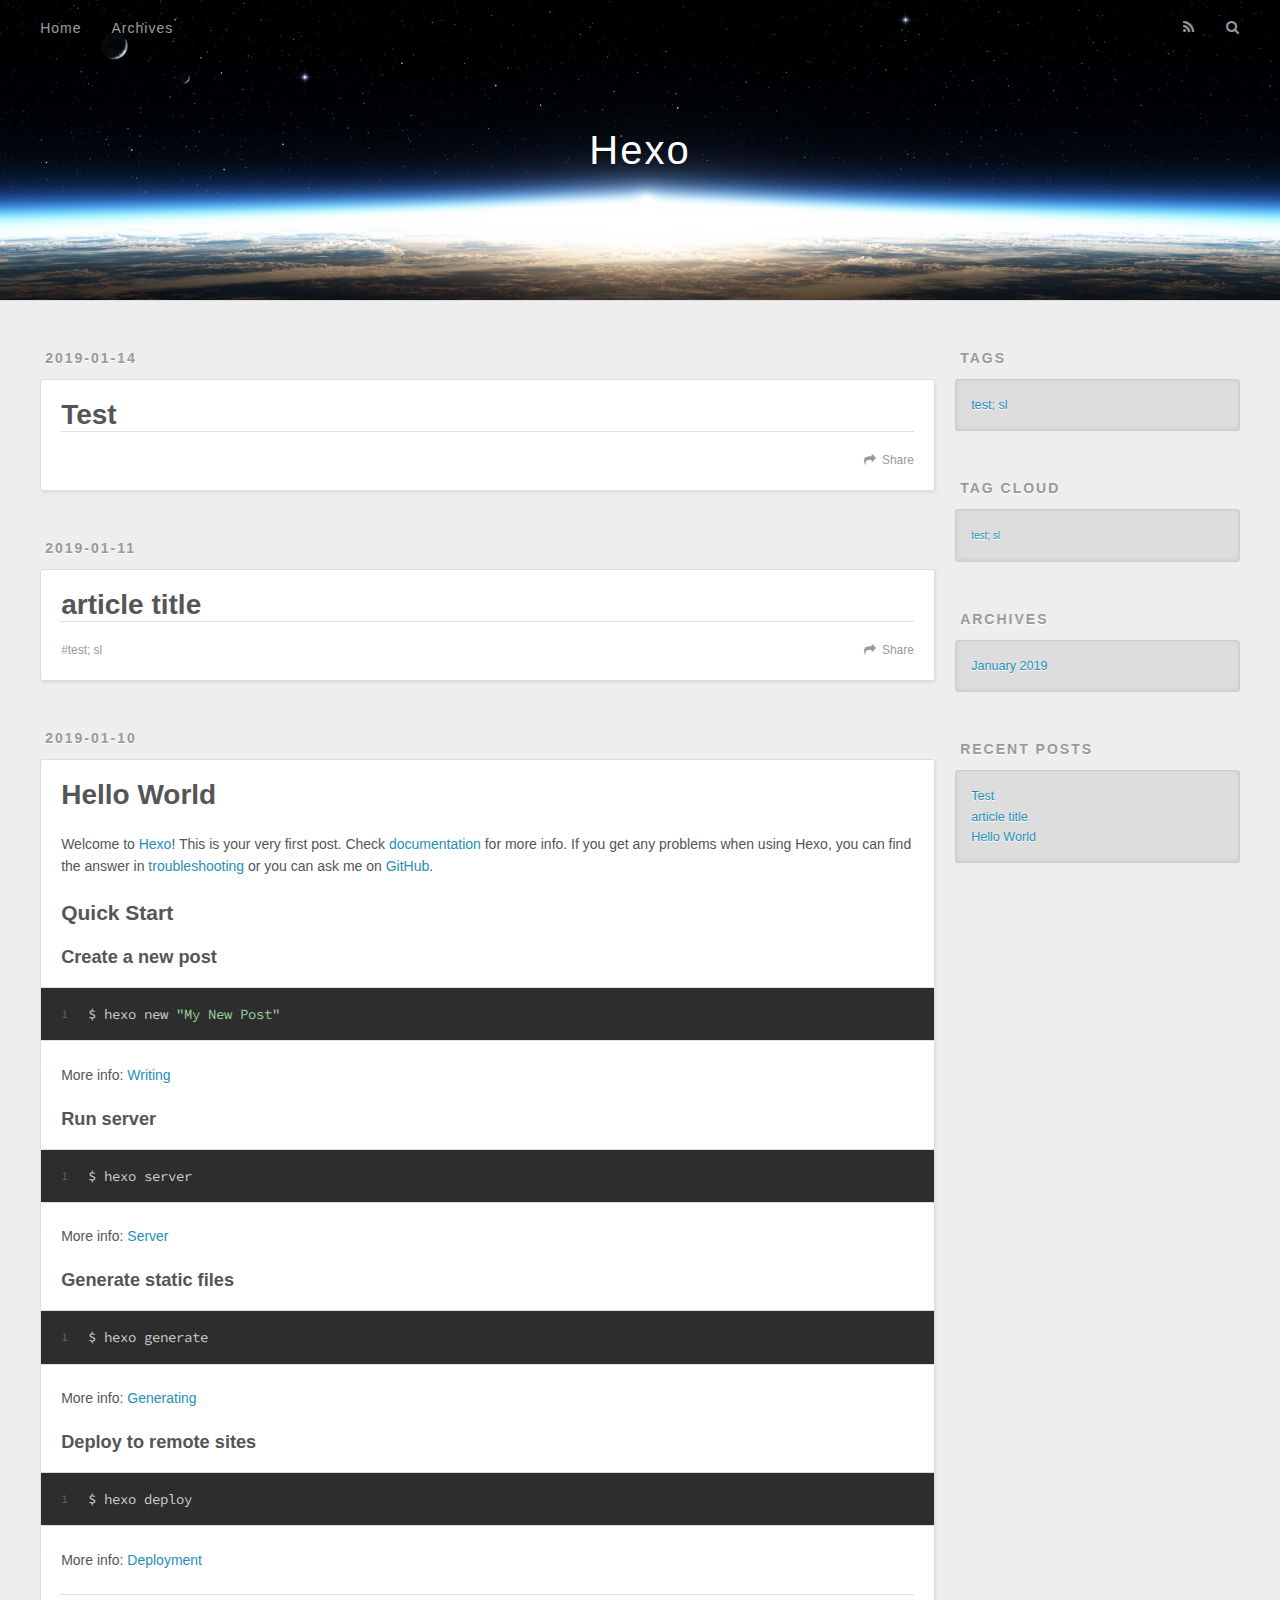
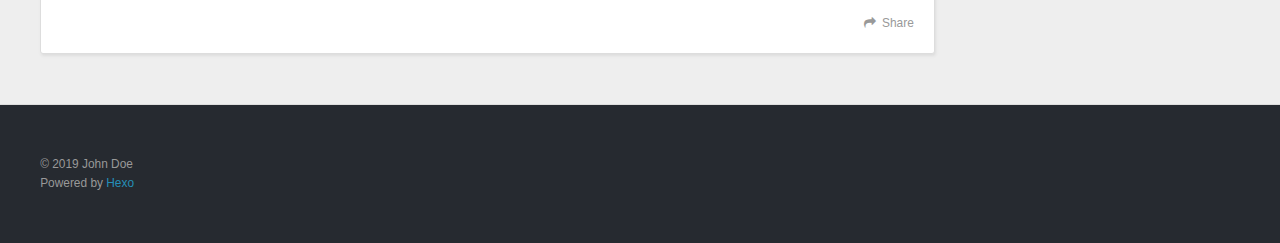
<file: index.html>
<!DOCTYPE html>
<html>
<head><meta name="generator" content="Hexo 3.8.0">
  <meta charset="utf-8">
  

  
  <title>Hexo</title>
  <meta name="viewport" content="width=device-width, initial-scale=1, maximum-scale=1">
  <meta property="og:type" content="website">
<meta property="og:title" content="Hexo">
<meta property="og:url" content="http://yoursite.com/index.html">
<meta property="og:site_name" content="Hexo">
<meta property="og:locale" content="default">
<meta name="twitter:card" content="summary">
<meta name="twitter:title" content="Hexo">
  
    <link rel="alternate" href="/atom.xml" title="Hexo" type="application/atom+xml">
  
  
    <link rel="icon" href="/favicon.png">
  
  
    <link href="//fonts.googleapis.com/css?family=Source+Code+Pro" rel="stylesheet" type="text/css">
  
  <link rel="stylesheet" href="/css/style.css">
</head>
</html>
<body>
  <div id="container">
    <div id="wrap">
      <header id="header">
  <div id="banner"></div>
  <div id="header-outer" class="outer">
    <div id="header-title" class="inner">
      <h1 id="logo-wrap">
        <a href="/" id="logo">Hexo</a>
      </h1>
      
    </div>
    <div id="header-inner" class="inner">
      <nav id="main-nav">
        <a id="main-nav-toggle" class="nav-icon"></a>
        
          <a class="main-nav-link" href="/">Home</a>
        
          <a class="main-nav-link" href="/archives">Archives</a>
        
      </nav>
      <nav id="sub-nav">
        
          <a id="nav-rss-link" class="nav-icon" href="/atom.xml" title="RSS Feed"></a>
        
        <a id="nav-search-btn" class="nav-icon" title="Search"></a>
      </nav>
      <div id="search-form-wrap">
        <form action="//google.com/search" method="get" accept-charset="UTF-8" class="search-form"><input type="search" name="q" class="search-form-input" placeholder="Search"><button type="submit" class="search-form-submit">&#xF002;</button><input type="hidden" name="sitesearch" value="http://yoursite.com"></form>
      </div>
    </div>
  </div>
</header>
      <div class="outer">
        <section id="main">
  
    <article id="post-Test" class="article article-type-post" itemscope="" itemprop="blogPost">
  <div class="article-meta">
    <a href="/2019/01/14/Test/" class="article-date">
  <time datetime="2019-01-14T14:38:15.000Z" itemprop="datePublished">2019-01-14</time>
</a>
    
  </div>
  <div class="article-inner">
    
    
      <header class="article-header">
        
  
    <h1 itemprop="name">
      <a class="article-title" href="/2019/01/14/Test/">Test </a>
    </h1>
  

      </header>
    
    <div class="article-entry" itemprop="articleBody">
      
        
      
    </div>
    <footer class="article-footer">
      <a data-url="http://yoursite.com/2019/01/14/Test/" data-id="cjqwfr2oo0000kkw8qyoajjcz" class="article-share-link">Share</a>
      
      
    </footer>
  </div>
  
</article>


  
    <article id="post-article-title" class="article article-type-post" itemscope="" itemprop="blogPost">
  <div class="article-meta">
    <a href="/2019/01/11/article-title/" class="article-date">
  <time datetime="2019-01-10T16:06:47.000Z" itemprop="datePublished">2019-01-11</time>
</a>
    
  </div>
  <div class="article-inner">
    
    
      <header class="article-header">
        
  
    <h1 itemprop="name">
      <a class="article-title" href="/2019/01/11/article-title/">article title</a>
    </h1>
  

      </header>
    
    <div class="article-entry" itemprop="articleBody">
      
        
      
    </div>
    <footer class="article-footer">
      <a data-url="http://yoursite.com/2019/01/11/article-title/" data-id="cjqwfr2ou0002kkw8qjur75i9" class="article-share-link">Share</a>
      
      
  <ul class="article-tag-list"><li class="article-tag-list-item"><a class="article-tag-list-link" href="/tags/test-sl/">test; sl</a></li></ul>

    </footer>
  </div>
  
</article>


  
    <article id="post-hello-world" class="article article-type-post" itemscope="" itemprop="blogPost">
  <div class="article-meta">
    <a href="/2019/01/10/hello-world/" class="article-date">
  <time datetime="2019-01-10T15:55:49.404Z" itemprop="datePublished">2019-01-10</time>
</a>
    
  </div>
  <div class="article-inner">
    
    
      <header class="article-header">
        
  
    <h1 itemprop="name">
      <a class="article-title" href="/2019/01/10/hello-world/">Hello World</a>
    </h1>
  

      </header>
    
    <div class="article-entry" itemprop="articleBody">
      
        <p>Welcome to <a href="https://hexo.io/" target="_blank" rel="noopener">Hexo</a>! This is your very first post. Check <a href="https://hexo.io/docs/" target="_blank" rel="noopener">documentation</a> for more info. If you get any problems when using Hexo, you can find the answer in <a href="https://hexo.io/docs/troubleshooting.html" target="_blank" rel="noopener">troubleshooting</a> or you can ask me on <a href="https://github.com/hexojs/hexo/issues" target="_blank" rel="noopener">GitHub</a>.</p>
<h2 id="Quick-Start"><a href="#Quick-Start" class="headerlink" title="Quick Start"></a>Quick Start</h2><h3 id="Create-a-new-post"><a href="#Create-a-new-post" class="headerlink" title="Create a new post"></a>Create a new post</h3><figure class="highlight bash"><table><tr><td class="gutter"><pre><span class="line">1</span><br></pre></td><td class="code"><pre><span class="line">$ hexo new <span class="string">"My New Post"</span></span><br></pre></td></tr></table></figure>
<p>More info: <a href="https://hexo.io/docs/writing.html" target="_blank" rel="noopener">Writing</a></p>
<h3 id="Run-server"><a href="#Run-server" class="headerlink" title="Run server"></a>Run server</h3><figure class="highlight bash"><table><tr><td class="gutter"><pre><span class="line">1</span><br></pre></td><td class="code"><pre><span class="line">$ hexo server</span><br></pre></td></tr></table></figure>
<p>More info: <a href="https://hexo.io/docs/server.html" target="_blank" rel="noopener">Server</a></p>
<h3 id="Generate-static-files"><a href="#Generate-static-files" class="headerlink" title="Generate static files"></a>Generate static files</h3><figure class="highlight bash"><table><tr><td class="gutter"><pre><span class="line">1</span><br></pre></td><td class="code"><pre><span class="line">$ hexo generate</span><br></pre></td></tr></table></figure>
<p>More info: <a href="https://hexo.io/docs/generating.html" target="_blank" rel="noopener">Generating</a></p>
<h3 id="Deploy-to-remote-sites"><a href="#Deploy-to-remote-sites" class="headerlink" title="Deploy to remote sites"></a>Deploy to remote sites</h3><figure class="highlight bash"><table><tr><td class="gutter"><pre><span class="line">1</span><br></pre></td><td class="code"><pre><span class="line">$ hexo deploy</span><br></pre></td></tr></table></figure>
<p>More info: <a href="https://hexo.io/docs/deployment.html" target="_blank" rel="noopener">Deployment</a></p>

      
    </div>
    <footer class="article-footer">
      <a data-url="http://yoursite.com/2019/01/10/hello-world/" data-id="cjqwfr2ot0001kkw8y7hp1mcu" class="article-share-link">Share</a>
      
      
    </footer>
  </div>
  
</article>


  


</section>
        
          <aside id="sidebar">
  
    

  
    
  <div class="widget-wrap">
    <h3 class="widget-title">Tags</h3>
    <div class="widget">
      <ul class="tag-list"><li class="tag-list-item"><a class="tag-list-link" href="/tags/test-sl/">test; sl</a></li></ul>
    </div>
  </div>


  
    
  <div class="widget-wrap">
    <h3 class="widget-title">Tag Cloud</h3>
    <div class="widget tagcloud">
      <a href="/tags/test-sl/" style="font-size: 10px;">test; sl</a>
    </div>
  </div>

  
    
  <div class="widget-wrap">
    <h3 class="widget-title">Archives</h3>
    <div class="widget">
      <ul class="archive-list"><li class="archive-list-item"><a class="archive-list-link" href="/archives/2019/01/">January 2019</a></li></ul>
    </div>
  </div>


  
    
  <div class="widget-wrap">
    <h3 class="widget-title">Recent Posts</h3>
    <div class="widget">
      <ul>
        
          <li>
            <a href="/2019/01/14/Test/">Test </a>
          </li>
        
          <li>
            <a href="/2019/01/11/article-title/">article title</a>
          </li>
        
          <li>
            <a href="/2019/01/10/hello-world/">Hello World</a>
          </li>
        
      </ul>
    </div>
  </div>

  
</aside>
        
      </div>
      <footer id="footer">
  
  <div class="outer">
    <div id="footer-info" class="inner">
      &copy; 2019 John Doe<br>
      Powered by <a href="http://hexo.io/" target="_blank">Hexo</a>
    </div>
  </div>
</footer>
    </div>
    <nav id="mobile-nav">
  
    <a href="/" class="mobile-nav-link">Home</a>
  
    <a href="/archives" class="mobile-nav-link">Archives</a>
  
</nav>
    

<script src="//ajax.googleapis.com/ajax/libs/jquery/2.0.3/jquery.min.js"></script>


  <link rel="stylesheet" href="/fancybox/jquery.fancybox.css">
  <script src="/fancybox/jquery.fancybox.pack.js"></script>


<script src="/js/script.js"></script>



  </div>
</body>
</html>
</file>
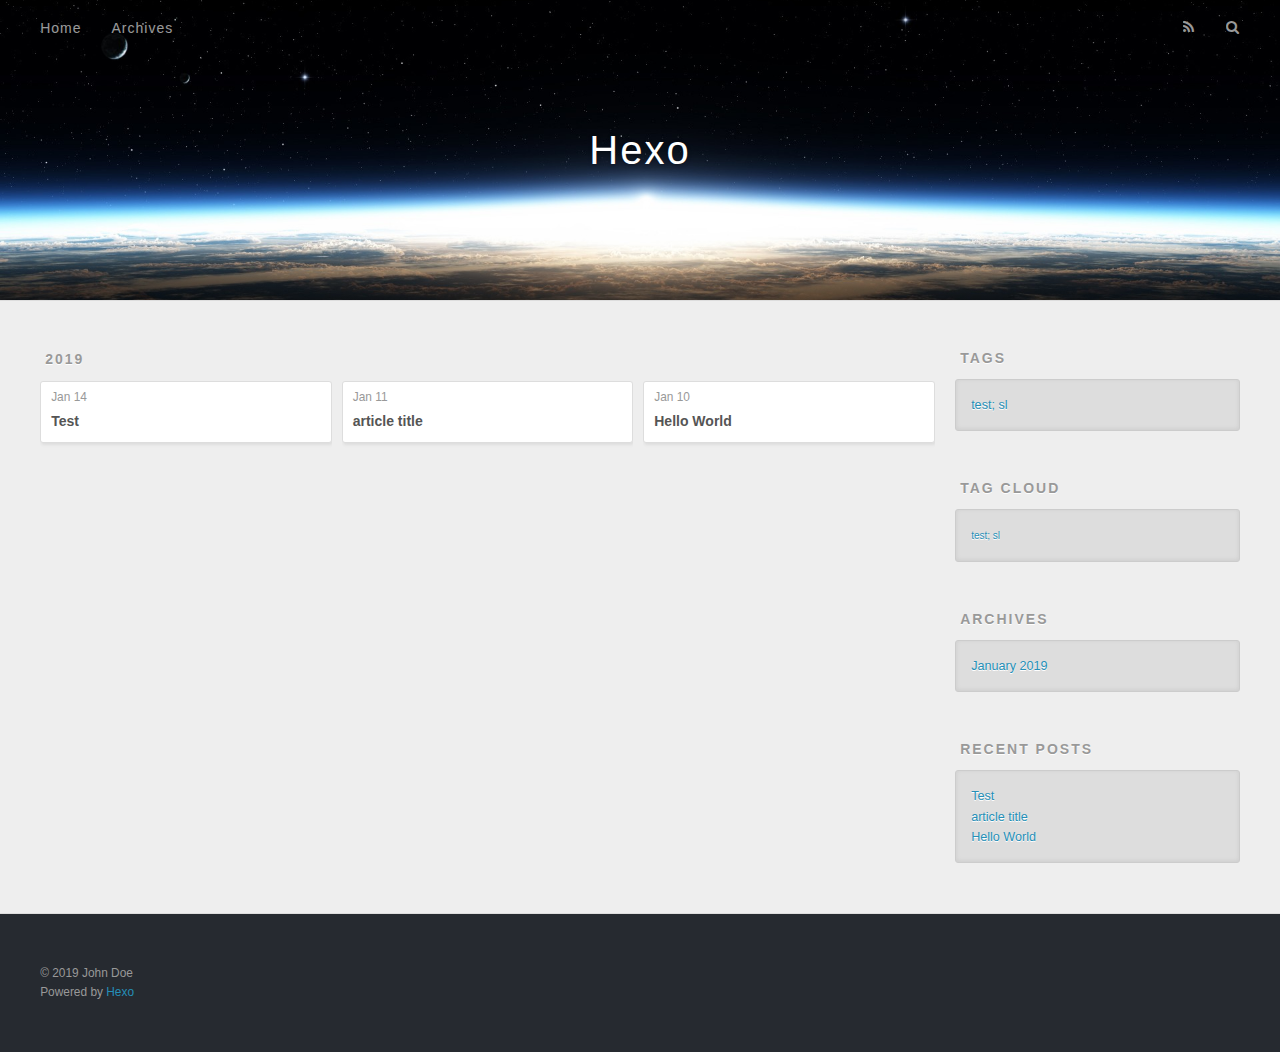
<file: archives/index.html>
<!DOCTYPE html>
<html>
<head><meta name="generator" content="Hexo 3.8.0">
  <meta charset="utf-8">
  

  
  <title>Archives | Hexo</title>
  <meta name="viewport" content="width=device-width, initial-scale=1, maximum-scale=1">
  <meta property="og:type" content="website">
<meta property="og:title" content="Hexo">
<meta property="og:url" content="http://yoursite.com/archives/index.html">
<meta property="og:site_name" content="Hexo">
<meta property="og:locale" content="default">
<meta name="twitter:card" content="summary">
<meta name="twitter:title" content="Hexo">
  
    <link rel="alternate" href="/atom.xml" title="Hexo" type="application/atom+xml">
  
  
    <link rel="icon" href="/favicon.png">
  
  
    <link href="//fonts.googleapis.com/css?family=Source+Code+Pro" rel="stylesheet" type="text/css">
  
  <link rel="stylesheet" href="/css/style.css">
</head>
</html>
<body>
  <div id="container">
    <div id="wrap">
      <header id="header">
  <div id="banner"></div>
  <div id="header-outer" class="outer">
    <div id="header-title" class="inner">
      <h1 id="logo-wrap">
        <a href="/" id="logo">Hexo</a>
      </h1>
      
    </div>
    <div id="header-inner" class="inner">
      <nav id="main-nav">
        <a id="main-nav-toggle" class="nav-icon"></a>
        
          <a class="main-nav-link" href="/">Home</a>
        
          <a class="main-nav-link" href="/archives">Archives</a>
        
      </nav>
      <nav id="sub-nav">
        
          <a id="nav-rss-link" class="nav-icon" href="/atom.xml" title="RSS Feed"></a>
        
        <a id="nav-search-btn" class="nav-icon" title="Search"></a>
      </nav>
      <div id="search-form-wrap">
        <form action="//google.com/search" method="get" accept-charset="UTF-8" class="search-form"><input type="search" name="q" class="search-form-input" placeholder="Search"><button type="submit" class="search-form-submit">&#xF002;</button><input type="hidden" name="sitesearch" value="http://yoursite.com"></form>
      </div>
    </div>
  </div>
</header>
      <div class="outer">
        <section id="main">
  
  
    
    
      
      
      <section class="archives-wrap">
        <div class="archive-year-wrap">
          <a href="/archives/2019" class="archive-year">2019</a>
        </div>
        <div class="archives">
    
    <article class="archive-article archive-type-post">
  <div class="archive-article-inner">
    <header class="archive-article-header">
      <a href="/2019/01/14/Test/" class="archive-article-date">
  <time datetime="2019-01-14T14:38:15.000Z" itemprop="datePublished">Jan 14</time>
</a>
      
  
    <h1 itemprop="name">
      <a class="archive-article-title" href="/2019/01/14/Test/">Test </a>
    </h1>
  

    </header>
  </div>
</article>
  
    
    
    <article class="archive-article archive-type-post">
  <div class="archive-article-inner">
    <header class="archive-article-header">
      <a href="/2019/01/11/article-title/" class="archive-article-date">
  <time datetime="2019-01-10T16:06:47.000Z" itemprop="datePublished">Jan 11</time>
</a>
      
  
    <h1 itemprop="name">
      <a class="archive-article-title" href="/2019/01/11/article-title/">article title</a>
    </h1>
  

    </header>
  </div>
</article>
  
    
    
    <article class="archive-article archive-type-post">
  <div class="archive-article-inner">
    <header class="archive-article-header">
      <a href="/2019/01/10/hello-world/" class="archive-article-date">
  <time datetime="2019-01-10T15:55:49.404Z" itemprop="datePublished">Jan 10</time>
</a>
      
  
    <h1 itemprop="name">
      <a class="archive-article-title" href="/2019/01/10/hello-world/">Hello World</a>
    </h1>
  

    </header>
  </div>
</article>
  
  
    </div></section>
  


</section>
        
          <aside id="sidebar">
  
    

  
    
  <div class="widget-wrap">
    <h3 class="widget-title">Tags</h3>
    <div class="widget">
      <ul class="tag-list"><li class="tag-list-item"><a class="tag-list-link" href="/tags/test-sl/">test; sl</a></li></ul>
    </div>
  </div>


  
    
  <div class="widget-wrap">
    <h3 class="widget-title">Tag Cloud</h3>
    <div class="widget tagcloud">
      <a href="/tags/test-sl/" style="font-size: 10px;">test; sl</a>
    </div>
  </div>

  
    
  <div class="widget-wrap">
    <h3 class="widget-title">Archives</h3>
    <div class="widget">
      <ul class="archive-list"><li class="archive-list-item"><a class="archive-list-link" href="/archives/2019/01/">January 2019</a></li></ul>
    </div>
  </div>


  
    
  <div class="widget-wrap">
    <h3 class="widget-title">Recent Posts</h3>
    <div class="widget">
      <ul>
        
          <li>
            <a href="/2019/01/14/Test/">Test </a>
          </li>
        
          <li>
            <a href="/2019/01/11/article-title/">article title</a>
          </li>
        
          <li>
            <a href="/2019/01/10/hello-world/">Hello World</a>
          </li>
        
      </ul>
    </div>
  </div>

  
</aside>
        
      </div>
      <footer id="footer">
  
  <div class="outer">
    <div id="footer-info" class="inner">
      &copy; 2019 John Doe<br>
      Powered by <a href="http://hexo.io/" target="_blank">Hexo</a>
    </div>
  </div>
</footer>
    </div>
    <nav id="mobile-nav">
  
    <a href="/" class="mobile-nav-link">Home</a>
  
    <a href="/archives" class="mobile-nav-link">Archives</a>
  
</nav>
    

<script src="//ajax.googleapis.com/ajax/libs/jquery/2.0.3/jquery.min.js"></script>


  <link rel="stylesheet" href="/fancybox/jquery.fancybox.css">
  <script src="/fancybox/jquery.fancybox.pack.js"></script>


<script src="/js/script.js"></script>



  </div>
</body>
</html>
</file>
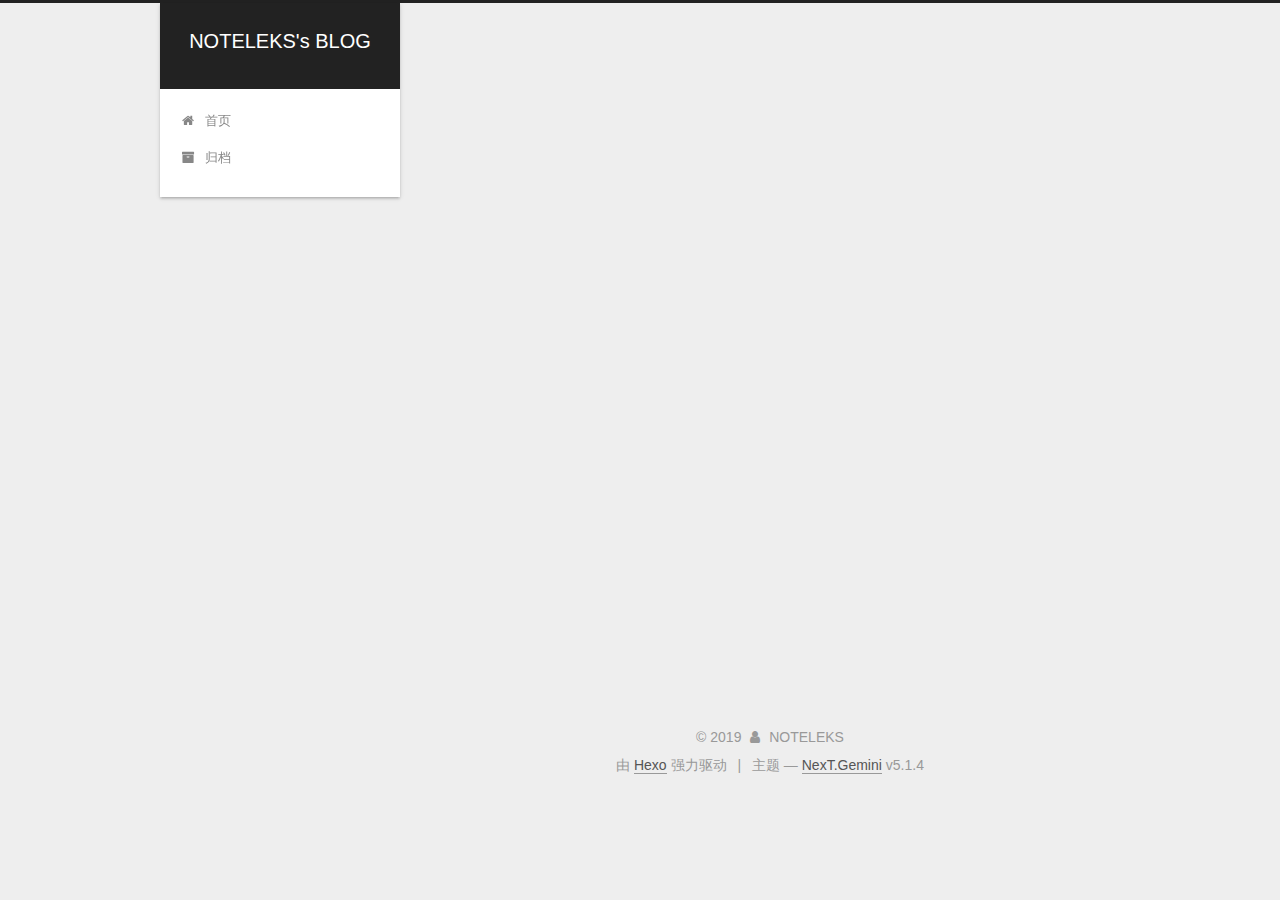
<file: categories/index.html>
<!DOCTYPE html>



  


<html class="theme-next gemini use-motion" lang="zh-Hans">
<head><meta name="generator" content="Hexo 3.8.0">
  <meta charset="UTF-8">
<meta http-equiv="X-UA-Compatible" content="IE=edge">
<meta name="viewport" content="width=device-width, initial-scale=1, maximum-scale=1">
<meta name="theme-color" content="#222">









<meta http-equiv="Cache-Control" content="no-transform">
<meta http-equiv="Cache-Control" content="no-siteapp">
















  
  
  <link href="/lib/fancybox/source/jquery.fancybox.css?v=2.1.5" rel="stylesheet" type="text/css">







<link href="/lib/font-awesome/css/font-awesome.min.css?v=4.6.2" rel="stylesheet" type="text/css">

<link href="/css/main.css?v=5.1.4" rel="stylesheet" type="text/css">


  <link rel="apple-touch-icon" sizes="180x180" href="/images/apple-touch-icon-next.png?v=5.1.4">


  <link rel="icon" type="image/png" sizes="32x32" href="/images/favicon-32x32-next.png?v=5.1.4">


  <link rel="icon" type="image/png" sizes="16x16" href="/images/favicon-16x16-next.png?v=5.1.4">


  <link rel="mask-icon" href="/images/logo.svg?v=5.1.4" color="#222">





  <meta name="keywords" content="Hexo, NexT">










<meta property="og:type" content="website">
<meta property="og:title" content="categories">
<meta property="og:url" content="http://yoursite.com/categories/index.html">
<meta property="og:site_name" content="NOTELEKS&#39;s BLOG">
<meta property="og:locale" content="zh-Hans">
<meta property="og:updated_time" content="2019-01-22T08:41:51.097Z">
<meta name="twitter:card" content="summary">
<meta name="twitter:title" content="categories">



<script type="text/javascript" id="hexo.configurations">
  var NexT = window.NexT || {};
  var CONFIG = {
    root: '/',
    scheme: 'Gemini',
    version: '5.1.4',
    sidebar: {"position":"left","display":"post","offset":12,"b2t":false,"scrollpercent":false,"onmobile":false},
    fancybox: true,
    tabs: true,
    motion: {"enable":true,"async":false,"transition":{"post_block":"fadeIn","post_header":"slideDownIn","post_body":"slideDownIn","coll_header":"slideLeftIn","sidebar":"slideUpIn"}},
    duoshuo: {
      userId: '0',
      author: '博主'
    },
    algolia: {
      applicationID: '',
      apiKey: '',
      indexName: '',
      hits: {"per_page":10},
      labels: {"input_placeholder":"Search for Posts","hits_empty":"We didn't find any results for the search: ${query}","hits_stats":"${hits} results found in ${time} ms"}
    }
  };
</script>



  <link rel="canonical" href="http://yoursite.com/categories/">





  <title>categories | NOTELEKS's BLOG</title>
  








</head>

<body itemscope="" itemtype="http://schema.org/WebPage" lang="zh-Hans">

  
  
    
  

  <div class="container sidebar-position-left page-post-detail">
    <div class="headband"></div>

    <header id="header" class="header" itemscope="" itemtype="http://schema.org/WPHeader">
      <div class="header-inner"><div class="site-brand-wrapper">
  <div class="site-meta ">
    

    <div class="custom-logo-site-title">
      <a href="/" class="brand" rel="start">
        <span class="logo-line-before"><i></i></span>
        <span class="site-title">NOTELEKS's BLOG</span>
        <span class="logo-line-after"><i></i></span>
      </a>
    </div>
      
        <p class="site-subtitle"></p>
      
  </div>

  <div class="site-nav-toggle">
    <button>
      <span class="btn-bar"></span>
      <span class="btn-bar"></span>
      <span class="btn-bar"></span>
    </button>
  </div>
</div>

<nav class="site-nav">
  

  
    <ul id="menu" class="menu">
      
        
        <li class="menu-item menu-item-home">
          <a href="/" rel="section">
            
              <i class="menu-item-icon fa fa-fw fa-home"></i> <br>
            
            首页
          </a>
        </li>
      
        
        <li class="menu-item menu-item-archives">
          <a href="/archives/" rel="section">
            
              <i class="menu-item-icon fa fa-fw fa-archive"></i> <br>
            
            归档
          </a>
        </li>
      

      
    </ul>
  

  
</nav>



 </div>
    </header>

    <main id="main" class="main">
      <div class="main-inner">
        <div class="content-wrap">
          <div id="content" class="content">
            

  <div id="posts" class="posts-expand">
    
    
    
    <div class="post-block page">
      <header class="post-header">

	<h1 class="post-title" itemprop="name headline">categories</h1>



</header>

      
      
      
      <div class="post-body">
        
        
          
        
      </div>
      
      
      
    </div>
    
    
    
  </div>


          </div>
          


          

  



        </div>
        
          
  
  <div class="sidebar-toggle">
    <div class="sidebar-toggle-line-wrap">
      <span class="sidebar-toggle-line sidebar-toggle-line-first"></span>
      <span class="sidebar-toggle-line sidebar-toggle-line-middle"></span>
      <span class="sidebar-toggle-line sidebar-toggle-line-last"></span>
    </div>
  </div>

  <aside id="sidebar" class="sidebar">
    
    <div class="sidebar-inner">

      

      

      <section class="site-overview-wrap sidebar-panel sidebar-panel-active">
        <div class="site-overview">
          <div class="site-author motion-element" itemprop="author" itemscope="" itemtype="http://schema.org/Person">
            
              <p class="site-author-name" itemprop="name">NOTELEKS</p>
              <p class="site-description motion-element" itemprop="description"></p>
          </div>

          <nav class="site-state motion-element">

            
              <div class="site-state-item site-state-posts">
              
                <a href="/archives/">
              
                  <span class="site-state-item-count">1</span>
                  <span class="site-state-item-name">日志</span>
                </a>
              </div>
            

            
              
              
              <div class="site-state-item site-state-categories">
                
                  <span class="site-state-item-count">1</span>
                  <span class="site-state-item-name">分类</span>
                
              </div>
            

            
              
              
              <div class="site-state-item site-state-tags">
                
                  <span class="site-state-item-count">1</span>
                  <span class="site-state-item-name">标签</span>
                
              </div>
            

          </nav>

          

          

          
          

          
          

          

        </div>
      </section>

      

      

    </div>
  </aside>


        
      </div>
    </main>

    <footer id="footer" class="footer">
      <div class="footer-inner">
        <div class="copyright">&copy; <span itemprop="copyrightYear">2019</span>
  <span class="with-love">
    <i class="fa fa-user"></i>
  </span>
  <span class="author" itemprop="copyrightHolder">NOTELEKS</span>

  
</div>


  <div class="powered-by">由 <a class="theme-link" target="_blank" href="https://hexo.io">Hexo</a> 强力驱动</div>



  <span class="post-meta-divider">|</span>



  <div class="theme-info">主题 &mdash; <a class="theme-link" target="_blank" href="https://github.com/iissnan/hexo-theme-next">NexT.Gemini</a> v5.1.4</div>




        







        
      </div>
    </footer>

    
      <div class="back-to-top">
        <i class="fa fa-arrow-up"></i>
        
      </div>
    

    

  </div>

  

<script type="text/javascript">
  if (Object.prototype.toString.call(window.Promise) !== '[object Function]') {
    window.Promise = null;
  }
</script>









  












  
  
    <script type="text/javascript" src="/lib/jquery/index.js?v=2.1.3"></script>
  

  
  
    <script type="text/javascript" src="/lib/fastclick/lib/fastclick.min.js?v=1.0.6"></script>
  

  
  
    <script type="text/javascript" src="/lib/jquery_lazyload/jquery.lazyload.js?v=1.9.7"></script>
  

  
  
    <script type="text/javascript" src="/lib/velocity/velocity.min.js?v=1.2.1"></script>
  

  
  
    <script type="text/javascript" src="/lib/velocity/velocity.ui.min.js?v=1.2.1"></script>
  

  
  
    <script type="text/javascript" src="/lib/fancybox/source/jquery.fancybox.pack.js?v=2.1.5"></script>
  


  


  <script type="text/javascript" src="/js/src/utils.js?v=5.1.4"></script>

  <script type="text/javascript" src="/js/src/motion.js?v=5.1.4"></script>



  
  


  <script type="text/javascript" src="/js/src/affix.js?v=5.1.4"></script>

  <script type="text/javascript" src="/js/src/schemes/pisces.js?v=5.1.4"></script>



  
  <script type="text/javascript" src="/js/src/scrollspy.js?v=5.1.4"></script>
<script type="text/javascript" src="/js/src/post-details.js?v=5.1.4"></script>



  


  <script type="text/javascript" src="/js/src/bootstrap.js?v=5.1.4"></script>



  


  




	





  





  












  





  

  

  

  
  

  

  

  

</body>
</html>
</file>
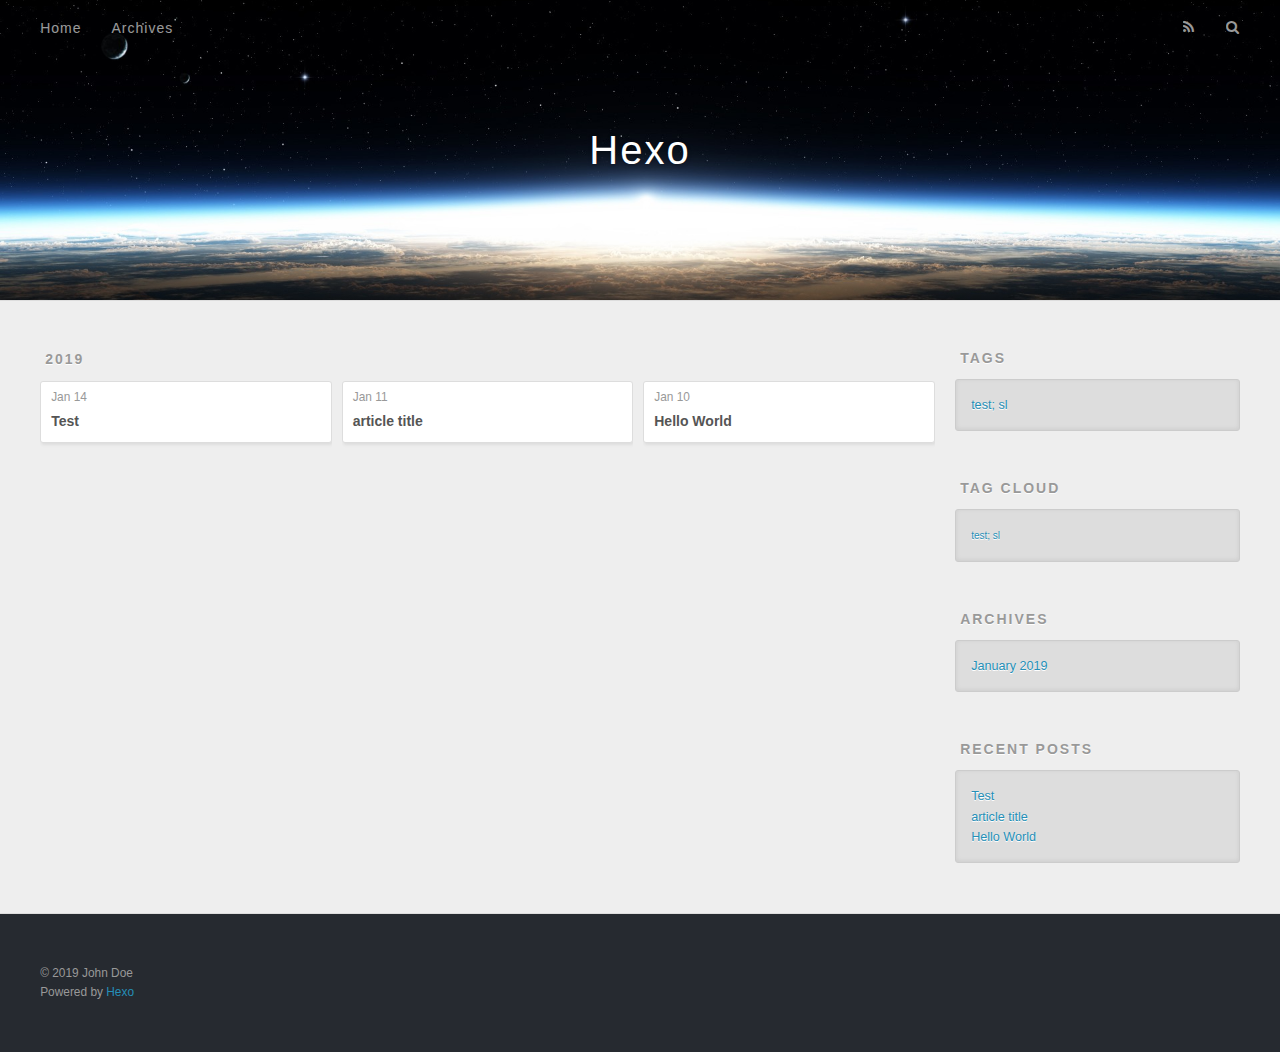
<file: archives/2019/index.html>
<!DOCTYPE html>
<html>
<head><meta name="generator" content="Hexo 3.8.0">
  <meta charset="utf-8">
  

  
  <title>Archives: 2019 | Hexo</title>
  <meta name="viewport" content="width=device-width, initial-scale=1, maximum-scale=1">
  <meta property="og:type" content="website">
<meta property="og:title" content="Hexo">
<meta property="og:url" content="http://yoursite.com/archives/2019/index.html">
<meta property="og:site_name" content="Hexo">
<meta property="og:locale" content="default">
<meta name="twitter:card" content="summary">
<meta name="twitter:title" content="Hexo">
  
    <link rel="alternate" href="/atom.xml" title="Hexo" type="application/atom+xml">
  
  
    <link rel="icon" href="/favicon.png">
  
  
    <link href="//fonts.googleapis.com/css?family=Source+Code+Pro" rel="stylesheet" type="text/css">
  
  <link rel="stylesheet" href="/css/style.css">
</head>
</html>
<body>
  <div id="container">
    <div id="wrap">
      <header id="header">
  <div id="banner"></div>
  <div id="header-outer" class="outer">
    <div id="header-title" class="inner">
      <h1 id="logo-wrap">
        <a href="/" id="logo">Hexo</a>
      </h1>
      
    </div>
    <div id="header-inner" class="inner">
      <nav id="main-nav">
        <a id="main-nav-toggle" class="nav-icon"></a>
        
          <a class="main-nav-link" href="/">Home</a>
        
          <a class="main-nav-link" href="/archives">Archives</a>
        
      </nav>
      <nav id="sub-nav">
        
          <a id="nav-rss-link" class="nav-icon" href="/atom.xml" title="RSS Feed"></a>
        
        <a id="nav-search-btn" class="nav-icon" title="Search"></a>
      </nav>
      <div id="search-form-wrap">
        <form action="//google.com/search" method="get" accept-charset="UTF-8" class="search-form"><input type="search" name="q" class="search-form-input" placeholder="Search"><button type="submit" class="search-form-submit">&#xF002;</button><input type="hidden" name="sitesearch" value="http://yoursite.com"></form>
      </div>
    </div>
  </div>
</header>
      <div class="outer">
        <section id="main">
  
  
    
    
      
      
      <section class="archives-wrap">
        <div class="archive-year-wrap">
          <a href="/archives/2019" class="archive-year">2019</a>
        </div>
        <div class="archives">
    
    <article class="archive-article archive-type-post">
  <div class="archive-article-inner">
    <header class="archive-article-header">
      <a href="/2019/01/14/Test/" class="archive-article-date">
  <time datetime="2019-01-14T14:38:15.000Z" itemprop="datePublished">Jan 14</time>
</a>
      
  
    <h1 itemprop="name">
      <a class="archive-article-title" href="/2019/01/14/Test/">Test </a>
    </h1>
  

    </header>
  </div>
</article>
  
    
    
    <article class="archive-article archive-type-post">
  <div class="archive-article-inner">
    <header class="archive-article-header">
      <a href="/2019/01/11/article-title/" class="archive-article-date">
  <time datetime="2019-01-10T16:06:47.000Z" itemprop="datePublished">Jan 11</time>
</a>
      
  
    <h1 itemprop="name">
      <a class="archive-article-title" href="/2019/01/11/article-title/">article title</a>
    </h1>
  

    </header>
  </div>
</article>
  
    
    
    <article class="archive-article archive-type-post">
  <div class="archive-article-inner">
    <header class="archive-article-header">
      <a href="/2019/01/10/hello-world/" class="archive-article-date">
  <time datetime="2019-01-10T15:55:49.404Z" itemprop="datePublished">Jan 10</time>
</a>
      
  
    <h1 itemprop="name">
      <a class="archive-article-title" href="/2019/01/10/hello-world/">Hello World</a>
    </h1>
  

    </header>
  </div>
</article>
  
  
    </div></section>
  


</section>
        
          <aside id="sidebar">
  
    

  
    
  <div class="widget-wrap">
    <h3 class="widget-title">Tags</h3>
    <div class="widget">
      <ul class="tag-list"><li class="tag-list-item"><a class="tag-list-link" href="/tags/test-sl/">test; sl</a></li></ul>
    </div>
  </div>


  
    
  <div class="widget-wrap">
    <h3 class="widget-title">Tag Cloud</h3>
    <div class="widget tagcloud">
      <a href="/tags/test-sl/" style="font-size: 10px;">test; sl</a>
    </div>
  </div>

  
    
  <div class="widget-wrap">
    <h3 class="widget-title">Archives</h3>
    <div class="widget">
      <ul class="archive-list"><li class="archive-list-item"><a class="archive-list-link" href="/archives/2019/01/">January 2019</a></li></ul>
    </div>
  </div>


  
    
  <div class="widget-wrap">
    <h3 class="widget-title">Recent Posts</h3>
    <div class="widget">
      <ul>
        
          <li>
            <a href="/2019/01/14/Test/">Test </a>
          </li>
        
          <li>
            <a href="/2019/01/11/article-title/">article title</a>
          </li>
        
          <li>
            <a href="/2019/01/10/hello-world/">Hello World</a>
          </li>
        
      </ul>
    </div>
  </div>

  
</aside>
        
      </div>
      <footer id="footer">
  
  <div class="outer">
    <div id="footer-info" class="inner">
      &copy; 2019 John Doe<br>
      Powered by <a href="http://hexo.io/" target="_blank">Hexo</a>
    </div>
  </div>
</footer>
    </div>
    <nav id="mobile-nav">
  
    <a href="/" class="mobile-nav-link">Home</a>
  
    <a href="/archives" class="mobile-nav-link">Archives</a>
  
</nav>
    

<script src="//ajax.googleapis.com/ajax/libs/jquery/2.0.3/jquery.min.js"></script>


  <link rel="stylesheet" href="/fancybox/jquery.fancybox.css">
  <script src="/fancybox/jquery.fancybox.pack.js"></script>


<script src="/js/script.js"></script>



  </div>
</body>
</html>
</file>
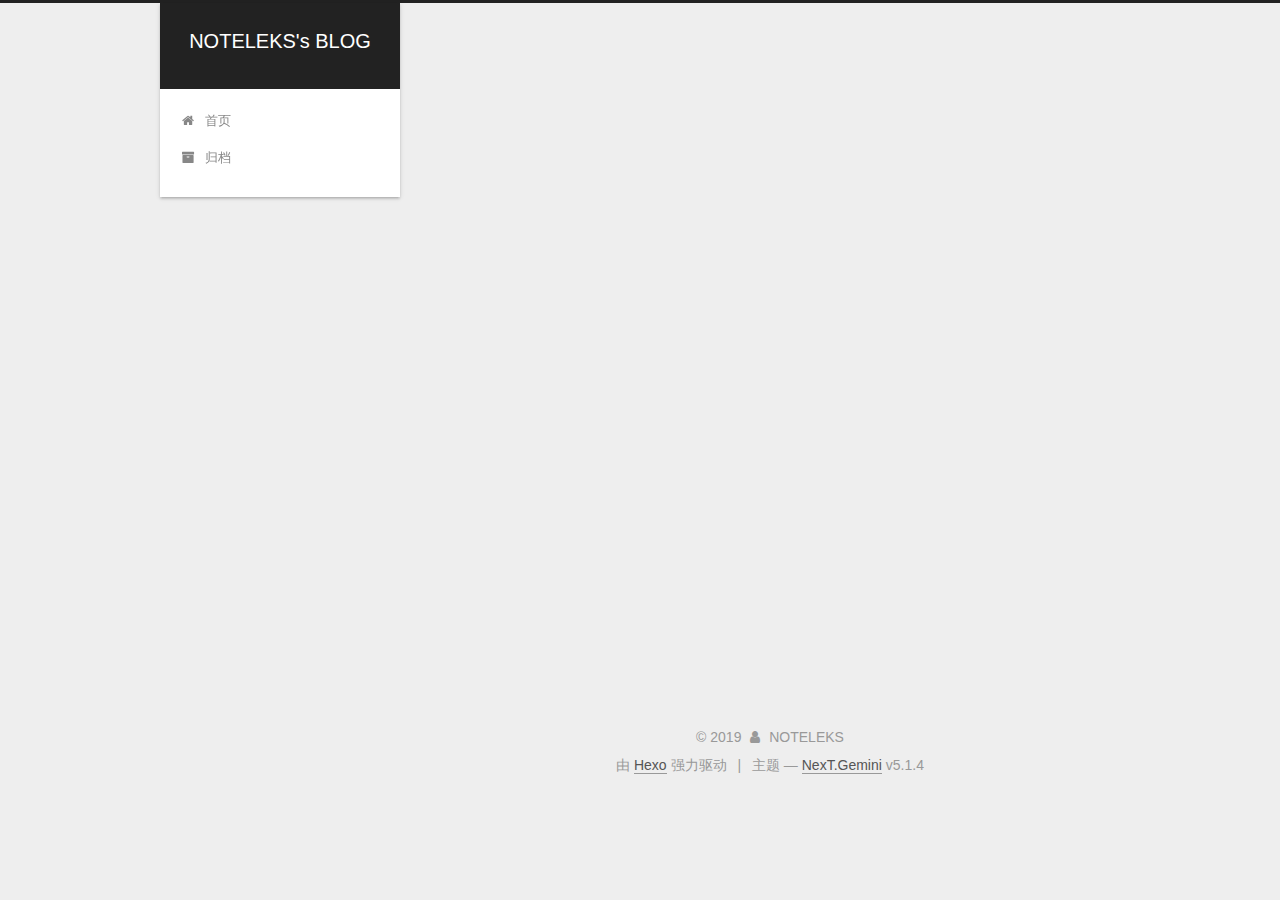
<file: categories/sklearn/index.html>
<!DOCTYPE html>



  


<html class="theme-next gemini use-motion" lang="zh-Hans">
<head><meta name="generator" content="Hexo 3.8.0">
  <meta charset="UTF-8">
<meta http-equiv="X-UA-Compatible" content="IE=edge">
<meta name="viewport" content="width=device-width, initial-scale=1, maximum-scale=1">
<meta name="theme-color" content="#222">









<meta http-equiv="Cache-Control" content="no-transform">
<meta http-equiv="Cache-Control" content="no-siteapp">
















  
  
  <link href="/lib/fancybox/source/jquery.fancybox.css?v=2.1.5" rel="stylesheet" type="text/css">







<link href="/lib/font-awesome/css/font-awesome.min.css?v=4.6.2" rel="stylesheet" type="text/css">

<link href="/css/main.css?v=5.1.4" rel="stylesheet" type="text/css">


  <link rel="apple-touch-icon" sizes="180x180" href="/images/apple-touch-icon-next.png?v=5.1.4">


  <link rel="icon" type="image/png" sizes="32x32" href="/images/favicon-32x32-next.png?v=5.1.4">


  <link rel="icon" type="image/png" sizes="16x16" href="/images/favicon-16x16-next.png?v=5.1.4">


  <link rel="mask-icon" href="/images/logo.svg?v=5.1.4" color="#222">





  <meta name="keywords" content="Hexo, NexT">










<meta property="og:type" content="website">
<meta property="og:title" content="NOTELEKS&#39;s BLOG">
<meta property="og:url" content="http://yoursite.com/categories/sklearn/index.html">
<meta property="og:site_name" content="NOTELEKS&#39;s BLOG">
<meta property="og:locale" content="zh-Hans">
<meta name="twitter:card" content="summary">
<meta name="twitter:title" content="NOTELEKS&#39;s BLOG">



<script type="text/javascript" id="hexo.configurations">
  var NexT = window.NexT || {};
  var CONFIG = {
    root: '/',
    scheme: 'Gemini',
    version: '5.1.4',
    sidebar: {"position":"left","display":"post","offset":12,"b2t":false,"scrollpercent":false,"onmobile":false},
    fancybox: true,
    tabs: true,
    motion: {"enable":true,"async":false,"transition":{"post_block":"fadeIn","post_header":"slideDownIn","post_body":"slideDownIn","coll_header":"slideLeftIn","sidebar":"slideUpIn"}},
    duoshuo: {
      userId: '0',
      author: '博主'
    },
    algolia: {
      applicationID: '',
      apiKey: '',
      indexName: '',
      hits: {"per_page":10},
      labels: {"input_placeholder":"Search for Posts","hits_empty":"We didn't find any results for the search: ${query}","hits_stats":"${hits} results found in ${time} ms"}
    }
  };
</script>



  <link rel="canonical" href="http://yoursite.com/categories/sklearn/">





  <title>分类: sklearn | NOTELEKS's BLOG</title>
  








</head>

<body itemscope="" itemtype="http://schema.org/WebPage" lang="zh-Hans">

  
  
    
  

  <div class="container sidebar-position-left ">
    <div class="headband"></div>

    <header id="header" class="header" itemscope="" itemtype="http://schema.org/WPHeader">
      <div class="header-inner"><div class="site-brand-wrapper">
  <div class="site-meta ">
    

    <div class="custom-logo-site-title">
      <a href="/" class="brand" rel="start">
        <span class="logo-line-before"><i></i></span>
        <span class="site-title">NOTELEKS's BLOG</span>
        <span class="logo-line-after"><i></i></span>
      </a>
    </div>
      
        <p class="site-subtitle"></p>
      
  </div>

  <div class="site-nav-toggle">
    <button>
      <span class="btn-bar"></span>
      <span class="btn-bar"></span>
      <span class="btn-bar"></span>
    </button>
  </div>
</div>

<nav class="site-nav">
  

  
    <ul id="menu" class="menu">
      
        
        <li class="menu-item menu-item-home">
          <a href="/" rel="section">
            
              <i class="menu-item-icon fa fa-fw fa-home"></i> <br>
            
            首页
          </a>
        </li>
      
        
        <li class="menu-item menu-item-archives">
          <a href="/archives/" rel="section">
            
              <i class="menu-item-icon fa fa-fw fa-archive"></i> <br>
            
            归档
          </a>
        </li>
      

      
    </ul>
  

  
</nav>



 </div>
    </header>

    <main id="main" class="main">
      <div class="main-inner">
        <div class="content-wrap">
          <div id="content" class="content">
            

  
  
  
  <div class="post-block category">

    <div id="posts" class="posts-collapse">
      <div class="collection-title">
        <h1>sklearn<small>分类</small>
        </h1>
      </div>

      
        

  <article class="post post-type-normal" itemscope="" itemtype="http://schema.org/Article">
    <header class="post-header">

      <h2 class="post-title">
        
            <a class="post-title-link" href="/2019/01/22/sklearn模型的保存和使用/" itemprop="url">
              
                <span itemprop="name">sklearn 模型的保存和使用</span>
              
            </a>
        
      </h2>

      <div class="post-meta">
        <time class="post-time" itemprop="dateCreated" datetime="2019-01-22T17:01:05+08:00" content="2019-01-22">
          01-22
        </time>
      </div>

    </header>
  </article>


      
    </div>

  </div>
  
  
  

  



          </div>
          


          

        </div>
        
          
  
  <div class="sidebar-toggle">
    <div class="sidebar-toggle-line-wrap">
      <span class="sidebar-toggle-line sidebar-toggle-line-first"></span>
      <span class="sidebar-toggle-line sidebar-toggle-line-middle"></span>
      <span class="sidebar-toggle-line sidebar-toggle-line-last"></span>
    </div>
  </div>

  <aside id="sidebar" class="sidebar">
    
    <div class="sidebar-inner">

      

      

      <section class="site-overview-wrap sidebar-panel sidebar-panel-active">
        <div class="site-overview">
          <div class="site-author motion-element" itemprop="author" itemscope="" itemtype="http://schema.org/Person">
            
              <p class="site-author-name" itemprop="name">NOTELEKS</p>
              <p class="site-description motion-element" itemprop="description"></p>
          </div>

          <nav class="site-state motion-element">

            
              <div class="site-state-item site-state-posts">
              
                <a href="/archives/">
              
                  <span class="site-state-item-count">1</span>
                  <span class="site-state-item-name">日志</span>
                </a>
              </div>
            

            
              
              
              <div class="site-state-item site-state-categories">
                
                  <span class="site-state-item-count">1</span>
                  <span class="site-state-item-name">分类</span>
                
              </div>
            

            
              
              
              <div class="site-state-item site-state-tags">
                
                  <span class="site-state-item-count">1</span>
                  <span class="site-state-item-name">标签</span>
                
              </div>
            

          </nav>

          

          

          
          

          
          

          

        </div>
      </section>

      

      

    </div>
  </aside>


        
      </div>
    </main>

    <footer id="footer" class="footer">
      <div class="footer-inner">
        <div class="copyright">&copy; <span itemprop="copyrightYear">2019</span>
  <span class="with-love">
    <i class="fa fa-user"></i>
  </span>
  <span class="author" itemprop="copyrightHolder">NOTELEKS</span>

  
</div>


  <div class="powered-by">由 <a class="theme-link" target="_blank" href="https://hexo.io">Hexo</a> 强力驱动</div>



  <span class="post-meta-divider">|</span>



  <div class="theme-info">主题 &mdash; <a class="theme-link" target="_blank" href="https://github.com/iissnan/hexo-theme-next">NexT.Gemini</a> v5.1.4</div>




        







        
      </div>
    </footer>

    
      <div class="back-to-top">
        <i class="fa fa-arrow-up"></i>
        
      </div>
    

    

  </div>

  

<script type="text/javascript">
  if (Object.prototype.toString.call(window.Promise) !== '[object Function]') {
    window.Promise = null;
  }
</script>









  












  
  
    <script type="text/javascript" src="/lib/jquery/index.js?v=2.1.3"></script>
  

  
  
    <script type="text/javascript" src="/lib/fastclick/lib/fastclick.min.js?v=1.0.6"></script>
  

  
  
    <script type="text/javascript" src="/lib/jquery_lazyload/jquery.lazyload.js?v=1.9.7"></script>
  

  
  
    <script type="text/javascript" src="/lib/velocity/velocity.min.js?v=1.2.1"></script>
  

  
  
    <script type="text/javascript" src="/lib/velocity/velocity.ui.min.js?v=1.2.1"></script>
  

  
  
    <script type="text/javascript" src="/lib/fancybox/source/jquery.fancybox.pack.js?v=2.1.5"></script>
  


  


  <script type="text/javascript" src="/js/src/utils.js?v=5.1.4"></script>

  <script type="text/javascript" src="/js/src/motion.js?v=5.1.4"></script>



  
  


  <script type="text/javascript" src="/js/src/affix.js?v=5.1.4"></script>

  <script type="text/javascript" src="/js/src/schemes/pisces.js?v=5.1.4"></script>



  

  


  <script type="text/javascript" src="/js/src/bootstrap.js?v=5.1.4"></script>



  


  




	





  





  












  





  

  

  

  
  

  

  

  

</body>
</html>
</file>
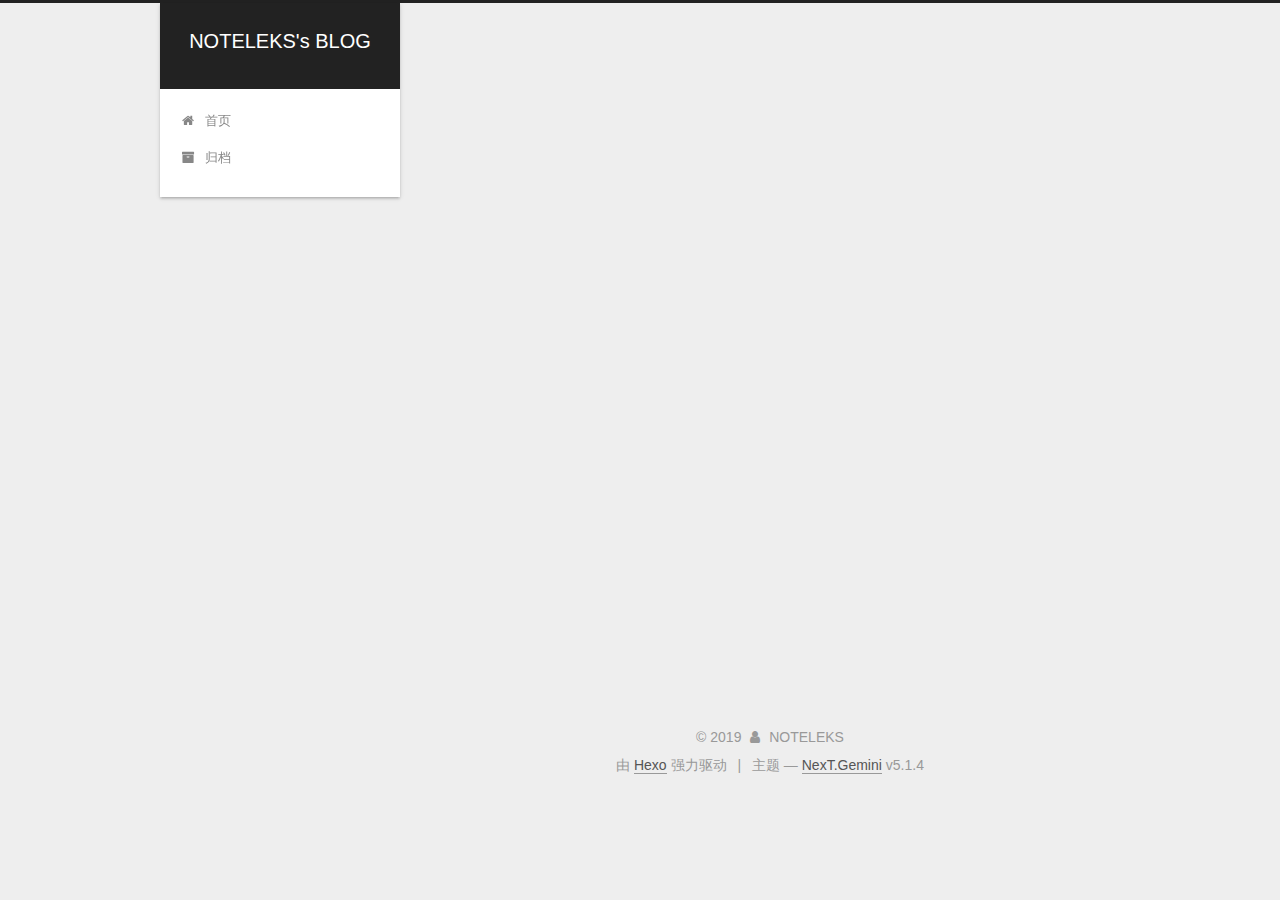
<file: tags/Python/index.html>
<!DOCTYPE html>



  


<html class="theme-next gemini use-motion" lang="zh-Hans">
<head><meta name="generator" content="Hexo 3.8.0">
  <meta charset="UTF-8">
<meta http-equiv="X-UA-Compatible" content="IE=edge">
<meta name="viewport" content="width=device-width, initial-scale=1, maximum-scale=1">
<meta name="theme-color" content="#222">









<meta http-equiv="Cache-Control" content="no-transform">
<meta http-equiv="Cache-Control" content="no-siteapp">
















  
  
  <link href="/lib/fancybox/source/jquery.fancybox.css?v=2.1.5" rel="stylesheet" type="text/css">







<link href="/lib/font-awesome/css/font-awesome.min.css?v=4.6.2" rel="stylesheet" type="text/css">

<link href="/css/main.css?v=5.1.4" rel="stylesheet" type="text/css">


  <link rel="apple-touch-icon" sizes="180x180" href="/images/apple-touch-icon-next.png?v=5.1.4">


  <link rel="icon" type="image/png" sizes="32x32" href="/images/favicon-32x32-next.png?v=5.1.4">


  <link rel="icon" type="image/png" sizes="16x16" href="/images/favicon-16x16-next.png?v=5.1.4">


  <link rel="mask-icon" href="/images/logo.svg?v=5.1.4" color="#222">





  <meta name="keywords" content="Hexo, NexT">










<meta property="og:type" content="website">
<meta property="og:title" content="NOTELEKS&#39;s BLOG">
<meta property="og:url" content="http://yoursite.com/tags/Python/index.html">
<meta property="og:site_name" content="NOTELEKS&#39;s BLOG">
<meta property="og:locale" content="zh-Hans">
<meta name="twitter:card" content="summary">
<meta name="twitter:title" content="NOTELEKS&#39;s BLOG">



<script type="text/javascript" id="hexo.configurations">
  var NexT = window.NexT || {};
  var CONFIG = {
    root: '/',
    scheme: 'Gemini',
    version: '5.1.4',
    sidebar: {"position":"left","display":"post","offset":12,"b2t":false,"scrollpercent":false,"onmobile":false},
    fancybox: true,
    tabs: true,
    motion: {"enable":true,"async":false,"transition":{"post_block":"fadeIn","post_header":"slideDownIn","post_body":"slideDownIn","coll_header":"slideLeftIn","sidebar":"slideUpIn"}},
    duoshuo: {
      userId: '0',
      author: '博主'
    },
    algolia: {
      applicationID: '',
      apiKey: '',
      indexName: '',
      hits: {"per_page":10},
      labels: {"input_placeholder":"Search for Posts","hits_empty":"We didn't find any results for the search: ${query}","hits_stats":"${hits} results found in ${time} ms"}
    }
  };
</script>



  <link rel="canonical" href="http://yoursite.com/tags/Python/">





  <title>标签: Python | NOTELEKS's BLOG</title>
  








</head>

<body itemscope="" itemtype="http://schema.org/WebPage" lang="zh-Hans">

  
  
    
  

  <div class="container sidebar-position-left ">
    <div class="headband"></div>

    <header id="header" class="header" itemscope="" itemtype="http://schema.org/WPHeader">
      <div class="header-inner"><div class="site-brand-wrapper">
  <div class="site-meta ">
    

    <div class="custom-logo-site-title">
      <a href="/" class="brand" rel="start">
        <span class="logo-line-before"><i></i></span>
        <span class="site-title">NOTELEKS's BLOG</span>
        <span class="logo-line-after"><i></i></span>
      </a>
    </div>
      
        <p class="site-subtitle"></p>
      
  </div>

  <div class="site-nav-toggle">
    <button>
      <span class="btn-bar"></span>
      <span class="btn-bar"></span>
      <span class="btn-bar"></span>
    </button>
  </div>
</div>

<nav class="site-nav">
  

  
    <ul id="menu" class="menu">
      
        
        <li class="menu-item menu-item-home">
          <a href="/" rel="section">
            
              <i class="menu-item-icon fa fa-fw fa-home"></i> <br>
            
            首页
          </a>
        </li>
      
        
        <li class="menu-item menu-item-archives">
          <a href="/archives/" rel="section">
            
              <i class="menu-item-icon fa fa-fw fa-archive"></i> <br>
            
            归档
          </a>
        </li>
      

      
    </ul>
  

  
</nav>



 </div>
    </header>

    <main id="main" class="main">
      <div class="main-inner">
        <div class="content-wrap">
          <div id="content" class="content">
            

  
  
  
  <div class="post-block tag">

    <div id="posts" class="posts-collapse">
      <div class="collection-title">
        <h1>Python<small>标签</small>
        </h1>
      </div>

      
        

  <article class="post post-type-normal" itemscope="" itemtype="http://schema.org/Article">
    <header class="post-header">

      <h2 class="post-title">
        
            <a class="post-title-link" href="/2019/01/22/sklearn模型的保存和使用/" itemprop="url">
              
                <span itemprop="name">sklearn 模型的保存和使用</span>
              
            </a>
        
      </h2>

      <div class="post-meta">
        <time class="post-time" itemprop="dateCreated" datetime="2019-01-22T17:01:05+08:00" content="2019-01-22">
          01-22
        </time>
      </div>

    </header>
  </article>


      
    </div>

  </div>
  
  
  

  


          </div>
          


          

        </div>
        
          
  
  <div class="sidebar-toggle">
    <div class="sidebar-toggle-line-wrap">
      <span class="sidebar-toggle-line sidebar-toggle-line-first"></span>
      <span class="sidebar-toggle-line sidebar-toggle-line-middle"></span>
      <span class="sidebar-toggle-line sidebar-toggle-line-last"></span>
    </div>
  </div>

  <aside id="sidebar" class="sidebar">
    
    <div class="sidebar-inner">

      

      

      <section class="site-overview-wrap sidebar-panel sidebar-panel-active">
        <div class="site-overview">
          <div class="site-author motion-element" itemprop="author" itemscope="" itemtype="http://schema.org/Person">
            
              <p class="site-author-name" itemprop="name">NOTELEKS</p>
              <p class="site-description motion-element" itemprop="description"></p>
          </div>

          <nav class="site-state motion-element">

            
              <div class="site-state-item site-state-posts">
              
                <a href="/archives/">
              
                  <span class="site-state-item-count">1</span>
                  <span class="site-state-item-name">日志</span>
                </a>
              </div>
            

            
              
              
              <div class="site-state-item site-state-categories">
                
                  <span class="site-state-item-count">1</span>
                  <span class="site-state-item-name">分类</span>
                
              </div>
            

            
              
              
              <div class="site-state-item site-state-tags">
                
                  <span class="site-state-item-count">1</span>
                  <span class="site-state-item-name">标签</span>
                
              </div>
            

          </nav>

          

          

          
          

          
          

          

        </div>
      </section>

      

      

    </div>
  </aside>


        
      </div>
    </main>

    <footer id="footer" class="footer">
      <div class="footer-inner">
        <div class="copyright">&copy; <span itemprop="copyrightYear">2019</span>
  <span class="with-love">
    <i class="fa fa-user"></i>
  </span>
  <span class="author" itemprop="copyrightHolder">NOTELEKS</span>

  
</div>


  <div class="powered-by">由 <a class="theme-link" target="_blank" href="https://hexo.io">Hexo</a> 强力驱动</div>



  <span class="post-meta-divider">|</span>



  <div class="theme-info">主题 &mdash; <a class="theme-link" target="_blank" href="https://github.com/iissnan/hexo-theme-next">NexT.Gemini</a> v5.1.4</div>




        







        
      </div>
    </footer>

    
      <div class="back-to-top">
        <i class="fa fa-arrow-up"></i>
        
      </div>
    

    

  </div>

  

<script type="text/javascript">
  if (Object.prototype.toString.call(window.Promise) !== '[object Function]') {
    window.Promise = null;
  }
</script>









  












  
  
    <script type="text/javascript" src="/lib/jquery/index.js?v=2.1.3"></script>
  

  
  
    <script type="text/javascript" src="/lib/fastclick/lib/fastclick.min.js?v=1.0.6"></script>
  

  
  
    <script type="text/javascript" src="/lib/jquery_lazyload/jquery.lazyload.js?v=1.9.7"></script>
  

  
  
    <script type="text/javascript" src="/lib/velocity/velocity.min.js?v=1.2.1"></script>
  

  
  
    <script type="text/javascript" src="/lib/velocity/velocity.ui.min.js?v=1.2.1"></script>
  

  
  
    <script type="text/javascript" src="/lib/fancybox/source/jquery.fancybox.pack.js?v=2.1.5"></script>
  


  


  <script type="text/javascript" src="/js/src/utils.js?v=5.1.4"></script>

  <script type="text/javascript" src="/js/src/motion.js?v=5.1.4"></script>



  
  


  <script type="text/javascript" src="/js/src/affix.js?v=5.1.4"></script>

  <script type="text/javascript" src="/js/src/schemes/pisces.js?v=5.1.4"></script>



  

  


  <script type="text/javascript" src="/js/src/bootstrap.js?v=5.1.4"></script>



  


  




	





  





  












  





  

  

  

  
  

  

  

  

</body>
</html>
</file>
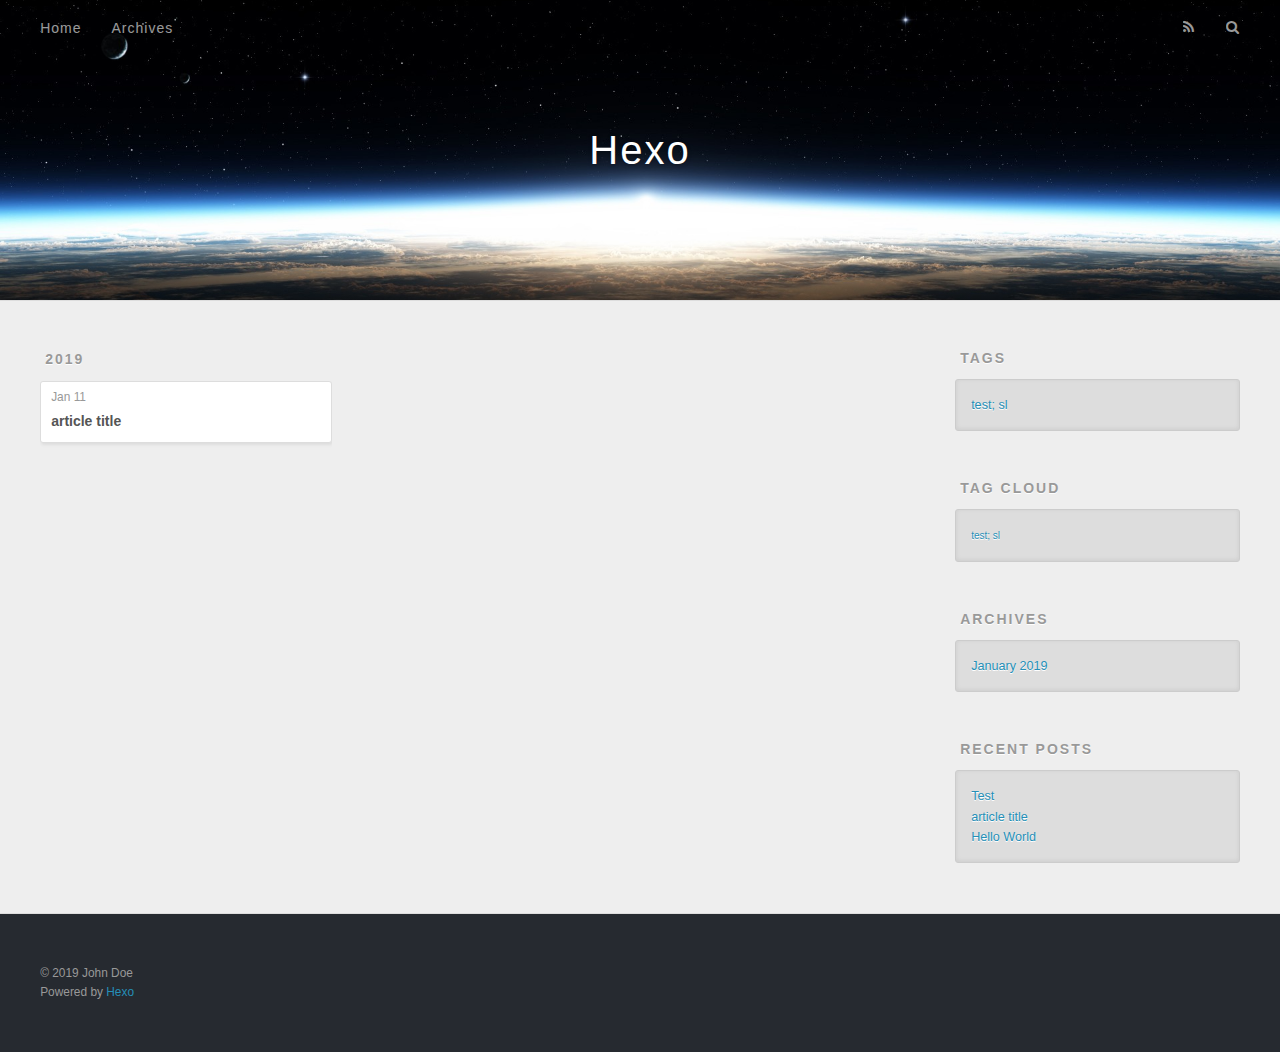
<file: tags/test-sl/index.html>
<!DOCTYPE html>
<html>
<head><meta name="generator" content="Hexo 3.8.0">
  <meta charset="utf-8">
  

  
  <title>Tag: test; sl | Hexo</title>
  <meta name="viewport" content="width=device-width, initial-scale=1, maximum-scale=1">
  <meta property="og:type" content="website">
<meta property="og:title" content="Hexo">
<meta property="og:url" content="http://yoursite.com/tags/test-sl/index.html">
<meta property="og:site_name" content="Hexo">
<meta property="og:locale" content="default">
<meta name="twitter:card" content="summary">
<meta name="twitter:title" content="Hexo">
  
    <link rel="alternate" href="/atom.xml" title="Hexo" type="application/atom+xml">
  
  
    <link rel="icon" href="/favicon.png">
  
  
    <link href="//fonts.googleapis.com/css?family=Source+Code+Pro" rel="stylesheet" type="text/css">
  
  <link rel="stylesheet" href="/css/style.css">
</head>
</html>
<body>
  <div id="container">
    <div id="wrap">
      <header id="header">
  <div id="banner"></div>
  <div id="header-outer" class="outer">
    <div id="header-title" class="inner">
      <h1 id="logo-wrap">
        <a href="/" id="logo">Hexo</a>
      </h1>
      
    </div>
    <div id="header-inner" class="inner">
      <nav id="main-nav">
        <a id="main-nav-toggle" class="nav-icon"></a>
        
          <a class="main-nav-link" href="/">Home</a>
        
          <a class="main-nav-link" href="/archives">Archives</a>
        
      </nav>
      <nav id="sub-nav">
        
          <a id="nav-rss-link" class="nav-icon" href="/atom.xml" title="RSS Feed"></a>
        
        <a id="nav-search-btn" class="nav-icon" title="Search"></a>
      </nav>
      <div id="search-form-wrap">
        <form action="//google.com/search" method="get" accept-charset="UTF-8" class="search-form"><input type="search" name="q" class="search-form-input" placeholder="Search"><button type="submit" class="search-form-submit">&#xF002;</button><input type="hidden" name="sitesearch" value="http://yoursite.com"></form>
      </div>
    </div>
  </div>
</header>
      <div class="outer">
        <section id="main">
  
  
    
    
      
      
      <section class="archives-wrap">
        <div class="archive-year-wrap">
          <a href="/archives/2019" class="archive-year">2019</a>
        </div>
        <div class="archives">
    
    <article class="archive-article archive-type-post">
  <div class="archive-article-inner">
    <header class="archive-article-header">
      <a href="/2019/01/11/article-title/" class="archive-article-date">
  <time datetime="2019-01-10T16:06:47.000Z" itemprop="datePublished">Jan 11</time>
</a>
      
  
    <h1 itemprop="name">
      <a class="archive-article-title" href="/2019/01/11/article-title/">article title</a>
    </h1>
  

    </header>
  </div>
</article>
  
  
    </div></section>
  


</section>
        
          <aside id="sidebar">
  
    

  
    
  <div class="widget-wrap">
    <h3 class="widget-title">Tags</h3>
    <div class="widget">
      <ul class="tag-list"><li class="tag-list-item"><a class="tag-list-link" href="/tags/test-sl/">test; sl</a></li></ul>
    </div>
  </div>


  
    
  <div class="widget-wrap">
    <h3 class="widget-title">Tag Cloud</h3>
    <div class="widget tagcloud">
      <a href="/tags/test-sl/" style="font-size: 10px;">test; sl</a>
    </div>
  </div>

  
    
  <div class="widget-wrap">
    <h3 class="widget-title">Archives</h3>
    <div class="widget">
      <ul class="archive-list"><li class="archive-list-item"><a class="archive-list-link" href="/archives/2019/01/">January 2019</a></li></ul>
    </div>
  </div>


  
    
  <div class="widget-wrap">
    <h3 class="widget-title">Recent Posts</h3>
    <div class="widget">
      <ul>
        
          <li>
            <a href="/2019/01/14/Test/">Test </a>
          </li>
        
          <li>
            <a href="/2019/01/11/article-title/">article title</a>
          </li>
        
          <li>
            <a href="/2019/01/10/hello-world/">Hello World</a>
          </li>
        
      </ul>
    </div>
  </div>

  
</aside>
        
      </div>
      <footer id="footer">
  
  <div class="outer">
    <div id="footer-info" class="inner">
      &copy; 2019 John Doe<br>
      Powered by <a href="http://hexo.io/" target="_blank">Hexo</a>
    </div>
  </div>
</footer>
    </div>
    <nav id="mobile-nav">
  
    <a href="/" class="mobile-nav-link">Home</a>
  
    <a href="/archives" class="mobile-nav-link">Archives</a>
  
</nav>
    

<script src="//ajax.googleapis.com/ajax/libs/jquery/2.0.3/jquery.min.js"></script>


  <link rel="stylesheet" href="/fancybox/jquery.fancybox.css">
  <script src="/fancybox/jquery.fancybox.pack.js"></script>


<script src="/js/script.js"></script>



  </div>
</body>
</html>
</file>
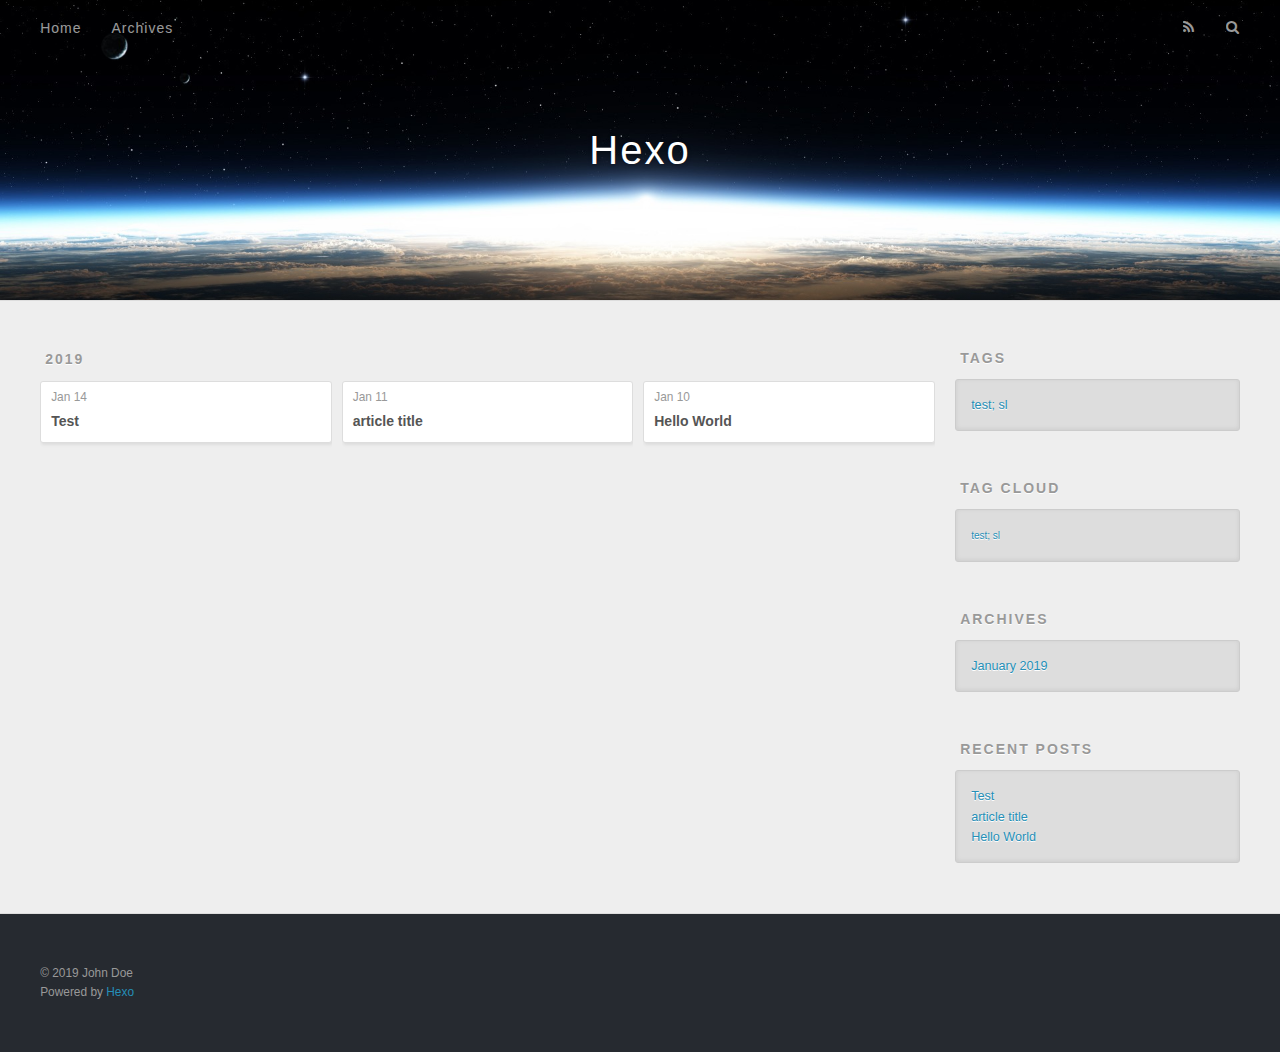
<file: archives/2019/01/index.html>
<!DOCTYPE html>
<html>
<head><meta name="generator" content="Hexo 3.8.0">
  <meta charset="utf-8">
  

  
  <title>Archives: 2019/1 | Hexo</title>
  <meta name="viewport" content="width=device-width, initial-scale=1, maximum-scale=1">
  <meta property="og:type" content="website">
<meta property="og:title" content="Hexo">
<meta property="og:url" content="http://yoursite.com/archives/2019/01/index.html">
<meta property="og:site_name" content="Hexo">
<meta property="og:locale" content="default">
<meta name="twitter:card" content="summary">
<meta name="twitter:title" content="Hexo">
  
    <link rel="alternate" href="/atom.xml" title="Hexo" type="application/atom+xml">
  
  
    <link rel="icon" href="/favicon.png">
  
  
    <link href="//fonts.googleapis.com/css?family=Source+Code+Pro" rel="stylesheet" type="text/css">
  
  <link rel="stylesheet" href="/css/style.css">
</head>
</html>
<body>
  <div id="container">
    <div id="wrap">
      <header id="header">
  <div id="banner"></div>
  <div id="header-outer" class="outer">
    <div id="header-title" class="inner">
      <h1 id="logo-wrap">
        <a href="/" id="logo">Hexo</a>
      </h1>
      
    </div>
    <div id="header-inner" class="inner">
      <nav id="main-nav">
        <a id="main-nav-toggle" class="nav-icon"></a>
        
          <a class="main-nav-link" href="/">Home</a>
        
          <a class="main-nav-link" href="/archives">Archives</a>
        
      </nav>
      <nav id="sub-nav">
        
          <a id="nav-rss-link" class="nav-icon" href="/atom.xml" title="RSS Feed"></a>
        
        <a id="nav-search-btn" class="nav-icon" title="Search"></a>
      </nav>
      <div id="search-form-wrap">
        <form action="//google.com/search" method="get" accept-charset="UTF-8" class="search-form"><input type="search" name="q" class="search-form-input" placeholder="Search"><button type="submit" class="search-form-submit">&#xF002;</button><input type="hidden" name="sitesearch" value="http://yoursite.com"></form>
      </div>
    </div>
  </div>
</header>
      <div class="outer">
        <section id="main">
  
  
    
    
      
      
      <section class="archives-wrap">
        <div class="archive-year-wrap">
          <a href="/archives/2019" class="archive-year">2019</a>
        </div>
        <div class="archives">
    
    <article class="archive-article archive-type-post">
  <div class="archive-article-inner">
    <header class="archive-article-header">
      <a href="/2019/01/14/Test/" class="archive-article-date">
  <time datetime="2019-01-14T14:38:15.000Z" itemprop="datePublished">Jan 14</time>
</a>
      
  
    <h1 itemprop="name">
      <a class="archive-article-title" href="/2019/01/14/Test/">Test </a>
    </h1>
  

    </header>
  </div>
</article>
  
    
    
    <article class="archive-article archive-type-post">
  <div class="archive-article-inner">
    <header class="archive-article-header">
      <a href="/2019/01/11/article-title/" class="archive-article-date">
  <time datetime="2019-01-10T16:06:47.000Z" itemprop="datePublished">Jan 11</time>
</a>
      
  
    <h1 itemprop="name">
      <a class="archive-article-title" href="/2019/01/11/article-title/">article title</a>
    </h1>
  

    </header>
  </div>
</article>
  
    
    
    <article class="archive-article archive-type-post">
  <div class="archive-article-inner">
    <header class="archive-article-header">
      <a href="/2019/01/10/hello-world/" class="archive-article-date">
  <time datetime="2019-01-10T15:55:49.404Z" itemprop="datePublished">Jan 10</time>
</a>
      
  
    <h1 itemprop="name">
      <a class="archive-article-title" href="/2019/01/10/hello-world/">Hello World</a>
    </h1>
  

    </header>
  </div>
</article>
  
  
    </div></section>
  


</section>
        
          <aside id="sidebar">
  
    

  
    
  <div class="widget-wrap">
    <h3 class="widget-title">Tags</h3>
    <div class="widget">
      <ul class="tag-list"><li class="tag-list-item"><a class="tag-list-link" href="/tags/test-sl/">test; sl</a></li></ul>
    </div>
  </div>


  
    
  <div class="widget-wrap">
    <h3 class="widget-title">Tag Cloud</h3>
    <div class="widget tagcloud">
      <a href="/tags/test-sl/" style="font-size: 10px;">test; sl</a>
    </div>
  </div>

  
    
  <div class="widget-wrap">
    <h3 class="widget-title">Archives</h3>
    <div class="widget">
      <ul class="archive-list"><li class="archive-list-item"><a class="archive-list-link" href="/archives/2019/01/">January 2019</a></li></ul>
    </div>
  </div>


  
    
  <div class="widget-wrap">
    <h3 class="widget-title">Recent Posts</h3>
    <div class="widget">
      <ul>
        
          <li>
            <a href="/2019/01/14/Test/">Test </a>
          </li>
        
          <li>
            <a href="/2019/01/11/article-title/">article title</a>
          </li>
        
          <li>
            <a href="/2019/01/10/hello-world/">Hello World</a>
          </li>
        
      </ul>
    </div>
  </div>

  
</aside>
        
      </div>
      <footer id="footer">
  
  <div class="outer">
    <div id="footer-info" class="inner">
      &copy; 2019 John Doe<br>
      Powered by <a href="http://hexo.io/" target="_blank">Hexo</a>
    </div>
  </div>
</footer>
    </div>
    <nav id="mobile-nav">
  
    <a href="/" class="mobile-nav-link">Home</a>
  
    <a href="/archives" class="mobile-nav-link">Archives</a>
  
</nav>
    

<script src="//ajax.googleapis.com/ajax/libs/jquery/2.0.3/jquery.min.js"></script>


  <link rel="stylesheet" href="/fancybox/jquery.fancybox.css">
  <script src="/fancybox/jquery.fancybox.pack.js"></script>


<script src="/js/script.js"></script>



  </div>
</body>
</html>
</file>
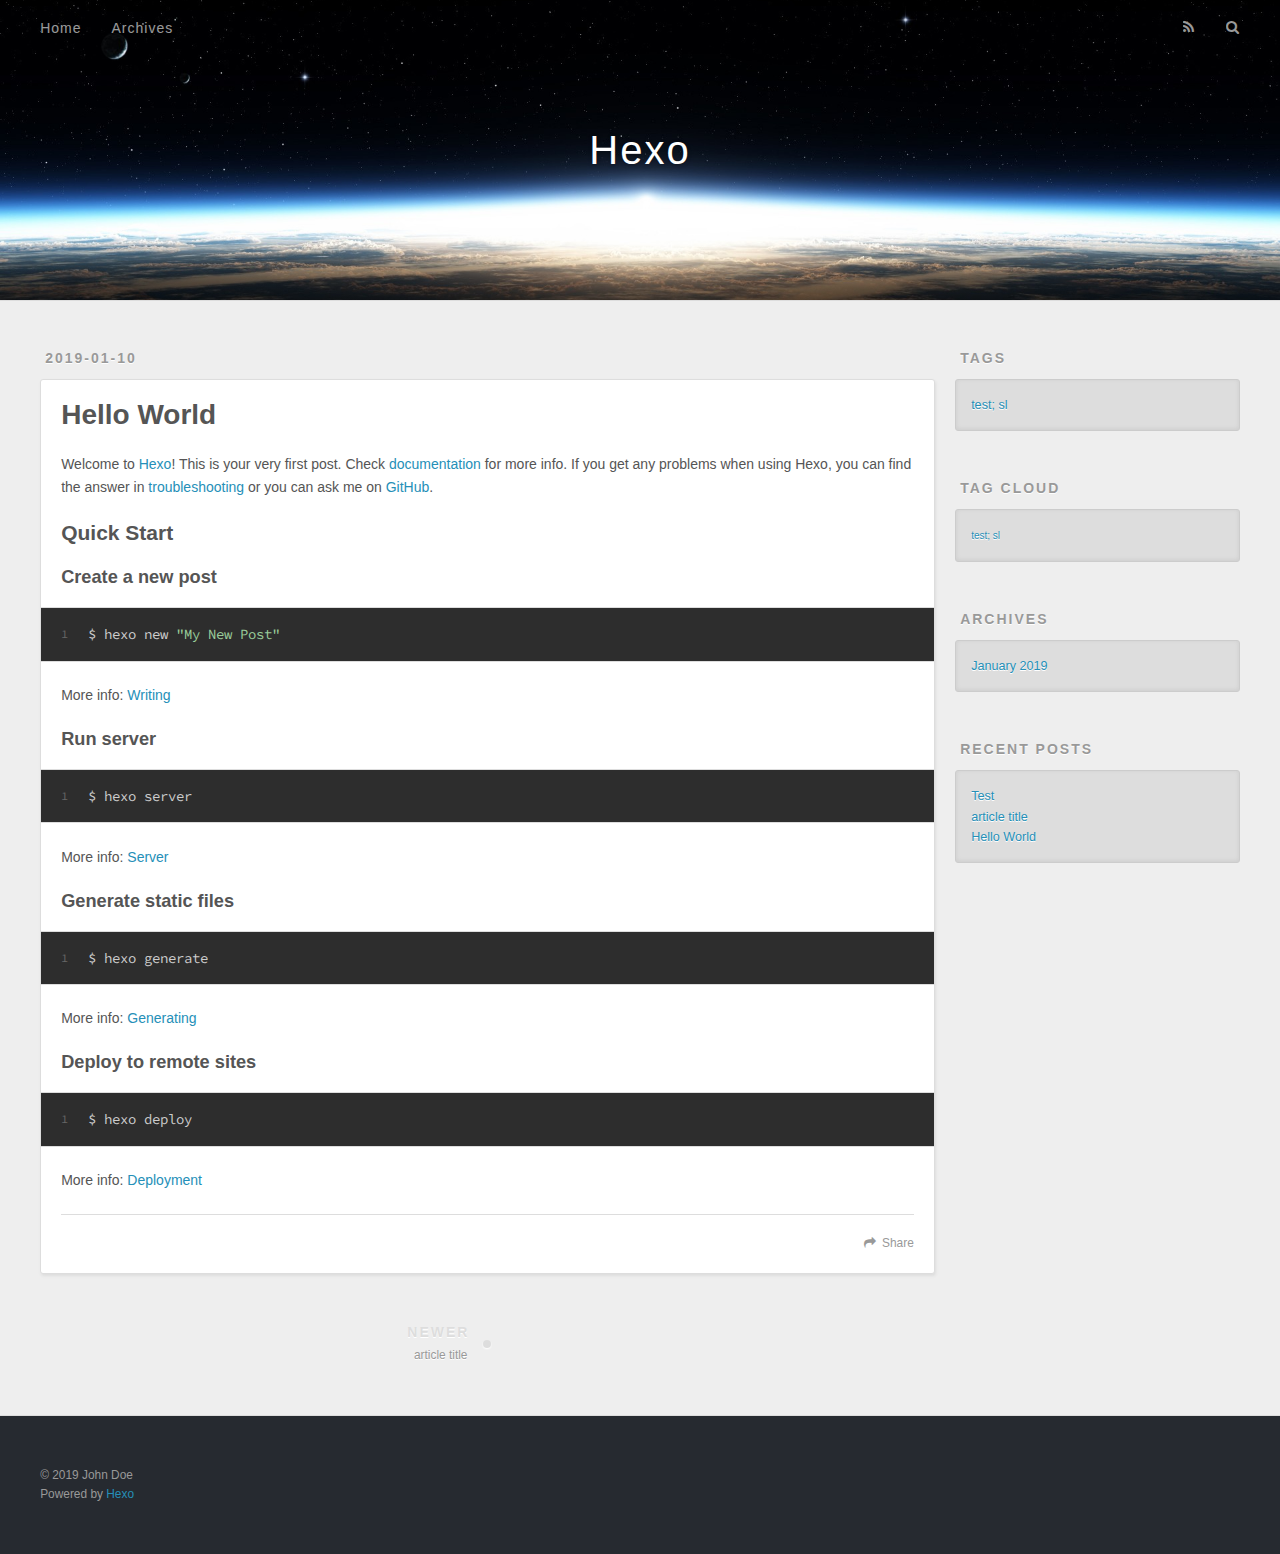
<file: 2019/01/10/hello-world/index.html>
<!DOCTYPE html>
<html>
<head><meta name="generator" content="Hexo 3.8.0">
  <meta charset="utf-8">
  

  
  <title>Hello World | Hexo</title>
  <meta name="viewport" content="width=device-width, initial-scale=1, maximum-scale=1">
  <meta name="description" content="Welcome to Hexo! This is your very first post. Check documentation for more info. If you get any problems when using Hexo, you can find the answer in troubleshooting or you can ask me on GitHub. Quick">
<meta property="og:type" content="article">
<meta property="og:title" content="Hello World">
<meta property="og:url" content="http://yoursite.com/2019/01/10/hello-world/index.html">
<meta property="og:site_name" content="Hexo">
<meta property="og:description" content="Welcome to Hexo! This is your very first post. Check documentation for more info. If you get any problems when using Hexo, you can find the answer in troubleshooting or you can ask me on GitHub. Quick">
<meta property="og:locale" content="default">
<meta property="og:updated_time" content="2019-01-10T15:55:49.404Z">
<meta name="twitter:card" content="summary">
<meta name="twitter:title" content="Hello World">
<meta name="twitter:description" content="Welcome to Hexo! This is your very first post. Check documentation for more info. If you get any problems when using Hexo, you can find the answer in troubleshooting or you can ask me on GitHub. Quick">
  
    <link rel="alternate" href="/atom.xml" title="Hexo" type="application/atom+xml">
  
  
    <link rel="icon" href="/favicon.png">
  
  
    <link href="//fonts.googleapis.com/css?family=Source+Code+Pro" rel="stylesheet" type="text/css">
  
  <link rel="stylesheet" href="/css/style.css">
</head>
</html>
<body>
  <div id="container">
    <div id="wrap">
      <header id="header">
  <div id="banner"></div>
  <div id="header-outer" class="outer">
    <div id="header-title" class="inner">
      <h1 id="logo-wrap">
        <a href="/" id="logo">Hexo</a>
      </h1>
      
    </div>
    <div id="header-inner" class="inner">
      <nav id="main-nav">
        <a id="main-nav-toggle" class="nav-icon"></a>
        
          <a class="main-nav-link" href="/">Home</a>
        
          <a class="main-nav-link" href="/archives">Archives</a>
        
      </nav>
      <nav id="sub-nav">
        
          <a id="nav-rss-link" class="nav-icon" href="/atom.xml" title="RSS Feed"></a>
        
        <a id="nav-search-btn" class="nav-icon" title="Search"></a>
      </nav>
      <div id="search-form-wrap">
        <form action="//google.com/search" method="get" accept-charset="UTF-8" class="search-form"><input type="search" name="q" class="search-form-input" placeholder="Search"><button type="submit" class="search-form-submit">&#xF002;</button><input type="hidden" name="sitesearch" value="http://yoursite.com"></form>
      </div>
    </div>
  </div>
</header>
      <div class="outer">
        <section id="main"><article id="post-hello-world" class="article article-type-post" itemscope="" itemprop="blogPost">
  <div class="article-meta">
    <a href="/2019/01/10/hello-world/" class="article-date">
  <time datetime="2019-01-10T15:55:49.404Z" itemprop="datePublished">2019-01-10</time>
</a>
    
  </div>
  <div class="article-inner">
    
    
      <header class="article-header">
        
  
    <h1 class="article-title" itemprop="name">
      Hello World
    </h1>
  

      </header>
    
    <div class="article-entry" itemprop="articleBody">
      
        <p>Welcome to <a href="https://hexo.io/" target="_blank" rel="noopener">Hexo</a>! This is your very first post. Check <a href="https://hexo.io/docs/" target="_blank" rel="noopener">documentation</a> for more info. If you get any problems when using Hexo, you can find the answer in <a href="https://hexo.io/docs/troubleshooting.html" target="_blank" rel="noopener">troubleshooting</a> or you can ask me on <a href="https://github.com/hexojs/hexo/issues" target="_blank" rel="noopener">GitHub</a>.</p>
<h2 id="Quick-Start"><a href="#Quick-Start" class="headerlink" title="Quick Start"></a>Quick Start</h2><h3 id="Create-a-new-post"><a href="#Create-a-new-post" class="headerlink" title="Create a new post"></a>Create a new post</h3><figure class="highlight bash"><table><tr><td class="gutter"><pre><span class="line">1</span><br></pre></td><td class="code"><pre><span class="line">$ hexo new <span class="string">"My New Post"</span></span><br></pre></td></tr></table></figure>
<p>More info: <a href="https://hexo.io/docs/writing.html" target="_blank" rel="noopener">Writing</a></p>
<h3 id="Run-server"><a href="#Run-server" class="headerlink" title="Run server"></a>Run server</h3><figure class="highlight bash"><table><tr><td class="gutter"><pre><span class="line">1</span><br></pre></td><td class="code"><pre><span class="line">$ hexo server</span><br></pre></td></tr></table></figure>
<p>More info: <a href="https://hexo.io/docs/server.html" target="_blank" rel="noopener">Server</a></p>
<h3 id="Generate-static-files"><a href="#Generate-static-files" class="headerlink" title="Generate static files"></a>Generate static files</h3><figure class="highlight bash"><table><tr><td class="gutter"><pre><span class="line">1</span><br></pre></td><td class="code"><pre><span class="line">$ hexo generate</span><br></pre></td></tr></table></figure>
<p>More info: <a href="https://hexo.io/docs/generating.html" target="_blank" rel="noopener">Generating</a></p>
<h3 id="Deploy-to-remote-sites"><a href="#Deploy-to-remote-sites" class="headerlink" title="Deploy to remote sites"></a>Deploy to remote sites</h3><figure class="highlight bash"><table><tr><td class="gutter"><pre><span class="line">1</span><br></pre></td><td class="code"><pre><span class="line">$ hexo deploy</span><br></pre></td></tr></table></figure>
<p>More info: <a href="https://hexo.io/docs/deployment.html" target="_blank" rel="noopener">Deployment</a></p>

      
    </div>
    <footer class="article-footer">
      <a data-url="http://yoursite.com/2019/01/10/hello-world/" data-id="cjqwfr2ot0001kkw8y7hp1mcu" class="article-share-link">Share</a>
      
      
    </footer>
  </div>
  
    
<nav id="article-nav">
  
    <a href="/2019/01/11/article-title/" id="article-nav-newer" class="article-nav-link-wrap">
      <strong class="article-nav-caption">Newer</strong>
      <div class="article-nav-title">
        
          article title
        
      </div>
    </a>
  
  
</nav>

  
</article>

</section>
        
          <aside id="sidebar">
  
    

  
    
  <div class="widget-wrap">
    <h3 class="widget-title">Tags</h3>
    <div class="widget">
      <ul class="tag-list"><li class="tag-list-item"><a class="tag-list-link" href="/tags/test-sl/">test; sl</a></li></ul>
    </div>
  </div>


  
    
  <div class="widget-wrap">
    <h3 class="widget-title">Tag Cloud</h3>
    <div class="widget tagcloud">
      <a href="/tags/test-sl/" style="font-size: 10px;">test; sl</a>
    </div>
  </div>

  
    
  <div class="widget-wrap">
    <h3 class="widget-title">Archives</h3>
    <div class="widget">
      <ul class="archive-list"><li class="archive-list-item"><a class="archive-list-link" href="/archives/2019/01/">January 2019</a></li></ul>
    </div>
  </div>


  
    
  <div class="widget-wrap">
    <h3 class="widget-title">Recent Posts</h3>
    <div class="widget">
      <ul>
        
          <li>
            <a href="/2019/01/14/Test/">Test </a>
          </li>
        
          <li>
            <a href="/2019/01/11/article-title/">article title</a>
          </li>
        
          <li>
            <a href="/2019/01/10/hello-world/">Hello World</a>
          </li>
        
      </ul>
    </div>
  </div>

  
</aside>
        
      </div>
      <footer id="footer">
  
  <div class="outer">
    <div id="footer-info" class="inner">
      &copy; 2019 John Doe<br>
      Powered by <a href="http://hexo.io/" target="_blank">Hexo</a>
    </div>
  </div>
</footer>
    </div>
    <nav id="mobile-nav">
  
    <a href="/" class="mobile-nav-link">Home</a>
  
    <a href="/archives" class="mobile-nav-link">Archives</a>
  
</nav>
    

<script src="//ajax.googleapis.com/ajax/libs/jquery/2.0.3/jquery.min.js"></script>


  <link rel="stylesheet" href="/fancybox/jquery.fancybox.css">
  <script src="/fancybox/jquery.fancybox.pack.js"></script>


<script src="/js/script.js"></script>



  </div>
</body>
</html>
</file>
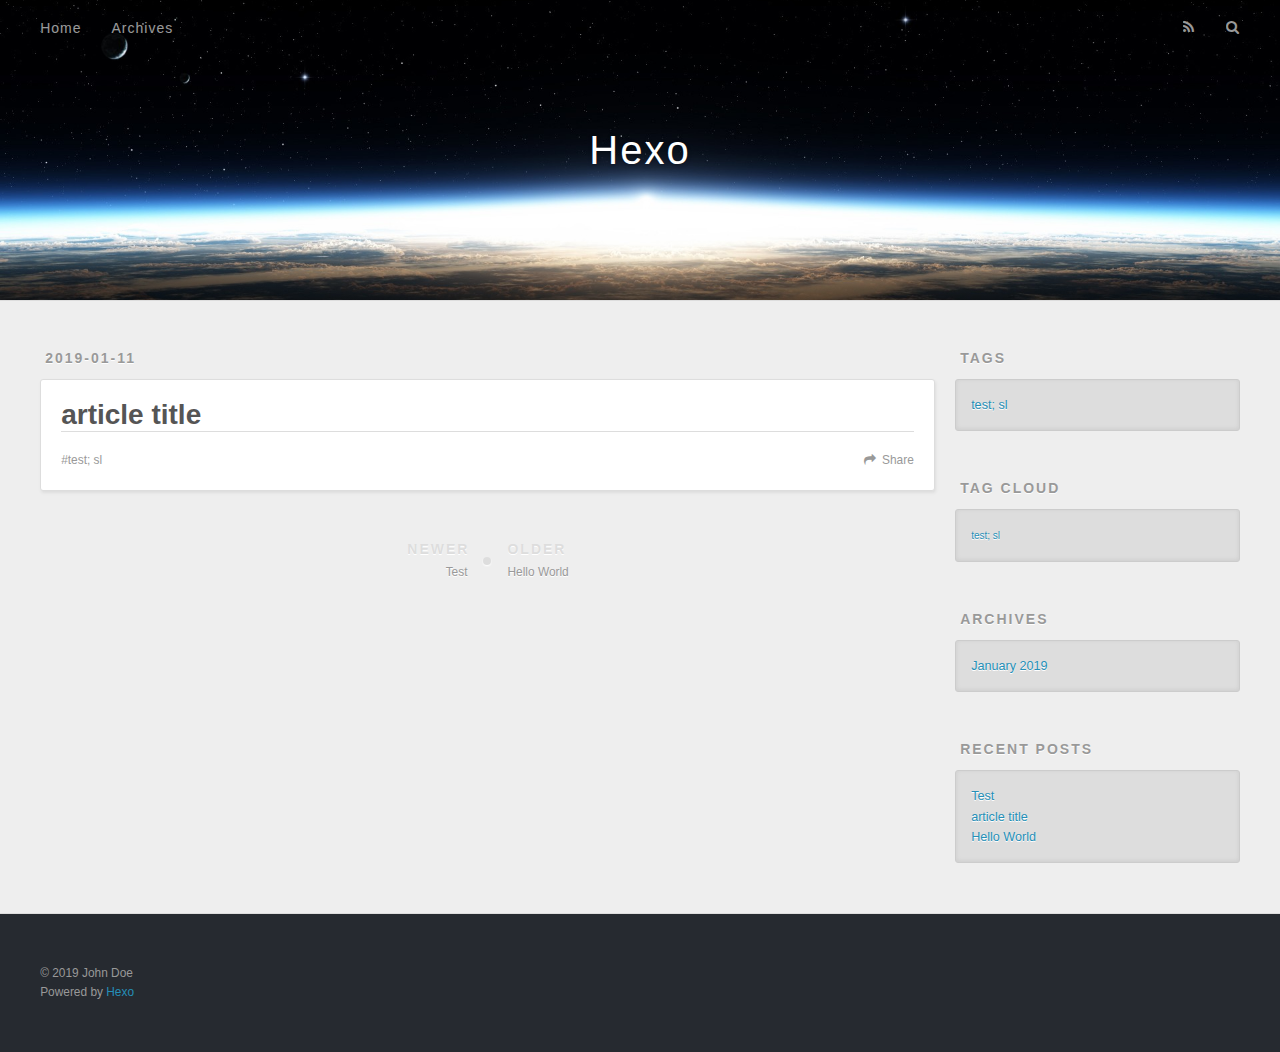
<file: 2019/01/11/article-title/index.html>
<!DOCTYPE html>
<html>
<head><meta name="generator" content="Hexo 3.8.0">
  <meta charset="utf-8">
  

  
  <title>article title | Hexo</title>
  <meta name="viewport" content="width=device-width, initial-scale=1, maximum-scale=1">
  <meta name="keywords" content="test; sl">
<meta property="og:type" content="article">
<meta property="og:title" content="article title">
<meta property="og:url" content="http://yoursite.com/2019/01/11/article-title/index.html">
<meta property="og:site_name" content="Hexo">
<meta property="og:locale" content="default">
<meta property="og:updated_time" content="2019-01-14T14:43:08.495Z">
<meta name="twitter:card" content="summary">
<meta name="twitter:title" content="article title">
  
    <link rel="alternate" href="/atom.xml" title="Hexo" type="application/atom+xml">
  
  
    <link rel="icon" href="/favicon.png">
  
  
    <link href="//fonts.googleapis.com/css?family=Source+Code+Pro" rel="stylesheet" type="text/css">
  
  <link rel="stylesheet" href="/css/style.css">
</head>
</html>
<body>
  <div id="container">
    <div id="wrap">
      <header id="header">
  <div id="banner"></div>
  <div id="header-outer" class="outer">
    <div id="header-title" class="inner">
      <h1 id="logo-wrap">
        <a href="/" id="logo">Hexo</a>
      </h1>
      
    </div>
    <div id="header-inner" class="inner">
      <nav id="main-nav">
        <a id="main-nav-toggle" class="nav-icon"></a>
        
          <a class="main-nav-link" href="/">Home</a>
        
          <a class="main-nav-link" href="/archives">Archives</a>
        
      </nav>
      <nav id="sub-nav">
        
          <a id="nav-rss-link" class="nav-icon" href="/atom.xml" title="RSS Feed"></a>
        
        <a id="nav-search-btn" class="nav-icon" title="Search"></a>
      </nav>
      <div id="search-form-wrap">
        <form action="//google.com/search" method="get" accept-charset="UTF-8" class="search-form"><input type="search" name="q" class="search-form-input" placeholder="Search"><button type="submit" class="search-form-submit">&#xF002;</button><input type="hidden" name="sitesearch" value="http://yoursite.com"></form>
      </div>
    </div>
  </div>
</header>
      <div class="outer">
        <section id="main"><article id="post-article-title" class="article article-type-post" itemscope="" itemprop="blogPost">
  <div class="article-meta">
    <a href="/2019/01/11/article-title/" class="article-date">
  <time datetime="2019-01-10T16:06:47.000Z" itemprop="datePublished">2019-01-11</time>
</a>
    
  </div>
  <div class="article-inner">
    
    
      <header class="article-header">
        
  
    <h1 class="article-title" itemprop="name">
      article title
    </h1>
  

      </header>
    
    <div class="article-entry" itemprop="articleBody">
      
        
      
    </div>
    <footer class="article-footer">
      <a data-url="http://yoursite.com/2019/01/11/article-title/" data-id="cjqwfr2ou0002kkw8qjur75i9" class="article-share-link">Share</a>
      
      
  <ul class="article-tag-list"><li class="article-tag-list-item"><a class="article-tag-list-link" href="/tags/test-sl/">test; sl</a></li></ul>

    </footer>
  </div>
  
    
<nav id="article-nav">
  
    <a href="/2019/01/14/Test/" id="article-nav-newer" class="article-nav-link-wrap">
      <strong class="article-nav-caption">Newer</strong>
      <div class="article-nav-title">
        
          Test 
        
      </div>
    </a>
  
  
    <a href="/2019/01/10/hello-world/" id="article-nav-older" class="article-nav-link-wrap">
      <strong class="article-nav-caption">Older</strong>
      <div class="article-nav-title">Hello World</div>
    </a>
  
</nav>

  
</article>

</section>
        
          <aside id="sidebar">
  
    

  
    
  <div class="widget-wrap">
    <h3 class="widget-title">Tags</h3>
    <div class="widget">
      <ul class="tag-list"><li class="tag-list-item"><a class="tag-list-link" href="/tags/test-sl/">test; sl</a></li></ul>
    </div>
  </div>


  
    
  <div class="widget-wrap">
    <h3 class="widget-title">Tag Cloud</h3>
    <div class="widget tagcloud">
      <a href="/tags/test-sl/" style="font-size: 10px;">test; sl</a>
    </div>
  </div>

  
    
  <div class="widget-wrap">
    <h3 class="widget-title">Archives</h3>
    <div class="widget">
      <ul class="archive-list"><li class="archive-list-item"><a class="archive-list-link" href="/archives/2019/01/">January 2019</a></li></ul>
    </div>
  </div>


  
    
  <div class="widget-wrap">
    <h3 class="widget-title">Recent Posts</h3>
    <div class="widget">
      <ul>
        
          <li>
            <a href="/2019/01/14/Test/">Test </a>
          </li>
        
          <li>
            <a href="/2019/01/11/article-title/">article title</a>
          </li>
        
          <li>
            <a href="/2019/01/10/hello-world/">Hello World</a>
          </li>
        
      </ul>
    </div>
  </div>

  
</aside>
        
      </div>
      <footer id="footer">
  
  <div class="outer">
    <div id="footer-info" class="inner">
      &copy; 2019 John Doe<br>
      Powered by <a href="http://hexo.io/" target="_blank">Hexo</a>
    </div>
  </div>
</footer>
    </div>
    <nav id="mobile-nav">
  
    <a href="/" class="mobile-nav-link">Home</a>
  
    <a href="/archives" class="mobile-nav-link">Archives</a>
  
</nav>
    

<script src="//ajax.googleapis.com/ajax/libs/jquery/2.0.3/jquery.min.js"></script>


  <link rel="stylesheet" href="/fancybox/jquery.fancybox.css">
  <script src="/fancybox/jquery.fancybox.pack.js"></script>


<script src="/js/script.js"></script>



  </div>
</body>
</html>
</file>
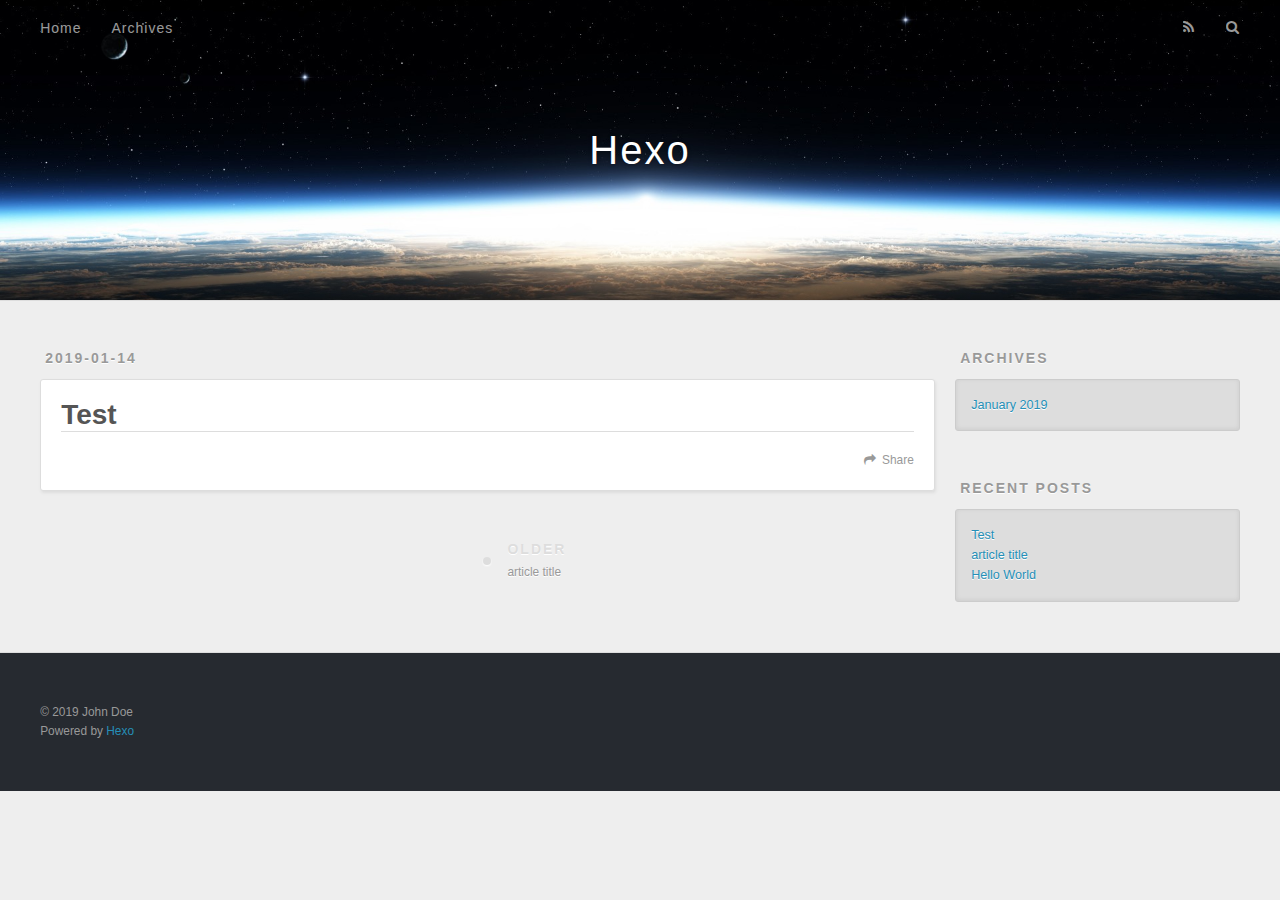
<file: 2019/01/14/Test/index.html>
<!DOCTYPE html>
<html>
<head><meta name="generator" content="Hexo 3.8.0">
  <meta charset="utf-8">
  

  
  <title>Test  | Hexo</title>
  <meta name="viewport" content="width=device-width, initial-scale=1, maximum-scale=1">
  <meta property="og:type" content="article">
<meta property="og:title" content="Test ">
<meta property="og:url" content="http://yoursite.com/2019/01/14/Test/index.html">
<meta property="og:site_name" content="Hexo">
<meta property="og:locale" content="default">
<meta property="og:updated_time" content="2019-01-14T14:38:15.399Z">
<meta name="twitter:card" content="summary">
<meta name="twitter:title" content="Test ">
  
    <link rel="alternate" href="/atom.xml" title="Hexo" type="application/atom+xml">
  
  
    <link rel="icon" href="/favicon.png">
  
  
    <link href="//fonts.googleapis.com/css?family=Source+Code+Pro" rel="stylesheet" type="text/css">
  
  <link rel="stylesheet" href="/css/style.css">
</head>
</html>
<body>
  <div id="container">
    <div id="wrap">
      <header id="header">
  <div id="banner"></div>
  <div id="header-outer" class="outer">
    <div id="header-title" class="inner">
      <h1 id="logo-wrap">
        <a href="/" id="logo">Hexo</a>
      </h1>
      
    </div>
    <div id="header-inner" class="inner">
      <nav id="main-nav">
        <a id="main-nav-toggle" class="nav-icon"></a>
        
          <a class="main-nav-link" href="/">Home</a>
        
          <a class="main-nav-link" href="/archives">Archives</a>
        
      </nav>
      <nav id="sub-nav">
        
          <a id="nav-rss-link" class="nav-icon" href="/atom.xml" title="RSS Feed"></a>
        
        <a id="nav-search-btn" class="nav-icon" title="Search"></a>
      </nav>
      <div id="search-form-wrap">
        <form action="//google.com/search" method="get" accept-charset="UTF-8" class="search-form"><input type="search" name="q" class="search-form-input" placeholder="Search"><button type="submit" class="search-form-submit">&#xF002;</button><input type="hidden" name="sitesearch" value="http://yoursite.com"></form>
      </div>
    </div>
  </div>
</header>
      <div class="outer">
        <section id="main"><article id="post-Test" class="article article-type-post" itemscope="" itemprop="blogPost">
  <div class="article-meta">
    <a href="/2019/01/14/Test/" class="article-date">
  <time datetime="2019-01-14T14:38:15.000Z" itemprop="datePublished">2019-01-14</time>
</a>
    
  </div>
  <div class="article-inner">
    
    
      <header class="article-header">
        
  
    <h1 class="article-title" itemprop="name">
      Test 
    </h1>
  

      </header>
    
    <div class="article-entry" itemprop="articleBody">
      
        
      
    </div>
    <footer class="article-footer">
      <a data-url="http://yoursite.com/2019/01/14/Test/" data-id="cjqwfr2oo0000kkw8qyoajjcz" class="article-share-link">Share</a>
      
      
    </footer>
  </div>
  
    
<nav id="article-nav">
  
  
    <a href="/2019/01/11/article-title/" id="article-nav-older" class="article-nav-link-wrap">
      <strong class="article-nav-caption">Older</strong>
      <div class="article-nav-title">article title</div>
    </a>
  
</nav>

  
</article>

</section>
        
          <aside id="sidebar">
  
    

  
    

  
    
  
    
  <div class="widget-wrap">
    <h3 class="widget-title">Archives</h3>
    <div class="widget">
      <ul class="archive-list"><li class="archive-list-item"><a class="archive-list-link" href="/archives/2019/01/">January 2019</a></li></ul>
    </div>
  </div>


  
    
  <div class="widget-wrap">
    <h3 class="widget-title">Recent Posts</h3>
    <div class="widget">
      <ul>
        
          <li>
            <a href="/2019/01/14/Test/">Test </a>
          </li>
        
          <li>
            <a href="/2019/01/11/article-title/">article title</a>
          </li>
        
          <li>
            <a href="/2019/01/10/hello-world/">Hello World</a>
          </li>
        
      </ul>
    </div>
  </div>

  
</aside>
        
      </div>
      <footer id="footer">
  
  <div class="outer">
    <div id="footer-info" class="inner">
      &copy; 2019 John Doe<br>
      Powered by <a href="http://hexo.io/" target="_blank">Hexo</a>
    </div>
  </div>
</footer>
    </div>
    <nav id="mobile-nav">
  
    <a href="/" class="mobile-nav-link">Home</a>
  
    <a href="/archives" class="mobile-nav-link">Archives</a>
  
</nav>
    

<script src="//ajax.googleapis.com/ajax/libs/jquery/2.0.3/jquery.min.js"></script>


  <link rel="stylesheet" href="/fancybox/jquery.fancybox.css">
  <script src="/fancybox/jquery.fancybox.pack.js"></script>


<script src="/js/script.js"></script>



  </div>
</body>
</html>
</file>
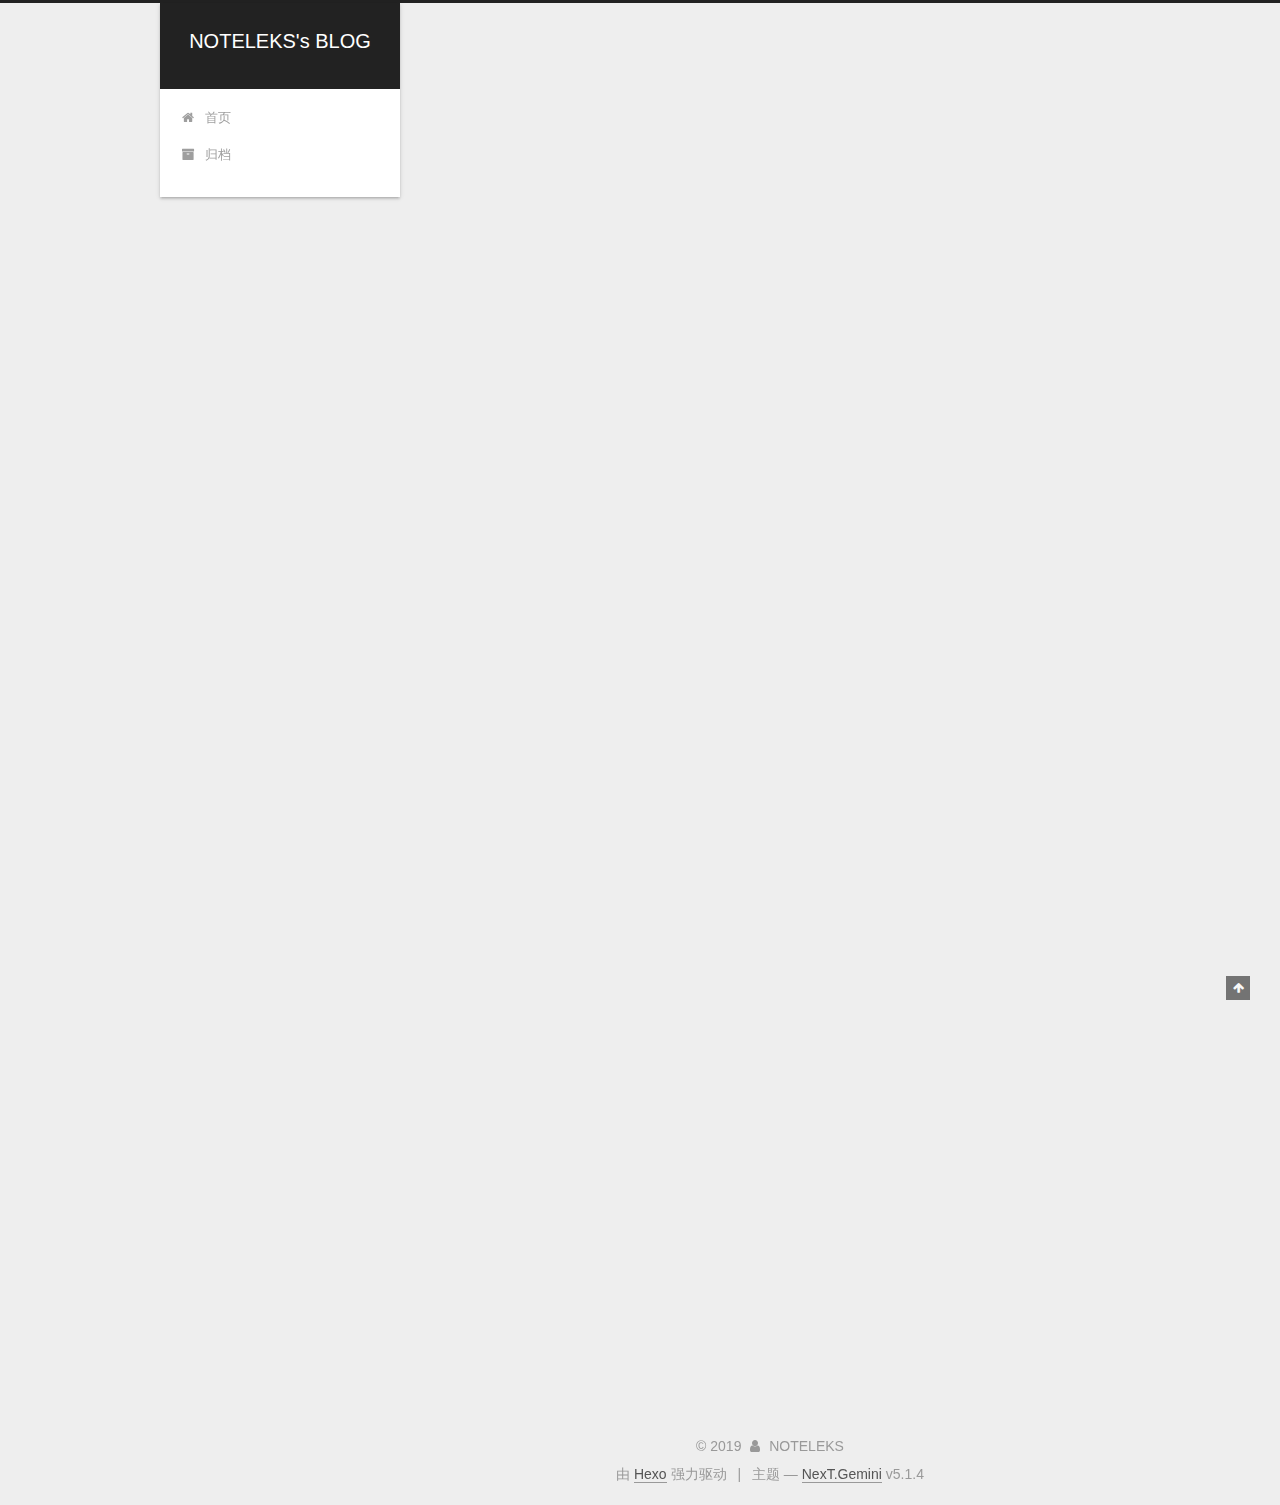
<file: 2019/01/22/sklearn模型的保存和使用/index.html>
<!DOCTYPE html>



  


<html class="theme-next gemini use-motion" lang="zh-Hans">
<head><meta name="generator" content="Hexo 3.8.0">
  <meta charset="UTF-8">
<meta http-equiv="X-UA-Compatible" content="IE=edge">
<meta name="viewport" content="width=device-width, initial-scale=1, maximum-scale=1">
<meta name="theme-color" content="#222">









<meta http-equiv="Cache-Control" content="no-transform">
<meta http-equiv="Cache-Control" content="no-siteapp">
















  
  
  <link href="/lib/fancybox/source/jquery.fancybox.css?v=2.1.5" rel="stylesheet" type="text/css">







<link href="/lib/font-awesome/css/font-awesome.min.css?v=4.6.2" rel="stylesheet" type="text/css">

<link href="/css/main.css?v=5.1.4" rel="stylesheet" type="text/css">


  <link rel="apple-touch-icon" sizes="180x180" href="/images/apple-touch-icon-next.png?v=5.1.4">


  <link rel="icon" type="image/png" sizes="32x32" href="/images/favicon-32x32-next.png?v=5.1.4">


  <link rel="icon" type="image/png" sizes="16x16" href="/images/favicon-16x16-next.png?v=5.1.4">


  <link rel="mask-icon" href="/images/logo.svg?v=5.1.4" color="#222">





  <meta name="keywords" content="Python,">










<meta name="description" content="在训练了 scikit-learn 模型后，希望保存模型以避免将来使用时重新训练。sklearn 提供了两种保存模型的方法，具体如下： 使用pickle模块可以使用Python内置的 pickle 模块来保存 sklearn 中的模型： 1234567891011121314151617&amp;gt;&amp;gt;&amp;gt; from sklearn import svm&amp;gt;&amp;gt;&amp;gt; from sk">
<meta name="keywords" content="Python">
<meta property="og:type" content="article">
<meta property="og:title" content="sklearn 模型的保存和使用">
<meta property="og:url" content="http://yoursite.com/2019/01/22/sklearn模型的保存和使用/index.html">
<meta property="og:site_name" content="NOTELEKS&#39;s BLOG">
<meta property="og:description" content="在训练了 scikit-learn 模型后，希望保存模型以避免将来使用时重新训练。sklearn 提供了两种保存模型的方法，具体如下： 使用pickle模块可以使用Python内置的 pickle 模块来保存 sklearn 中的模型： 1234567891011121314151617&amp;gt;&amp;gt;&amp;gt; from sklearn import svm&amp;gt;&amp;gt;&amp;gt; from sk">
<meta property="og:locale" content="zh-Hans">
<meta property="og:updated_time" content="2019-01-22T13:35:32.448Z">
<meta name="twitter:card" content="summary">
<meta name="twitter:title" content="sklearn 模型的保存和使用">
<meta name="twitter:description" content="在训练了 scikit-learn 模型后，希望保存模型以避免将来使用时重新训练。sklearn 提供了两种保存模型的方法，具体如下： 使用pickle模块可以使用Python内置的 pickle 模块来保存 sklearn 中的模型： 1234567891011121314151617&amp;gt;&amp;gt;&amp;gt; from sklearn import svm&amp;gt;&amp;gt;&amp;gt; from sk">



<script type="text/javascript" id="hexo.configurations">
  var NexT = window.NexT || {};
  var CONFIG = {
    root: '/',
    scheme: 'Gemini',
    version: '5.1.4',
    sidebar: {"position":"left","display":"post","offset":12,"b2t":false,"scrollpercent":false,"onmobile":false},
    fancybox: true,
    tabs: true,
    motion: {"enable":true,"async":false,"transition":{"post_block":"fadeIn","post_header":"slideDownIn","post_body":"slideDownIn","coll_header":"slideLeftIn","sidebar":"slideUpIn"}},
    duoshuo: {
      userId: '0',
      author: '博主'
    },
    algolia: {
      applicationID: '',
      apiKey: '',
      indexName: '',
      hits: {"per_page":10},
      labels: {"input_placeholder":"Search for Posts","hits_empty":"We didn't find any results for the search: ${query}","hits_stats":"${hits} results found in ${time} ms"}
    }
  };
</script>



  <link rel="canonical" href="http://yoursite.com/2019/01/22/sklearn模型的保存和使用/">





  <title>sklearn 模型的保存和使用 | NOTELEKS's BLOG</title>
  








</head>

<body itemscope="" itemtype="http://schema.org/WebPage" lang="zh-Hans">

  
  
    
  

  <div class="container sidebar-position-left page-post-detail">
    <div class="headband"></div>

    <header id="header" class="header" itemscope="" itemtype="http://schema.org/WPHeader">
      <div class="header-inner"><div class="site-brand-wrapper">
  <div class="site-meta ">
    

    <div class="custom-logo-site-title">
      <a href="/" class="brand" rel="start">
        <span class="logo-line-before"><i></i></span>
        <span class="site-title">NOTELEKS's BLOG</span>
        <span class="logo-line-after"><i></i></span>
      </a>
    </div>
      
        <p class="site-subtitle"></p>
      
  </div>

  <div class="site-nav-toggle">
    <button>
      <span class="btn-bar"></span>
      <span class="btn-bar"></span>
      <span class="btn-bar"></span>
    </button>
  </div>
</div>

<nav class="site-nav">
  

  
    <ul id="menu" class="menu">
      
        
        <li class="menu-item menu-item-home">
          <a href="/" rel="section">
            
              <i class="menu-item-icon fa fa-fw fa-home"></i> <br>
            
            首页
          </a>
        </li>
      
        
        <li class="menu-item menu-item-archives">
          <a href="/archives/" rel="section">
            
              <i class="menu-item-icon fa fa-fw fa-archive"></i> <br>
            
            归档
          </a>
        </li>
      

      
    </ul>
  

  
</nav>



 </div>
    </header>

    <main id="main" class="main">
      <div class="main-inner">
        <div class="content-wrap">
          <div id="content" class="content">
            

  <div id="posts" class="posts-expand">
    

  

  
  
  

  <article class="post post-type-normal" itemscope="" itemtype="http://schema.org/Article">
  
  
  
  <div class="post-block">
    <link itemprop="mainEntityOfPage" href="http://yoursite.com/2019/01/22/sklearn模型的保存和使用/">

    <span hidden itemprop="author" itemscope="" itemtype="http://schema.org/Person">
      <meta itemprop="name" content="NOTELEKS">
      <meta itemprop="description" content="">
      <meta itemprop="image" content="/images/avatar.gif">
    </span>

    <span hidden itemprop="publisher" itemscope="" itemtype="http://schema.org/Organization">
      <meta itemprop="name" content="NOTELEKS's BLOG">
    </span>

    
      <header class="post-header">

        
        
          <h1 class="post-title" itemprop="name headline">sklearn 模型的保存和使用</h1>
        

        <div class="post-meta">
          <span class="post-time">
            
              <span class="post-meta-item-icon">
                <i class="fa fa-calendar-o"></i>
              </span>
              
                <span class="post-meta-item-text">发表于</span>
              
              <time title="创建于" itemprop="dateCreated datePublished" datetime="2019-01-22T17:01:05+08:00">
                2019-01-22
              </time>
            

            

            
          </span>

          
            <span class="post-category">
            
              <span class="post-meta-divider">|</span>
            
              <span class="post-meta-item-icon">
                <i class="fa fa-folder-o"></i>
              </span>
              
                <span class="post-meta-item-text">分类于</span>
              
              
                <span itemprop="about" itemscope="" itemtype="http://schema.org/Thing">
                  <a href="/categories/sklearn/" itemprop="url" rel="index">
                    <span itemprop="name">sklearn</span>
                  </a>
                </span>

                
                
              
            </span>
          

          
            
          

          
          

          

          

          

        </div>
      </header>
    

    
    
    
    <div class="post-body" itemprop="articleBody">

      
      

      
        <p>在训练了 scikit-learn 模型后，希望保存模型以避免将来使用时重新训练。sklearn 提供了两种保存模型的方法，具体如下：</p>
<h2 id="使用pickle模块"><a href="#使用pickle模块" class="headerlink" title="使用pickle模块"></a>使用pickle模块</h2><p>可以使用Python内置的 <a href="https://docs.python.org/3.6/library/pickle.html" target="_blank" rel="noopener"><code>pickle</code></a> 模块来保存 sklearn 中的模型：</p>
<figure class="highlight python"><table><tr><td class="gutter"><pre><span class="line">1</span><br><span class="line">2</span><br><span class="line">3</span><br><span class="line">4</span><br><span class="line">5</span><br><span class="line">6</span><br><span class="line">7</span><br><span class="line">8</span><br><span class="line">9</span><br><span class="line">10</span><br><span class="line">11</span><br><span class="line">12</span><br><span class="line">13</span><br><span class="line">14</span><br><span class="line">15</span><br><span class="line">16</span><br><span class="line">17</span><br></pre></td><td class="code"><pre><span class="line"><span class="meta">&gt;&gt;&gt; </span><span class="keyword">from</span> sklearn <span class="keyword">import</span> svm</span><br><span class="line"><span class="meta">&gt;&gt;&gt; </span><span class="keyword">from</span> sklearn <span class="keyword">import</span> datasets</span><br><span class="line"><span class="meta">&gt;&gt;&gt; </span>clf = svm.SVC(gamma=<span class="string">'scale'</span>)</span><br><span class="line"><span class="meta">&gt;&gt;&gt; </span>iris = datasets.load_iris()</span><br><span class="line"><span class="meta">&gt;&gt;&gt; </span>X, y = iris.data, iris.target</span><br><span class="line"><span class="meta">&gt;&gt;&gt; </span>clf.fit(X, y)</span><br><span class="line">SVC(C=<span class="number">1.0</span>, cache_size=<span class="number">200</span>, class_weight=<span class="keyword">None</span>, coef0=<span class="number">0.0</span>,</span><br><span class="line">    decision_function_shape=<span class="string">'ovr'</span>, degree=<span class="number">3</span>, gamma=<span class="string">'scale'</span>, kernel=<span class="string">'rbf'</span>,</span><br><span class="line">    max_iter=<span class="number">-1</span>, probability=<span class="keyword">False</span>, random_state=<span class="keyword">None</span>, shrinking=<span class="keyword">True</span>,</span><br><span class="line">    tol=<span class="number">0.001</span>, verbose=<span class="keyword">False</span>)</span><br><span class="line"></span><br><span class="line"><span class="meta">&gt;&gt;&gt; </span><span class="keyword">import</span> pickle</span><br><span class="line"><span class="meta">&gt;&gt;&gt; </span>s = pickle.dumps(clf)       <span class="comment"># 保存模型</span></span><br><span class="line"><span class="meta">&gt;&gt;&gt; </span>clf2 = pickle.loads(s)      <span class="comment"># 导入模型</span></span><br><span class="line"><span class="meta">&gt;&gt;&gt; </span>clf2.predict(X[<span class="number">0</span>:<span class="number">1</span>])</span><br><span class="line">array([<span class="number">0</span>])</span><br><span class="line"><span class="meta">&gt;&gt;&gt; </span>y[<span class="number">0</span>]</span><br></pre></td></tr></table></figure>
<h2 id="使用joblib模块"><a href="#使用joblib模块" class="headerlink" title="使用joblib模块"></a>使用joblib模块</h2><p>在特定情况下，用 <a href="https://joblib.readthedocs.io/en/latest/persistence.html" target="_blank" rel="noopener"><code>joblib</code></a> 替换 <code>pickle(dump &amp; load)</code> 可能更好。比如，在拟合的 scikit-learn estimators中，对象是大型的 <code>numpy</code> 数组，这种情形下更加高效。但是，仅能存储在磁盘中而不是字符串。</p>
<figure class="highlight python"><table><tr><td class="gutter"><pre><span class="line">1</span><br><span class="line">2</span><br><span class="line">3</span><br><span class="line">4</span><br><span class="line">5</span><br><span class="line">6</span><br></pre></td><td class="code"><pre><span class="line"><span class="comment"># 保存模型</span></span><br><span class="line"><span class="meta">&gt;&gt;&gt; </span><span class="keyword">from</span> joblib <span class="keyword">import</span> dump, load</span><br><span class="line"><span class="meta">&gt;&gt;&gt; </span>dump(clf, <span class="string">'filename.joblib'</span>)</span><br><span class="line"></span><br><span class="line"><span class="comment"># 导入模型</span></span><br><span class="line"><span class="meta">&gt;&gt;&gt; </span>clf = load(<span class="string">'filename.joblib'</span>)</span><br></pre></td></tr></table></figure>
<hr>
<p><strong>参考资料：</strong></p>
<p>[1] <a href="https://scikit-learn.org/stable/modules/model_persistence.html" target="_blank" rel="noopener">https://scikit-learn.org/stable/modules/model_persistence.html</a></p>
<p>[2] <a href="https://docs.python.org/3.6/library/pickle.html" target="_blank" rel="noopener">https://docs.python.org/3.6/library/pickle.html</a></p>
<p>[3] <a href="https://joblib.readthedocs.io/en/latest/persistence.html" target="_blank" rel="noopener">https://joblib.readthedocs.io/en/latest/persistence.html</a></p>

      
    </div>
    
    
    

    

    

    

    <footer class="post-footer">
      
        <div class="post-tags">
          
            <a href="/tags/Python/" rel="tag"># Python</a>
          
        </div>
      

      
      
      

      

      
      
    </footer>
  </div>
  
  
  
  </article>



    <div class="post-spread">
      
    </div>
  </div>


          </div>
          


          

  



        </div>
        
          
  
  <div class="sidebar-toggle">
    <div class="sidebar-toggle-line-wrap">
      <span class="sidebar-toggle-line sidebar-toggle-line-first"></span>
      <span class="sidebar-toggle-line sidebar-toggle-line-middle"></span>
      <span class="sidebar-toggle-line sidebar-toggle-line-last"></span>
    </div>
  </div>

  <aside id="sidebar" class="sidebar">
    
    <div class="sidebar-inner">

      

      
        <ul class="sidebar-nav motion-element">
          <li class="sidebar-nav-toc sidebar-nav-active" data-target="post-toc-wrap">
            文章目录
          </li>
          <li class="sidebar-nav-overview" data-target="site-overview-wrap">
            站点概览
          </li>
        </ul>
      

      <section class="site-overview-wrap sidebar-panel">
        <div class="site-overview">
          <div class="site-author motion-element" itemprop="author" itemscope="" itemtype="http://schema.org/Person">
            
              <p class="site-author-name" itemprop="name">NOTELEKS</p>
              <p class="site-description motion-element" itemprop="description"></p>
          </div>

          <nav class="site-state motion-element">

            
              <div class="site-state-item site-state-posts">
              
                <a href="/archives/">
              
                  <span class="site-state-item-count">1</span>
                  <span class="site-state-item-name">日志</span>
                </a>
              </div>
            

            
              
              
              <div class="site-state-item site-state-categories">
                
                  <span class="site-state-item-count">1</span>
                  <span class="site-state-item-name">分类</span>
                
              </div>
            

            
              
              
              <div class="site-state-item site-state-tags">
                
                  <span class="site-state-item-count">1</span>
                  <span class="site-state-item-name">标签</span>
                
              </div>
            

          </nav>

          

          

          
          

          
          

          

        </div>
      </section>

      
      <!--noindex-->
        <section class="post-toc-wrap motion-element sidebar-panel sidebar-panel-active">
          <div class="post-toc">

            
              
            

            
              <div class="post-toc-content"><ol class="nav"><li class="nav-item nav-level-2"><a class="nav-link" href="#使用pickle模块"><span class="nav-number">1.</span> <span class="nav-text">使用pickle模块</span></a></li><li class="nav-item nav-level-2"><a class="nav-link" href="#使用joblib模块"><span class="nav-number">2.</span> <span class="nav-text">使用joblib模块</span></a></li></ol></div>
            

          </div>
        </section>
      <!--/noindex-->
      

      

    </div>
  </aside>


        
      </div>
    </main>

    <footer id="footer" class="footer">
      <div class="footer-inner">
        <div class="copyright">&copy; <span itemprop="copyrightYear">2019</span>
  <span class="with-love">
    <i class="fa fa-user"></i>
  </span>
  <span class="author" itemprop="copyrightHolder">NOTELEKS</span>

  
</div>


  <div class="powered-by">由 <a class="theme-link" target="_blank" href="https://hexo.io">Hexo</a> 强力驱动</div>



  <span class="post-meta-divider">|</span>



  <div class="theme-info">主题 &mdash; <a class="theme-link" target="_blank" href="https://github.com/iissnan/hexo-theme-next">NexT.Gemini</a> v5.1.4</div>




        







        
      </div>
    </footer>

    
      <div class="back-to-top">
        <i class="fa fa-arrow-up"></i>
        
      </div>
    

    

  </div>

  

<script type="text/javascript">
  if (Object.prototype.toString.call(window.Promise) !== '[object Function]') {
    window.Promise = null;
  }
</script>









  












  
  
    <script type="text/javascript" src="/lib/jquery/index.js?v=2.1.3"></script>
  

  
  
    <script type="text/javascript" src="/lib/fastclick/lib/fastclick.min.js?v=1.0.6"></script>
  

  
  
    <script type="text/javascript" src="/lib/jquery_lazyload/jquery.lazyload.js?v=1.9.7"></script>
  

  
  
    <script type="text/javascript" src="/lib/velocity/velocity.min.js?v=1.2.1"></script>
  

  
  
    <script type="text/javascript" src="/lib/velocity/velocity.ui.min.js?v=1.2.1"></script>
  

  
  
    <script type="text/javascript" src="/lib/fancybox/source/jquery.fancybox.pack.js?v=2.1.5"></script>
  


  


  <script type="text/javascript" src="/js/src/utils.js?v=5.1.4"></script>

  <script type="text/javascript" src="/js/src/motion.js?v=5.1.4"></script>



  
  


  <script type="text/javascript" src="/js/src/affix.js?v=5.1.4"></script>

  <script type="text/javascript" src="/js/src/schemes/pisces.js?v=5.1.4"></script>



  
  <script type="text/javascript" src="/js/src/scrollspy.js?v=5.1.4"></script>
<script type="text/javascript" src="/js/src/post-details.js?v=5.1.4"></script>



  


  <script type="text/javascript" src="/js/src/bootstrap.js?v=5.1.4"></script>



  


  




	





  





  












  





  

  

  

  
  

  

  

  

</body>
</html>
</file>
<file: css/style.css>
body {
  width: 100%;
}
body:before,
body:after {
  content: "";
  display: table;
}
body:after {
  clear: both;
}
html,
body,
div,
span,
applet,
object,
iframe,
h1,
h2,
h3,
h4,
h5,
h6,
p,
blockquote,
pre,
a,
abbr,
acronym,
address,
big,
cite,
code,
del,
dfn,
em,
img,
ins,
kbd,
q,
s,
samp,
small,
strike,
strong,
sub,
sup,
tt,
var,
dl,
dt,
dd,
ol,
ul,
li,
fieldset,
form,
label,
legend,
table,
caption,
tbody,
tfoot,
thead,
tr,
th,
td {
  margin: 0;
  padding: 0;
  border: 0;
  outline: 0;
  font-weight: inherit;
  font-style: inherit;
  font-family: inherit;
  font-size: 100%;
  vertical-align: baseline;
}
body {
  line-height: 1;
  color: #000;
  background: #fff;
}
ol,
ul {
  list-style: none;
}
table {
  border-collapse: separate;
  border-spacing: 0;
  vertical-align: middle;
}
caption,
th,
td {
  text-align: left;
  font-weight: normal;
  vertical-align: middle;
}
a img {
  border: none;
}
input,
button {
  margin: 0;
  padding: 0;
}
input::-moz-focus-inner,
button::-moz-focus-inner {
  border: 0;
  padding: 0;
}
@font-face {
  font-family: FontAwesome;
  font-style: normal;
  font-weight: normal;
  src: url("fonts/fontawesome-webfont.eot?v=#4.0.3");
  src: url("fonts/fontawesome-webfont.eot?#iefix&v=#4.0.3") format("embedded-opentype"), url("fonts/fontawesome-webfont.woff?v=#4.0.3") format("woff"), url("fonts/fontawesome-webfont.ttf?v=#4.0.3") format("truetype"), url("fonts/fontawesome-webfont.svg#fontawesomeregular?v=#4.0.3") format("svg");
}
html,
body,
#container {
  height: 100%;
}
body {
  background: #eee;
  font: 14px -apple-system, BlinkMacSystemFont, "Segoe UI", "Roboto", "Oxygen", "Ubuntu", "Cantarell", "Fira Sans", "Droid Sans", "Helvetica Neue", sans-serif;
  -webkit-text-size-adjust: 100%;
}
.outer {
  max-width: 1220px;
  margin: 0 auto;
  padding: 0 20px;
}
.outer:before,
.outer:after {
  content: "";
  display: table;
}
.outer:after {
  clear: both;
}
.inner {
  display: inline;
  float: left;
  width: 98.33333333333333%;
  margin: 0 0.833333333333333%;
}
.left,
.alignleft {
  float: left;
}
.right,
.alignright {
  float: right;
}
.clear {
  clear: both;
}
#container {
  position: relative;
}
.mobile-nav-on {
  overflow: hidden;
}
#wrap {
  height: 100%;
  width: 100%;
  position: absolute;
  top: 0;
  left: 0;
  -webkit-transition: 0.2s ease-out;
  -moz-transition: 0.2s ease-out;
  -ms-transition: 0.2s ease-out;
  transition: 0.2s ease-out;
  z-index: 1;
  background: #eee;
}
.mobile-nav-on #wrap {
  left: 280px;
}
@media screen and (min-width: 768px) {
  #main {
    display: inline;
    float: left;
    width: 73.33333333333333%;
    margin: 0 0.833333333333333%;
  }
}
.article-date,
.article-category-link,
.archive-year,
.widget-title {
  text-decoration: none;
  text-transform: uppercase;
  letter-spacing: 2px;
  color: #999;
  margin-bottom: 1em;
  margin-left: 5px;
  line-height: 1em;
  text-shadow: 0 1px #fff;
  font-weight: bold;
}
.article-inner,
.archive-article-inner {
  background: #fff;
  -webkit-box-shadow: 1px 2px 3px #ddd;
  box-shadow: 1px 2px 3px #ddd;
  border: 1px solid #ddd;
  border-radius: 3px;
}
.article-entry h1,
.widget h1 {
  font-size: 2em;
}
.article-entry h2,
.widget h2 {
  font-size: 1.5em;
}
.article-entry h3,
.widget h3 {
  font-size: 1.3em;
}
.article-entry h4,
.widget h4 {
  font-size: 1.2em;
}
.article-entry h5,
.widget h5 {
  font-size: 1em;
}
.article-entry h6,
.widget h6 {
  font-size: 1em;
  color: #999;
}
.article-entry hr,
.widget hr {
  border: 1px dashed #ddd;
}
.article-entry strong,
.widget strong {
  font-weight: bold;
}
.article-entry em,
.widget em,
.article-entry cite,
.widget cite {
  font-style: italic;
}
.article-entry sup,
.widget sup,
.article-entry sub,
.widget sub {
  font-size: 0.75em;
  line-height: 0;
  position: relative;
  vertical-align: baseline;
}
.article-entry sup,
.widget sup {
  top: -0.5em;
}
.article-entry sub,
.widget sub {
  bottom: -0.2em;
}
.article-entry small,
.widget small {
  font-size: 0.85em;
}
.article-entry acronym,
.widget acronym,
.article-entry abbr,
.widget abbr {
  border-bottom: 1px dotted;
}
.article-entry ul,
.widget ul,
.article-entry ol,
.widget ol,
.article-entry dl,
.widget dl {
  margin: 0 20px;
  line-height: 1.6em;
}
.article-entry ul ul,
.widget ul ul,
.article-entry ol ul,
.widget ol ul,
.article-entry ul ol,
.widget ul ol,
.article-entry ol ol,
.widget ol ol {
  margin-top: 0;
  margin-bottom: 0;
}
.article-entry ul,
.widget ul {
  list-style: disc;
}
.article-entry ol,
.widget ol {
  list-style: decimal;
}
.article-entry dt,
.widget dt {
  font-weight: bold;
}
#header {
  height: 300px;
  position: relative;
  border-bottom: 1px solid #ddd;
}
#header:before,
#header:after {
  content: "";
  position: absolute;
  left: 0;
  right: 0;
  height: 40px;
}
#header:before {
  top: 0;
  background: -webkit-linear-gradient(rgba(0,0,0,0.2), transparent);
  background: -moz-linear-gradient(rgba(0,0,0,0.2), transparent);
  background: -ms-linear-gradient(rgba(0,0,0,0.2), transparent);
  background: linear-gradient(rgba(0,0,0,0.2), transparent);
}
#header:after {
  bottom: 0;
  background: -webkit-linear-gradient(transparent, rgba(0,0,0,0.2));
  background: -moz-linear-gradient(transparent, rgba(0,0,0,0.2));
  background: -ms-linear-gradient(transparent, rgba(0,0,0,0.2));
  background: linear-gradient(transparent, rgba(0,0,0,0.2));
}
#header-outer {
  height: 100%;
  position: relative;
}
#header-inner {
  position: relative;
  overflow: hidden;
}
#banner {
  position: absolute;
  top: 0;
  left: 0;
  width: 100%;
  height: 100%;
  background: url("images/banner.jpg") center #000;
  -webkit-background-size: cover;
  -moz-background-size: cover;
  background-size: cover;
  z-index: -1;
}
#header-title {
  text-align: center;
  height: 40px;
  position: absolute;
  top: 50%;
  left: 0;
  margin-top: -20px;
}
#logo,
#subtitle {
  text-decoration: none;
  color: #fff;
  font-weight: 300;
  text-shadow: 0 1px 4px rgba(0,0,0,0.3);
}
#logo {
  font-size: 40px;
  line-height: 40px;
  letter-spacing: 2px;
}
#subtitle {
  font-size: 16px;
  line-height: 16px;
  letter-spacing: 1px;
}
#subtitle-wrap {
  margin-top: 16px;
}
#main-nav {
  float: left;
  margin-left: -15px;
}
.nav-icon,
.main-nav-link {
  float: left;
  color: #fff;
  opacity: 0.6;
  text-decoration: none;
  text-shadow: 0 1px rgba(0,0,0,0.2);
  -webkit-transition: opacity 0.2s;
  -moz-transition: opacity 0.2s;
  -ms-transition: opacity 0.2s;
  transition: opacity 0.2s;
  display: block;
  padding: 20px 15px;
}
.nav-icon:hover,
.main-nav-link:hover {
  opacity: 1;
}
.nav-icon {
  font-family: FontAwesome;
  text-align: center;
  font-size: 14px;
  width: 14px;
  height: 14px;
  padding: 20px 15px;
  position: relative;
  cursor: pointer;
}
.main-nav-link {
  font-weight: 300;
  letter-spacing: 1px;
}
@media screen and (max-width: 479px) {
  .main-nav-link {
    display: none;
  }
}
#main-nav-toggle {
  display: none;
}
#main-nav-toggle:before {
  content: "\f0c9";
}
@media screen and (max-width: 479px) {
  #main-nav-toggle {
    display: block;
  }
}
#sub-nav {
  float: right;
  margin-right: -15px;
}
#nav-rss-link:before {
  content: "\f09e";
}
#nav-search-btn:before {
  content: "\f002";
}
#search-form-wrap {
  position: absolute;
  top: 15px;
  width: 150px;
  height: 30px;
  right: -150px;
  opacity: 0;
  -webkit-transition: 0.2s ease-out;
  -moz-transition: 0.2s ease-out;
  -ms-transition: 0.2s ease-out;
  transition: 0.2s ease-out;
}
#search-form-wrap.on {
  opacity: 1;
  right: 0;
}
@media screen and (max-width: 479px) {
  #search-form-wrap {
    width: 100%;
    right: -100%;
  }
}
.search-form {
  position: absolute;
  top: 0;
  left: 0;
  right: 0;
  background: #fff;
  padding: 5px 15px;
  border-radius: 15px;
  -webkit-box-shadow: 0 0 10px rgba(0,0,0,0.3);
  box-shadow: 0 0 10px rgba(0,0,0,0.3);
}
.search-form-input {
  border: none;
  background: none;
  color: #555;
  width: 100%;
  font: 13px -apple-system, BlinkMacSystemFont, "Segoe UI", "Roboto", "Oxygen", "Ubuntu", "Cantarell", "Fira Sans", "Droid Sans", "Helvetica Neue", sans-serif;
  outline: none;
}
.search-form-input::-webkit-search-results-decoration,
.search-form-input::-webkit-search-cancel-button {
  -webkit-appearance: none;
}
.search-form-submit {
  position: absolute;
  top: 50%;
  right: 10px;
  margin-top: -7px;
  font: 13px FontAwesome;
  border: none;
  background: none;
  color: #bbb;
  cursor: pointer;
}
.search-form-submit:hover,
.search-form-submit:focus {
  color: #777;
}
.article {
  margin: 50px 0;
}
.article-inner {
  overflow: hidden;
}
.article-meta:before,
.article-meta:after {
  content: "";
  display: table;
}
.article-meta:after {
  clear: both;
}
.article-date {
  float: left;
}
.article-category {
  float: left;
  line-height: 1em;
  color: #ccc;
  text-shadow: 0 1px #fff;
  margin-left: 8px;
}
.article-category:before {
  content: "\2022";
}
.article-category-link {
  margin: 0 12px 1em;
}
.article-header {
  padding: 20px 20px 0;
}
.article-title {
  text-decoration: none;
  font-size: 2em;
  font-weight: bold;
  color: #555;
  line-height: 1.1em;
  -webkit-transition: color 0.2s;
  -moz-transition: color 0.2s;
  -ms-transition: color 0.2s;
  transition: color 0.2s;
}
a.article-title:hover {
  color: #258fb8;
}
.article-entry {
  color: #555;
  padding: 0 20px;
}
.article-entry:before,
.article-entry:after {
  content: "";
  display: table;
}
.article-entry:after {
  clear: both;
}
.article-entry p,
.article-entry table {
  line-height: 1.6em;
  margin: 1.6em 0;
}
.article-entry h1,
.article-entry h2,
.article-entry h3,
.article-entry h4,
.article-entry h5,
.article-entry h6 {
  font-weight: bold;
}
.article-entry h1,
.article-entry h2,
.article-entry h3,
.article-entry h4,
.article-entry h5,
.article-entry h6 {
  line-height: 1.1em;
  margin: 1.1em 0;
}
.article-entry a {
  color: #258fb8;
  text-decoration: none;
}
.article-entry a:hover {
  text-decoration: underline;
}
.article-entry ul,
.article-entry ol,
.article-entry dl {
  margin-top: 1.6em;
  margin-bottom: 1.6em;
}
.article-entry img,
.article-entry video {
  max-width: 100%;
  height: auto;
  display: block;
  margin: auto;
}
.article-entry iframe {
  border: none;
}
.article-entry table {
  width: 100%;
  border-collapse: collapse;
  border-spacing: 0;
}
.article-entry th {
  font-weight: bold;
  border-bottom: 3px solid #ddd;
  padding-bottom: 0.5em;
}
.article-entry td {
  border-bottom: 1px solid #ddd;
  padding: 10px 0;
}
.article-entry blockquote {
  font-family: Georgia, "Times New Roman", serif;
  font-size: 1.4em;
  margin: 1.6em 20px;
  text-align: center;
}
.article-entry blockquote footer {
  font-size: 14px;
  margin: 1.6em 0;
  font-family: -apple-system, BlinkMacSystemFont, "Segoe UI", "Roboto", "Oxygen", "Ubuntu", "Cantarell", "Fira Sans", "Droid Sans", "Helvetica Neue", sans-serif;
}
.article-entry blockquote footer cite:before {
  content: "—";
  padding: 0 0.5em;
}
.article-entry .pullquote {
  text-align: left;
  width: 45%;
  margin: 0;
}
.article-entry .pullquote.left {
  margin-left: 0.5em;
  margin-right: 1em;
}
.article-entry .pullquote.right {
  margin-right: 0.5em;
  margin-left: 1em;
}
.article-entry .caption {
  color: #999;
  display: block;
  font-size: 0.9em;
  margin-top: 0.5em;
  position: relative;
  text-align: center;
}
.article-entry .video-container {
  position: relative;
  padding-top: 56.25%;
  height: 0;
  overflow: hidden;
}
.article-entry .video-container iframe,
.article-entry .video-container object,
.article-entry .video-container embed {
  position: absolute;
  top: 0;
  left: 0;
  width: 100%;
  height: 100%;
  margin-top: 0;
}
.article-more-link a {
  display: inline-block;
  line-height: 1em;
  padding: 6px 15px;
  border-radius: 15px;
  background: #eee;
  color: #999;
  text-shadow: 0 1px #fff;
  text-decoration: none;
}
.article-more-link a:hover {
  background: #258fb8;
  color: #fff;
  text-decoration: none;
  text-shadow: 0 1px #1e7293;
}
.article-footer {
  font-size: 0.85em;
  line-height: 1.6em;
  border-top: 1px solid #ddd;
  padding-top: 1.6em;
  margin: 0 20px 20px;
}
.article-footer:before,
.article-footer:after {
  content: "";
  display: table;
}
.article-footer:after {
  clear: both;
}
.article-footer a {
  color: #999;
  text-decoration: none;
}
.article-footer a:hover {
  color: #555;
}
.article-tag-list-item {
  float: left;
  margin-right: 10px;
}
.article-tag-list-link:before {
  content: "#";
}
.article-comment-link {
  float: right;
}
.article-comment-link:before {
  content: "\f075";
  font-family: FontAwesome;
  padding-right: 8px;
}
.article-share-link {
  cursor: pointer;
  float: right;
  margin-left: 20px;
}
.article-share-link:before {
  content: "\f064";
  font-family: FontAwesome;
  padding-right: 6px;
}
#article-nav {
  position: relative;
}
#article-nav:before,
#article-nav:after {
  content: "";
  display: table;
}
#article-nav:after {
  clear: both;
}
@media screen and (min-width: 768px) {
  #article-nav {
    margin: 50px 0;
  }
  #article-nav:before {
    width: 8px;
    height: 8px;
    position: absolute;
    top: 50%;
    left: 50%;
    margin-top: -4px;
    margin-left: -4px;
    content: "";
    border-radius: 50%;
    background: #ddd;
    -webkit-box-shadow: 0 1px 2px #fff;
    box-shadow: 0 1px 2px #fff;
  }
}
.article-nav-link-wrap {
  text-decoration: none;
  text-shadow: 0 1px #fff;
  color: #999;
  -webkit-box-sizing: border-box;
  -moz-box-sizing: border-box;
  box-sizing: border-box;
  margin-top: 50px;
  text-align: center;
  display: block;
}
.article-nav-link-wrap:hover {
  color: #555;
}
@media screen and (min-width: 768px) {
  .article-nav-link-wrap {
    width: 50%;
    margin-top: 0;
  }
}
@media screen and (min-width: 768px) {
  #article-nav-newer {
    float: left;
    text-align: right;
    padding-right: 20px;
  }
}
@media screen and (min-width: 768px) {
  #article-nav-older {
    float: right;
    text-align: left;
    padding-left: 20px;
  }
}
.article-nav-caption {
  text-transform: uppercase;
  letter-spacing: 2px;
  color: #ddd;
  line-height: 1em;
  font-weight: bold;
}
#article-nav-newer .article-nav-caption {
  margin-right: -2px;
}
.article-nav-title {
  font-size: 0.85em;
  line-height: 1.6em;
  margin-top: 0.5em;
}
.article-share-box {
  position: absolute;
  display: none;
  background: #fff;
  -webkit-box-shadow: 1px 2px 10px rgba(0,0,0,0.2);
  box-shadow: 1px 2px 10px rgba(0,0,0,0.2);
  border-radius: 3px;
  margin-left: -145px;
  overflow: hidden;
  z-index: 1;
}
.article-share-box.on {
  display: block;
}
.article-share-input {
  width: 100%;
  background: none;
  -webkit-box-sizing: border-box;
  -moz-box-sizing: border-box;
  box-sizing: border-box;
  font: 14px -apple-system, BlinkMacSystemFont, "Segoe UI", "Roboto", "Oxygen", "Ubuntu", "Cantarell", "Fira Sans", "Droid Sans", "Helvetica Neue", sans-serif;
  padding: 0 15px;
  color: #555;
  outline: none;
  border: 1px solid #ddd;
  border-radius: 3px 3px 0 0;
  height: 36px;
  line-height: 36px;
}
.article-share-links {
  background: #eee;
}
.article-share-links:before,
.article-share-links:after {
  content: "";
  display: table;
}
.article-share-links:after {
  clear: both;
}
.article-share-twitter,
.article-share-facebook,
.article-share-pinterest,
.article-share-google {
  width: 50px;
  height: 36px;
  display: block;
  float: left;
  position: relative;
  color: #999;
  text-shadow: 0 1px #fff;
}
.article-share-twitter:before,
.article-share-facebook:before,
.article-share-pinterest:before,
.article-share-google:before {
  font-size: 20px;
  font-family: FontAwesome;
  width: 20px;
  height: 20px;
  position: absolute;
  top: 50%;
  left: 50%;
  margin-top: -10px;
  margin-left: -10px;
  text-align: center;
}
.article-share-twitter:hover,
.article-share-facebook:hover,
.article-share-pinterest:hover,
.article-share-google:hover {
  color: #fff;
}
.article-share-twitter:before {
  content: "\f099";
}
.article-share-twitter:hover {
  background: #00aced;
  text-shadow: 0 1px #008abe;
}
.article-share-facebook:before {
  content: "\f09a";
}
.article-share-facebook:hover {
  background: #3b5998;
  text-shadow: 0 1px #2f477a;
}
.article-share-pinterest:before {
  content: "\f0d2";
}
.article-share-pinterest:hover {
  background: #cb2027;
  text-shadow: 0 1px #a21a1f;
}
.article-share-google:before {
  content: "\f0d5";
}
.article-share-google:hover {
  background: #dd4b39;
  text-shadow: 0 1px #be3221;
}
.article-gallery {
  background: #000;
  position: relative;
}
.article-gallery-photos {
  position: relative;
  overflow: hidden;
}
.article-gallery-img {
  display: none;
  max-width: 100%;
}
.article-gallery-img:first-child {
  display: block;
}
.article-gallery-img.loaded {
  position: absolute;
  display: block;
}
.article-gallery-img img {
  display: block;
  max-width: 100%;
  margin: 0 auto;
}
#comments {
  background: #fff;
  -webkit-box-shadow: 1px 2px 3px #ddd;
  box-shadow: 1px 2px 3px #ddd;
  padding: 20px;
  border: 1px solid #ddd;
  border-radius: 3px;
  margin: 50px 0;
}
#comments a {
  color: #258fb8;
}
.archives-wrap {
  margin: 50px 0;
}
.archives:before,
.archives:after {
  content: "";
  display: table;
}
.archives:after {
  clear: both;
}
.archive-year-wrap {
  margin-bottom: 1em;
}
.archives {
  -webkit-column-gap: 10px;
  -moz-column-gap: 10px;
  column-gap: 10px;
}
@media screen and (min-width: 480px) and (max-width: 767px) {
  .archives {
    -webkit-column-count: 2;
    -moz-column-count: 2;
    column-count: 2;
  }
}
@media screen and (min-width: 768px) {
  .archives {
    -webkit-column-count: 3;
    -moz-column-count: 3;
    column-count: 3;
  }
}
.archive-article {
  -webkit-column-break-inside: avoid;
  page-break-inside: avoid;
  overflow: hidden;
  break-inside: avoid-column;
}
.archive-article-inner {
  padding: 10px;
  margin-bottom: 15px;
}
.archive-article-title {
  text-decoration: none;
  font-weight: bold;
  color: #555;
  -webkit-transition: color 0.2s;
  -moz-transition: color 0.2s;
  -ms-transition: color 0.2s;
  transition: color 0.2s;
  line-height: 1.6em;
}
.archive-article-title:hover {
  color: #258fb8;
}
.archive-article-footer {
  margin-top: 1em;
}
.archive-article-date {
  color: #999;
  text-decoration: none;
  font-size: 0.85em;
  line-height: 1em;
  margin-bottom: 0.5em;
  display: block;
}
#page-nav {
  margin: 50px auto;
  background: #fff;
  -webkit-box-shadow: 1px 2px 3px #ddd;
  box-shadow: 1px 2px 3px #ddd;
  border: 1px solid #ddd;
  border-radius: 3px;
  text-align: center;
  color: #999;
  overflow: hidden;
}
#page-nav:before,
#page-nav:after {
  content: "";
  display: table;
}
#page-nav:after {
  clear: both;
}
#page-nav a,
#page-nav span {
  padding: 10px 20px;
  line-height: 1;
  height: 2ex;
}
#page-nav a {
  color: #999;
  text-decoration: none;
}
#page-nav a:hover {
  background: #999;
  color: #fff;
}
#page-nav .prev {
  float: left;
}
#page-nav .next {
  float: right;
}
#page-nav .page-number {
  display: inline-block;
}
@media screen and (max-width: 479px) {
  #page-nav .page-number {
    display: none;
  }
}
#page-nav .current {
  color: #555;
  font-weight: bold;
}
#page-nav .space {
  color: #ddd;
}
#footer {
  background: #262a30;
  padding: 50px 0;
  border-top: 1px solid #ddd;
  color: #999;
}
#footer a {
  color: #258fb8;
  text-decoration: none;
}
#footer a:hover {
  text-decoration: underline;
}
#footer-info {
  line-height: 1.6em;
  font-size: 0.85em;
}
.article-entry pre,
.article-entry .highlight {
  background: #2d2d2d;
  margin: 0 -20px;
  padding: 15px 20px;
  border-style: solid;
  border-color: #ddd;
  border-width: 1px 0;
  overflow: auto;
  color: #ccc;
  line-height: 22.400000000000002px;
}
.article-entry .highlight .gutter pre,
.article-entry .gist .gist-file .gist-data .line-numbers {
  color: #666;
  font-size: 0.85em;
}
.article-entry pre,
.article-entry code {
  font-family: "Source Code Pro", Consolas, Monaco, Menlo, Consolas, monospace;
}
.article-entry code {
  background: #eee;
  text-shadow: 0 1px #fff;
  padding: 0 0.3em;
}
.article-entry pre code {
  background: none;
  text-shadow: none;
  padding: 0;
}
.article-entry .highlight pre {
  border: none;
  margin: 0;
  padding: 0;
}
.article-entry .highlight table {
  margin: 0;
  width: auto;
}
.article-entry .highlight td {
  border: none;
  padding: 0;
}
.article-entry .highlight figcaption {
  font-size: 0.85em;
  color: #999;
  line-height: 1em;
  margin-bottom: 1em;
}
.article-entry .highlight figcaption:before,
.article-entry .highlight figcaption:after {
  content: "";
  display: table;
}
.article-entry .highlight figcaption:after {
  clear: both;
}
.article-entry .highlight figcaption a {
  float: right;
}
.article-entry .highlight .gutter pre {
  text-align: right;
  padding-right: 20px;
}
.article-entry .highlight .line {
  height: 22.400000000000002px;
}
.article-entry .highlight .line.marked {
  background: #515151;
}
.article-entry .gist {
  margin: 0 -20px;
  border-style: solid;
  border-color: #ddd;
  border-width: 1px 0;
  background: #2d2d2d;
  padding: 15px 20px 15px 0;
}
.article-entry .gist .gist-file {
  border: none;
  font-family: "Source Code Pro", Consolas, Monaco, Menlo, Consolas, monospace;
  margin: 0;
}
.article-entry .gist .gist-file .gist-data {
  background: none;
  border: none;
}
.article-entry .gist .gist-file .gist-data .line-numbers {
  background: none;
  border: none;
  padding: 0 20px 0 0;
}
.article-entry .gist .gist-file .gist-data .line-data {
  padding: 0 !important;
}
.article-entry .gist .gist-file .highlight {
  margin: 0;
  padding: 0;
  border: none;
}
.article-entry .gist .gist-file .gist-meta {
  background: #2d2d2d;
  color: #999;
  font: 0.85em -apple-system, BlinkMacSystemFont, "Segoe UI", "Roboto", "Oxygen", "Ubuntu", "Cantarell", "Fira Sans", "Droid Sans", "Helvetica Neue", sans-serif;
  text-shadow: 0 0;
  padding: 0;
  margin-top: 1em;
  margin-left: 20px;
}
.article-entry .gist .gist-file .gist-meta a {
  color: #258fb8;
  font-weight: normal;
}
.article-entry .gist .gist-file .gist-meta a:hover {
  text-decoration: underline;
}
pre .comment,
pre .title {
  color: #999;
}
pre .variable,
pre .attribute,
pre .tag,
pre .regexp,
pre .ruby .constant,
pre .xml .tag .title,
pre .xml .pi,
pre .xml .doctype,
pre .html .doctype,
pre .css .id,
pre .css .class,
pre .css .pseudo {
  color: #f2777a;
}
pre .number,
pre .preprocessor,
pre .built_in,
pre .literal,
pre .params,
pre .constant {
  color: #f99157;
}
pre .class,
pre .ruby .class .title,
pre .css .rules .attribute {
  color: #9c9;
}
pre .string,
pre .value,
pre .inheritance,
pre .header,
pre .ruby .symbol,
pre .xml .cdata {
  color: #9c9;
}
pre .css .hexcolor {
  color: #6cc;
}
pre .function,
pre .python .decorator,
pre .python .title,
pre .ruby .function .title,
pre .ruby .title .keyword,
pre .perl .sub,
pre .javascript .title,
pre .coffeescript .title {
  color: #69c;
}
pre .keyword,
pre .javascript .function {
  color: #c9c;
}
@media screen and (max-width: 479px) {
  #mobile-nav {
    position: absolute;
    top: 0;
    left: 0;
    width: 280px;
    height: 100%;
    background: #191919;
    border-right: 1px solid #fff;
  }
}
@media screen and (max-width: 479px) {
  .mobile-nav-link {
    display: block;
    color: #999;
    text-decoration: none;
    padding: 15px 20px;
    font-weight: bold;
  }
  .mobile-nav-link:hover {
    color: #fff;
  }
}
@media screen and (min-width: 768px) {
  #sidebar {
    display: inline;
    float: left;
    width: 23.333333333333332%;
    margin: 0 0.833333333333333%;
  }
}
.widget-wrap {
  margin: 50px 0;
}
.widget {
  color: #777;
  text-shadow: 0 1px #fff;
  background: #ddd;
  -webkit-box-shadow: 0 -1px 4px #ccc inset;
  box-shadow: 0 -1px 4px #ccc inset;
  border: 1px solid #ccc;
  padding: 15px;
  border-radius: 3px;
}
.widget a {
  color: #258fb8;
  text-decoration: none;
}
.widget a:hover {
  text-decoration: underline;
}
.widget ul ul,
.widget ol ul,
.widget dl ul,
.widget ul ol,
.widget ol ol,
.widget dl ol,
.widget ul dl,
.widget ol dl,
.widget dl dl {
  margin-left: 15px;
  list-style: disc;
}
.widget {
  line-height: 1.6em;
  word-wrap: break-word;
  font-size: 0.9em;
}
.widget ul,
.widget ol {
  list-style: none;
  margin: 0;
}
.widget ul ul,
.widget ol ul,
.widget ul ol,
.widget ol ol {
  margin: 0 20px;
}
.widget ul ul,
.widget ol ul {
  list-style: disc;
}
.widget ul ol,
.widget ol ol {
  list-style: decimal;
}
.category-list-count,
.tag-list-count,
.archive-list-count {
  padding-left: 5px;
  color: #999;
  font-size: 0.85em;
}
.category-list-count:before,
.tag-list-count:before,
.archive-list-count:before {
  content: "(";
}
.category-list-count:after,
.tag-list-count:after,
.archive-list-count:after {
  content: ")";
}
.tagcloud a {
  margin-right: 5px;
  display: inline-block;
}
</file>
<file: css/main.css>
/* normalize.css v3.0.2 | MIT License | git.io/normalize */
html {
  font-family: sans-serif; /* 1 */
  -ms-text-size-adjust: 100%; /* 2 */
  -webkit-text-size-adjust: 100%; /* 2 */
}
body {
  margin: 0;
}
article,
aside,
details,
figcaption,
figure,
footer,
header,
hgroup,
main,
menu,
nav,
section,
summary {
  display: block;
}
audio,
canvas,
progress,
video {
  display: inline-block; /* 1 */
  vertical-align: baseline; /* 2 */
}
audio:not([controls]) {
  display: none;
  height: 0;
}
[hidden],
template {
  display: none;
}
a {
  background-color: transparent;
}
a:active,
a:hover {
  outline: 0;
}
abbr[title] {
  border-bottom: 1px dotted;
}
b,
strong {
  font-weight: bold;
}
dfn {
  font-style: italic;
}
h1 {
  font-size: 2em;
  margin: 0.67em 0;
}
mark {
  background: #ff0;
  color: #000;
}
small {
  font-size: 80%;
}
sub,
sup {
  font-size: 75%;
  line-height: 0;
  position: relative;
  vertical-align: baseline;
}
sup {
  top: -0.5em;
}
sub {
  bottom: -0.25em;
}
img {
  border: 0;
}
svg:not(:root) {
  overflow: hidden;
}
figure {
  margin: 1em 40px;
}
hr {
  -moz-box-sizing: content-box;
  box-sizing: content-box;
  height: 0;
}
pre {
  overflow: auto;
}
code,
kbd,
pre,
samp {
  font-family: monospace, monospace;
  font-size: 1em;
}
button,
input,
optgroup,
select,
textarea {
  color: inherit; /* 1 */
  font: inherit; /* 2 */
  margin: 0; /* 3 */
}
button {
  overflow: visible;
}
button,
select {
  text-transform: none;
}
button,
html input[type="button"],
input[type="reset"],
input[type="submit"] {
  -webkit-appearance: button; /* 2 */
  cursor: pointer; /* 3 */
}
button[disabled],
html input[disabled] {
  cursor: default;
}
button::-moz-focus-inner,
input::-moz-focus-inner {
  border: 0;
  padding: 0;
}
input {
  line-height: normal;
}
input[type="checkbox"],
input[type="radio"] {
  box-sizing: border-box; /* 1 */
  padding: 0; /* 2 */
}
input[type="number"]::-webkit-inner-spin-button,
input[type="number"]::-webkit-outer-spin-button {
  height: auto;
}
input[type="search"] {
  -webkit-appearance: textfield; /* 1 */
  -moz-box-sizing: content-box;
  -webkit-box-sizing: content-box; /* 2 */
  box-sizing: content-box;
}
input[type="search"]::-webkit-search-cancel-button,
input[type="search"]::-webkit-search-decoration {
  -webkit-appearance: none;
}
fieldset {
  border: 1px solid #c0c0c0;
  margin: 0 2px;
  padding: 0.35em 0.625em 0.75em;
}
legend {
  border: 0; /* 1 */
  padding: 0; /* 2 */
}
textarea {
  overflow: auto;
}
optgroup {
  font-weight: bold;
}
table {
  border-collapse: collapse;
  border-spacing: 0;
}
td,
th {
  padding: 0;
}
::selection {
  background: #262a30;
  color: #fff;
}
body {
  position: relative;
  font-family: 'Lato', "PingFang SC", "Microsoft YaHei", sans-serif;
  font-size: 14px;
  line-height: 2;
  color: #555;
  background: #eee;
}
@media (max-width: 767px) {
  body {
    padding-right: 0 !important;
  }
}
@media (min-width: 768px) and (max-width: 991px) {
  body {
    padding-right: 0 !important;
  }
}
@media (min-width: 1600px) {
  body {
    font-size: 16px;
  }
}
h1,
h2,
h3,
h4,
h5,
h6 {
  margin: 0;
  padding: 0;
  font-weight: bold;
  line-height: 1.5;
  font-family: 'Lato', "PingFang SC", "Microsoft YaHei", sans-serif;
}
h2,
h3,
h4,
h5,
h6 {
  margin: 20px 0 15px;
}
h1 {
  font-size: 22px;
}
@media (max-width: 767px) {
  h1 {
    font-size: 18px;
  }
}
h2 {
  font-size: 20px;
}
@media (max-width: 767px) {
  h2 {
    font-size: 16px;
  }
}
h3 {
  font-size: 18px;
}
@media (max-width: 767px) {
  h3 {
    font-size: 14px;
  }
}
h4 {
  font-size: 16px;
}
@media (max-width: 767px) {
  h4 {
    font-size: 12px;
  }
}
h5 {
  font-size: 14px;
}
@media (max-width: 767px) {
  h5 {
    font-size: 10px;
  }
}
h6 {
  font-size: 12px;
}
@media (max-width: 767px) {
  h6 {
    font-size: 8px;
  }
}
p {
  margin: 0 0 20px 0;
}
a {
  color: #555;
  text-decoration: none;
  outline: none;
  border-bottom: 1px solid #999;
  word-wrap: break-word;
}
a:hover {
  color: #222;
  border-bottom-color: #222;
}
blockquote {
  margin: 0;
  padding: 0;
}
img {
  display: block;
  margin: auto;
  max-width: 100%;
  height: auto;
}
hr {
  margin: 40px 0;
  height: 3px;
  border: none;
  background-color: #ddd;
  background-image: repeating-linear-gradient(-45deg, #fff, #fff 4px, transparent 4px, transparent 8px);
}
blockquote {
  padding: 0 15px;
  color: #666;
  border-left: 4px solid #ddd;
}
blockquote cite::before {
  content: "-";
  padding: 0 5px;
}
dt {
  font-weight: 700;
}
dd {
  margin: 0;
  padding: 0;
}
kbd {
  border: 1px solid #ccc;
  border-radius: 0.2em;
  box-shadow: 0.1em 0.1em 0.2em rgba(0,0,0,0.1);
  background-color: #f9f9f9;
  font-family: inherit;
  background-image: -webkit-linear-gradient(top, #eee, #fff, #eee);
  padding: 0.1em 0.3em;
  white-space: nowrap;
}
.text-left {
  text-align: left;
}
.text-center {
  text-align: center;
}
.text-right {
  text-align: right;
}
.text-justify {
  text-align: justify;
}
.text-nowrap {
  white-space: nowrap;
}
.text-lowercase {
  text-transform: lowercase;
}
.text-uppercase {
  text-transform: uppercase;
}
.text-capitalize {
  text-transform: capitalize;
}
.center-block {
  display: block;
  margin-left: auto;
  margin-right: auto;
}
.clearfix:before,
.clearfix:after {
  content: " ";
  display: table;
}
.clearfix:after {
  clear: both;
}
.pullquote {
  width: 45%;
}
.pullquote.left {
  float: left;
  margin-left: 5px;
  margin-right: 10px;
}
.pullquote.right {
  float: right;
  margin-left: 10px;
  margin-right: 5px;
}
.affix.affix.affix {
  position: fixed;
}
.translation {
  margin-top: -20px;
  font-size: 14px;
  color: #999;
}
.scrollbar-measure {
  width: 100px;
  height: 100px;
  overflow: scroll;
  position: absolute;
  top: -9999px;
}
.use-motion .motion-element {
  opacity: 0;
}
table {
  margin: 20px 0;
  width: 100%;
  border-collapse: collapse;
  border-spacing: 0;
  border: 1px solid #ddd;
  font-size: 14px;
  table-layout: fixed;
  word-wrap: break-all;
}
table>tbody>tr:nth-of-type(odd) {
  background-color: #f9f9f9;
}
table>tbody>tr:hover {
  background-color: #f5f5f5;
}
caption,
th,
td {
  padding: 8px;
  text-align: left;
  vertical-align: middle;
  font-weight: normal;
}
th,
td {
  border-bottom: 3px solid #ddd;
  border-right: 1px solid #eee;
}
th {
  padding-bottom: 10px;
  font-weight: 700;
}
td {
  border-bottom-width: 1px;
}
html,
body {
  height: 100%;
}
.container {
  position: relative;
  min-height: 100%;
}
.header-inner {
  margin: 0 auto;
  padding: 100px 0 70px;
  width: calc(100% - 252px);
}
@media (min-width: 1600px) {
  .container .header-inner {
    width: 900px;
  }
}
.main {
  padding-bottom: 150px;
}
.main-inner {
  margin: 0 auto;
  width: calc(100% - 252px);
}
@media (min-width: 1600px) {
  .container .main-inner {
    width: 900px;
  }
}
.footer {
  position: absolute;
  left: 0;
  bottom: 0;
  width: 100%;
  min-height: 50px;
}
.footer-inner {
  box-sizing: border-box;
  margin: 20px auto;
  width: calc(100% - 252px);
}
@media (min-width: 1600px) {
  .container .footer-inner {
    width: 900px;
  }
}
pre,
.highlight {
  overflow: auto;
  margin: 20px 0;
  padding: 0;
  font-size: 13px;
  color: #4d4d4c;
  background: #f7f7f7;
  line-height: 1.6;
}
pre,
code {
  font-family: consolas, Menlo, "PingFang SC", "Microsoft YaHei", monospace;
}
code {
  padding: 2px 4px;
  word-wrap: break-word;
  color: #555;
  background: #eee;
  border-radius: 3px;
  font-size: 13px;
}
pre {
  padding: 10px;
}
pre code {
  padding: 0;
  color: #4d4d4c;
  background: none;
  text-shadow: none;
}
.highlight {
  border-radius: 1px;
}
.highlight pre {
  border: none;
  margin: 0;
  padding: 10px 0;
}
.highlight table {
  margin: 0;
  width: auto;
  border: none;
}
.highlight td {
  border: none;
  padding: 0;
}
.highlight figcaption {
  font-size: 1em;
  color: #4d4d4c;
  line-height: 1em;
  margin-bottom: 1em;
}
.highlight figcaption:before,
.highlight figcaption:after {
  content: " ";
  display: table;
}
.highlight figcaption:after {
  clear: both;
}
.highlight figcaption a {
  float: right;
  color: #4d4d4c;
}
.highlight figcaption a:hover {
  border-bottom-color: #4d4d4c;
}
.highlight .gutter pre {
  padding-left: 10px;
  padding-right: 10px;
  color: #869194;
  text-align: right;
  background-color: #eff2f3;
}
.highlight .code pre {
  width: 100%;
  padding-left: 10px;
  padding-right: 10px;
  background-color: #f7f7f7;
}
.highlight .line {
  height: 20px;
}
.gutter {
  -webkit-user-select: none;
  -moz-user-select: none;
  -ms-user-select: none;
  user-select: none;
}
.gist table {
  width: auto;
}
.gist table td {
  border: none;
}
pre .deletion {
  background: #fdd;
}
pre .addition {
  background: #dfd;
}
pre .meta {
  color: #8959a8;
}
pre .comment {
  color: #8e908c;
}
pre .variable,
pre .attribute,
pre .tag,
pre .regexp,
pre .ruby .constant,
pre .xml .tag .title,
pre .xml .pi,
pre .xml .doctype,
pre .html .doctype,
pre .css .id,
pre .css .class,
pre .css .pseudo {
  color: #c82829;
}
pre .number,
pre .preprocessor,
pre .built_in,
pre .literal,
pre .params,
pre .constant,
pre .command {
  color: #f5871f;
}
pre .ruby .class .title,
pre .css .rules .attribute,
pre .string,
pre .value,
pre .inheritance,
pre .header,
pre .ruby .symbol,
pre .xml .cdata,
pre .special,
pre .number,
pre .formula {
  color: #718c00;
}
pre .title,
pre .css .hexcolor {
  color: #3e999f;
}
pre .function,
pre .python .decorator,
pre .python .title,
pre .ruby .function .title,
pre .ruby .title .keyword,
pre .perl .sub,
pre .javascript .title,
pre .coffeescript .title {
  color: #4271ae;
}
pre .keyword,
pre .javascript .function {
  color: #8959a8;
}
.full-image.full-image.full-image.full-image {
  border: none;
  max-width: 100%;
  width: auto;
  margin: 20px auto 25px;
}
@media (min-width: 992px) {
  .full-image.full-image.full-image.full-image {
    max-width: none;
    width: 118%;
    margin: 0 -9%;
  }
}
.blockquote-center,
.page-home .post-type-quote blockquote,
.page-post-detail .post-type-quote blockquote {
  position: relative;
  margin: 40px 0;
  padding: 0;
  border-left: none;
  text-align: center;
}
.blockquote-center::before,
.page-home .post-type-quote blockquote::before,
.page-post-detail .post-type-quote blockquote::before,
.blockquote-center::after,
.page-home .post-type-quote blockquote::after,
.page-post-detail .post-type-quote blockquote::after {
  position: absolute;
  content: ' ';
  display: block;
  width: 100%;
  height: 24px;
  opacity: 0.2;
  background-repeat: no-repeat;
  background-position: 0 -6px;
  background-size: 22px 22px;
}
.blockquote-center::before,
.page-home .post-type-quote blockquote::before,
.page-post-detail .post-type-quote blockquote::before {
  top: -20px;
  background-image: url("../images/quote-l.svg");
  border-top: 1px solid #ccc;
}
.blockquote-center::after,
.page-home .post-type-quote blockquote::after,
.page-post-detail .post-type-quote blockquote::after {
  bottom: -20px;
  background-image: url("../images/quote-r.svg");
  border-bottom: 1px solid #ccc;
  background-position: 100% 8px;
}
.blockquote-center p,
.page-home .post-type-quote blockquote p,
.page-post-detail .post-type-quote blockquote p,
.blockquote-center div,
.page-home .post-type-quote blockquote div,
.page-post-detail .post-type-quote blockquote div {
  text-align: center;
}
.post .post-body .group-picture img {
  box-sizing: border-box;
  padding: 0 3px;
  border: none;
}
.post .group-picture-row {
  overflow: hidden;
  margin-top: 6px;
}
.post .group-picture-row:first-child {
  margin-top: 0;
}
.post .group-picture-column {
  float: left;
}
.page-post-detail .post-body .group-picture-column {
  float: none;
  margin-top: 10px;
  width: auto !important;
}
.page-post-detail .post-body .group-picture-column img {
  margin: 0 auto;
}
.page-archive .group-picture-container {
  overflow: hidden;
}
.page-archive .group-picture-row {
  float: left;
}
.page-archive .group-picture-row:first-child {
  margin-top: 6px;
}
.page-archive .group-picture-column {
  max-width: 150px;
  max-height: 150px;
}
.post-body .note {
  position: relative;
  padding: 15px;
  margin-bottom: 20px;
  border: 1px solid #eee;
  border-left-width: 5px;
  border-radius: 3px;
}
.post-body .note h2,
.post-body .note h3,
.post-body .note h4,
.post-body .note h5,
.post-body .note h6 {
  margin-top: 0;
  margin-bottom: 0;
  border-bottom: initial;
  padding-top: 0 !important;
}
.post-body .note p:first-child,
.post-body .note ul:first-child,
.post-body .note ol:first-child,
.post-body .note table:first-child,
.post-body .note pre:first-child,
.post-body .note blockquote:first-child {
  margin-top: 0;
}
.post-body .note p:last-child,
.post-body .note ul:last-child,
.post-body .note ol:last-child,
.post-body .note table:last-child,
.post-body .note pre:last-child,
.post-body .note blockquote:last-child {
  margin-bottom: 0;
}
.post-body .note.default {
  border-left-color: #777;
}
.post-body .note.default h2,
.post-body .note.default h3,
.post-body .note.default h4,
.post-body .note.default h5,
.post-body .note.default h6 {
  color: #777;
}
.post-body .note.primary {
  border-left-color: #6f42c1;
}
.post-body .note.primary h2,
.post-body .note.primary h3,
.post-body .note.primary h4,
.post-body .note.primary h5,
.post-body .note.primary h6 {
  color: #6f42c1;
}
.post-body .note.info {
  border-left-color: #428bca;
}
.post-body .note.info h2,
.post-body .note.info h3,
.post-body .note.info h4,
.post-body .note.info h5,
.post-body .note.info h6 {
  color: #428bca;
}
.post-body .note.success {
  border-left-color: #5cb85c;
}
.post-body .note.success h2,
.post-body .note.success h3,
.post-body .note.success h4,
.post-body .note.success h5,
.post-body .note.success h6 {
  color: #5cb85c;
}
.post-body .note.warning {
  border-left-color: #f0ad4e;
}
.post-body .note.warning h2,
.post-body .note.warning h3,
.post-body .note.warning h4,
.post-body .note.warning h5,
.post-body .note.warning h6 {
  color: #f0ad4e;
}
.post-body .note.danger {
  border-left-color: #d9534f;
}
.post-body .note.danger h2,
.post-body .note.danger h3,
.post-body .note.danger h4,
.post-body .note.danger h5,
.post-body .note.danger h6 {
  color: #d9534f;
}
.post-body .label {
  display: inline;
  padding: 0 2px;
  white-space: nowrap;
}
.post-body .label.default {
  background-color: #f0f0f0;
}
.post-body .label.primary {
  background-color: #efe6f7;
}
.post-body .label.info {
  background-color: #e5f2f8;
}
.post-body .label.success {
  background-color: #e7f4e9;
}
.post-body .label.warning {
  background-color: #fcf6e1;
}
.post-body .label.danger {
  background-color: #fae8eb;
}
.post-body .tabs {
  position: relative;
  display: block;
  margin-bottom: 20px;
  padding-top: 10px;
}
.post-body .tabs ul.nav-tabs {
  margin: 0;
  padding: 0;
  display: flex;
  margin-bottom: -1px;
}
@media (max-width: 413px) {
  .post-body .tabs ul.nav-tabs {
    display: block;
    margin-bottom: 5px;
  }
}
.post-body .tabs ul.nav-tabs li.tab {
  list-style-type: none !important;
  margin: 0 0.25em 0 0;
  border-top: 3px solid transparent;
  border-left: 1px solid transparent;
  border-right: 1px solid transparent;
}
@media (max-width: 413px) {
  .post-body .tabs ul.nav-tabs li.tab {
    margin: initial;
    border-top: 1px solid transparent;
    border-left: 3px solid transparent;
    border-right: 1px solid transparent;
    border-bottom: 1px solid transparent;
  }
}
.post-body .tabs ul.nav-tabs li.tab a {
  outline: 0;
  border-bottom: initial;
  display: block;
  line-height: 1.8em;
  padding: 0.25em 0.75em;
  transition-duration: 0.2s;
  transition-timing-function: ease-out;
  transition-delay: 0s;
}
.post-body .tabs ul.nav-tabs li.tab a i {
  width: 1.285714285714286em;
}
.post-body .tabs ul.nav-tabs li.tab.active {
  border-top: 3px solid #fc6423;
  border-left: 1px solid #ddd;
  border-right: 1px solid #ddd;
  background-color: #fff;
}
@media (max-width: 413px) {
  .post-body .tabs ul.nav-tabs li.tab.active {
    border-top: 1px solid #ddd;
    border-left: 3px solid #fc6423;
    border-right: 1px solid #ddd;
    border-bottom: 1px solid #ddd;
  }
}
.post-body .tabs ul.nav-tabs li.tab.active a {
  cursor: default;
  color: #555;
}
.post-body .tabs .tab-content {
  background-color: #fff;
}
.post-body .tabs .tab-content .tab-pane {
  border: 1px solid #ddd;
  padding: 20px 20px 0 20px;
}
.post-body .tabs .tab-content .tab-pane:not(.active) {
  display: none !important;
}
.post-body .tabs .tab-content .tab-pane.active {
  display: block !important;
}
.btn {
  display: inline-block;
  padding: 0 20px;
  font-size: 14px;
  color: #555;
  background: #fff;
  border: 2px solid #555;
  text-decoration: none;
  border-radius: 2px;
  transition-property: background-color;
  transition-duration: 0.2s;
  transition-timing-function: ease-in-out;
  transition-delay: 0s;
  line-height: 2;
}
.btn:hover {
  border-color: #222;
  color: #fff;
  background: #222;
}
.btn +.btn {
  margin: 0 0 8px 8px;
}
.btn .fa-fw {
  width: 1.285714285714286em;
  text-align: left;
}
.btn-bar {
  display: block;
  width: 22px;
  height: 2px;
  background: #555;
  border-radius: 1px;
}
.btn-bar+.btn-bar {
  margin-top: 4px;
}
.pagination {
  margin: 120px 0 40px;
  text-align: center;
  border-top: 1px solid #eee;
}
.page-number-basic,
.pagination .prev,
.pagination .next,
.pagination .page-number,
.pagination .space {
  display: inline-block;
  position: relative;
  top: -1px;
  margin: 0 10px;
  padding: 0 11px;
}
@media (max-width: 767px) {
  .page-number-basic,
  .pagination .prev,
  .pagination .next,
  .pagination .page-number,
  .pagination .space {
    margin: 0 5px;
  }
}
.pagination .prev,
.pagination .next,
.pagination .page-number {
  border-bottom: 0;
  border-top: 1px solid #eee;
  transition-property: border-color;
  transition-duration: 0.2s;
  transition-timing-function: ease-in-out;
  transition-delay: 0s;
}
.pagination .prev:hover,
.pagination .next:hover,
.pagination .page-number:hover {
  border-top-color: #222;
}
.pagination .space {
  padding: 0;
  margin: 0;
}
.pagination .prev {
  margin-left: 0;
}
.pagination .next {
  margin-right: 0;
}
.pagination .page-number.current {
  color: #fff;
  background: #ccc;
  border-top-color: #ccc;
}
@media (max-width: 767px) {
  .pagination {
    border-top: none;
  }
  .pagination .prev,
  .pagination .next,
  .pagination .page-number {
    margin-bottom: 10px;
    border-top: 0;
    border-bottom: 1px solid #eee;
    padding: 0 10px;
  }
  .pagination .prev:hover,
  .pagination .next:hover,
  .pagination .page-number:hover {
    border-bottom-color: #222;
  }
}
.comments {
  margin: 60px 20px 0;
}
.tag-cloud {
  text-align: center;
}
.tag-cloud a {
  display: inline-block;
  margin: 10px;
}
.back-to-top {
  box-sizing: border-box;
  position: fixed;
  bottom: -100px;
  right: 30px;
  z-index: 1050;
  padding: 0 6px;
  width: 24px;
  background: #222;
  font-size: 12px;
  opacity: 0.6;
  color: #fff;
  cursor: pointer;
  text-align: center;
  -webkit-transform: translateZ(0);
  transition-property: bottom;
  transition-duration: 0.2s;
  transition-timing-function: ease-in-out;
  transition-delay: 0s;
}
@media (min-width: 768px) and (max-width: 991px) {
  .back-to-top {
    display: none !important;
  }
}
@media (max-width: 767px) {
  .back-to-top {
    display: none !important;
  }
}
.back-to-top.back-to-top-on {
  bottom: 30px;
}
.header {
  background: transparent;
}
.header-inner {
  position: relative;
}
.headband {
  height: 3px;
  background: #222;
}
.site-meta {
  margin: 0;
  text-align: center;
}
@media (max-width: 767px) {
  .site-meta {
    text-align: center;
  }
}
.brand {
  position: relative;
  display: inline-block;
  padding: 0 40px;
  color: #fff;
  background: #222;
  border-bottom: none;
}
.brand:hover {
  color: #fff;
}
.logo {
  display: inline-block;
  margin-right: 5px;
  line-height: 36px;
  vertical-align: top;
}
.site-title {
  display: inline-block;
  vertical-align: top;
  line-height: 36px;
  font-size: 20px;
  font-weight: normal;
  font-family: 'Lato', "PingFang SC", "Microsoft YaHei", sans-serif;
}
.site-subtitle {
  margin-top: 10px;
  font-size: 13px;
  color: #ddd;
}
.use-motion .brand {
  opacity: 0;
}
.use-motion .logo,
.use-motion .site-title,
.use-motion .site-subtitle {
  opacity: 0;
  position: relative;
  top: -10px;
}
.site-nav-toggle {
  display: none;
  position: absolute;
  top: 10px;
  left: 10px;
}
@media (max-width: 767px) {
  .site-nav-toggle {
    display: block;
  }
}
.site-nav-toggle button {
  margin-top: 2px;
  padding: 9px 10px;
  background: transparent;
  border: none;
}
@media (max-width: 767px) {
  .site-nav {
    display: none;
    margin: 0 -10px;
    padding: 0 10px;
    clear: both;
    border-top: 1px solid #ddd;
  }
}
@media (min-width: 768px) and (max-width: 991px) {
  .site-nav {
    display: block !important;
  }
}
@media (min-width: 992px) {
  .site-nav {
    display: block !important;
  }
}
.menu {
  margin-top: 20px;
  padding-left: 0;
  text-align: center;
}
.menu .menu-item {
  display: inline-block;
  margin: 0 10px;
  list-style: none;
}
@media screen and (max-width: 767px) {
  .menu .menu-item {
    margin-top: 10px;
  }
}
.menu .menu-item a {
  display: block;
  font-size: 13px;
  line-height: inherit;
  border-bottom: 1px solid transparent;
  transition-property: border-color;
  transition-duration: 0.2s;
  transition-timing-function: ease-in-out;
  transition-delay: 0s;
}
.menu .menu-item a:hover,
.menu-item-active a {
  border-bottom-color: #222;
}
.menu .menu-item .fa {
  margin-right: 5px;
}
.use-motion .menu-item {
  opacity: 0;
}
.post-body {
  font-family: 'Lato', "PingFang SC", "Microsoft YaHei", sans-serif;
}
@media (max-width: 767px) {
  .post-body {
    word-break: break-word;
  }
}
.post-body .fancybox img {
  display: block !important;
  margin: 0 auto;
  cursor: pointer;
  cursor: zoom-in;
  cursor: -webkit-zoom-in;
}
.post-body .image-caption,
.post-body .figure .caption {
  margin: -20px auto 15px;
  text-align: center;
  font-size: 14px;
  color: #999;
  font-weight: bold;
  line-height: 1;
}
.post-sticky-flag {
  display: inline-block;
  font-size: 16px;
  -ms-transform: rotate(30deg);
  -webkit-transform: rotate(30deg);
  -moz-transform: rotate(30deg);
  -ms-transform: rotate(30deg);
  -o-transform: rotate(30deg);
  transform: rotate(30deg);
}
.use-motion .post-block,
.use-motion .pagination,
.use-motion .comments {
  opacity: 0;
}
.use-motion .post-header {
  opacity: 0;
}
.use-motion .post-body {
  opacity: 0;
}
.use-motion .collection-title {
  opacity: 0;
}
.posts-expand {
  padding-top: 40px;
}
@media (max-width: 767px) {
  .posts-expand {
    margin: 0 20px;
  }
  .post-body pre .gutter pre {
    padding-right: 10px;
  }
  .post-body .highlight {
    margin-left: 0px;
    margin-right: 0px;
    padding: 0;
  }
  .post-body .highlight .gutter pre {
    padding-right: 10px;
  }
}
@media (min-width: 992px) {
  .posts-expand .post-body {
    text-align: justify;
  }
}
.posts-expand .post-body h2,
.posts-expand .post-body h3,
.posts-expand .post-body h4,
.posts-expand .post-body h5,
.posts-expand .post-body h6 {
  padding-top: 10px;
}
.posts-expand .post-body h2 .header-anchor,
.posts-expand .post-body h3 .header-anchor,
.posts-expand .post-body h4 .header-anchor,
.posts-expand .post-body h5 .header-anchor,
.posts-expand .post-body h6 .header-anchor {
  float: right;
  margin-left: 10px;
  color: #ccc;
  border-bottom-style: none;
  visibility: hidden;
}
.posts-expand .post-body h2 .header-anchor:hover,
.posts-expand .post-body h3 .header-anchor:hover,
.posts-expand .post-body h4 .header-anchor:hover,
.posts-expand .post-body h5 .header-anchor:hover,
.posts-expand .post-body h6 .header-anchor:hover {
  color: inherit;
}
.posts-expand .post-body h2:hover .header-anchor,
.posts-expand .post-body h3:hover .header-anchor,
.posts-expand .post-body h4:hover .header-anchor,
.posts-expand .post-body h5:hover .header-anchor,
.posts-expand .post-body h6:hover .header-anchor {
  visibility: visible;
}
.posts-expand .post-body ul li {
  list-style: circle;
}
.posts-expand .post-body img {
  box-sizing: border-box;
  margin: auto;
  padding: 3px;
  border: 1px solid #ddd;
}
.posts-expand .post-body .fancybox img {
  margin: 0 auto 25px;
}
@media (max-width: 767px) {
  .posts-collapse {
    margin: 0 20px;
  }
  .posts-collapse .post-title,
  .posts-collapse .post-meta {
    display: block;
    width: auto;
    text-align: left;
  }
}
.posts-collapse {
  position: relative;
  z-index: 1010;
  margin-left: 55px;
}
.posts-collapse::after {
  content: " ";
  position: absolute;
  top: 20px;
  left: 0;
  margin-left: -2px;
  width: 4px;
  height: 100%;
  background: #f5f5f5;
  z-index: -1;
}
@media (max-width: 767px) {
  .posts-collapse {
    margin: 0 20px;
  }
}
.posts-collapse .collection-title {
  position: relative;
  margin: 60px 0;
}
.posts-collapse .collection-title h1,
.posts-collapse .collection-title h2 {
  margin-left: 20px;
}
.posts-collapse .collection-title small {
  color: #bbb;
  margin-left: 5px;
}
.posts-collapse .collection-title::before {
  content: " ";
  position: absolute;
  left: 0;
  top: 50%;
  margin-left: -4px;
  margin-top: -4px;
  width: 8px;
  height: 8px;
  background: #bbb;
  border-radius: 50%;
}
.posts-collapse .post {
  margin: 30px 0;
}
.posts-collapse .post-header {
  position: relative;
  transition-duration: 0.2s;
  transition-timing-function: ease-in-out;
  transition-delay: 0s;
  transition-property: border;
  border-bottom: 1px dashed #ccc;
}
.posts-collapse .post-header::before {
  content: " ";
  position: absolute;
  left: 0;
  top: 12px;
  width: 6px;
  height: 6px;
  margin-left: -4px;
  background: #bbb;
  border-radius: 50%;
  border: 1px solid #fff;
  transition-duration: 0.2s;
  transition-timing-function: ease-in-out;
  transition-delay: 0s;
  transition-property: background;
}
.posts-collapse .post-header:hover {
  border-bottom-color: #666;
}
.posts-collapse .post-header:hover::before {
  background: #222;
}
.posts-collapse .post-meta {
  position: absolute;
  font-size: 12px;
  left: 20px;
  top: 5px;
}
.posts-collapse .post-comments-count {
  display: none;
}
.posts-collapse .post-title {
  margin-left: 60px;
  font-size: 16px;
  font-weight: normal;
  line-height: inherit;
}
.posts-collapse .post-title::after {
  margin-left: 3px;
  opacity: 0.6;
}
.posts-collapse .post-title a {
  color: #666;
  border-bottom: none;
}
.page-home .post-type-quote .post-header,
.page-post-detail .post-type-quote .post-header,
.page-home .post-type-quote .post-tags,
.page-post-detail .post-type-quote .post-tags {
  display: none;
}
.posts-expand .post-title {
  text-align: center;
  word-break: break-word;
  font-weight: 400;
}
.posts-expand .post-title-link {
  display: inline-block;
  position: relative;
  color: #555;
  border-bottom: none;
  line-height: 1.2;
  vertical-align: top;
}
.posts-expand .post-title-link::before {
  content: "";
  position: absolute;
  width: 100%;
  height: 2px;
  bottom: 0;
  left: 0;
  background-color: #000;
  visibility: hidden;
  -webkit-transform: scaleX(0);
  -moz-transform: scaleX(0);
  -ms-transform: scaleX(0);
  -o-transform: scaleX(0);
  transform: scaleX(0);
  transition-duration: 0.2s;
  transition-timing-function: ease-in-out;
  transition-delay: 0s;
}
.posts-expand .post-title-link:hover::before {
  visibility: visible;
  -webkit-transform: scaleX(1);
  -moz-transform: scaleX(1);
  -ms-transform: scaleX(1);
  -o-transform: scaleX(1);
  transform: scaleX(1);
}
.posts-expand .post-title-link .fa {
  font-size: 16px;
}
.posts-expand .post-meta {
  margin: 3px 0 60px 0;
  color: #999;
  font-family: 'Lato', "PingFang SC", "Microsoft YaHei", sans-serif;
  font-size: 12px;
  text-align: center;
}
.posts-expand .post-meta .post-category-list {
  display: inline-block;
  margin: 0;
  padding: 3px;
}
.posts-expand .post-meta .post-category-list-link {
  color: #999;
}
.posts-expand .post-meta .post-description {
  font-size: 14px;
  margin-top: 2px;
}
.post-meta-divider {
  margin: 0 0.5em;
}
.post-meta-item-icon {
  margin-right: 3px;
}
@media (min-width: 768px) and (max-width: 991px) {
  .post-meta-item-icon {
    display: inline-block;
  }
}
@media (max-width: 767px) {
  .post-meta-item-icon {
    display: inline-block;
  }
}
@media (min-width: 768px) and (max-width: 991px) {
  .post-meta-item-text {
    display: none;
  }
}
@media (max-width: 767px) {
  .post-meta-item-text {
    display: none;
  }
}
@media (max-width: 767px) {
  .posts-expand .post-comments-count {
    display: none;
  }
}
.post-button {
  margin-top: 40px;
}
.posts-expand .post-tags {
  margin-top: 40px;
  text-align: center;
}
.posts-expand .post-tags a {
  display: inline-block;
  margin-right: 10px;
  font-size: 13px;
}
.post-nav {
  display: table;
  margin-top: 15px;
  width: 100%;
  border-top: 1px solid #eee;
}
.post-nav-divider {
  display: table-cell;
  width: 10%;
}
.post-nav-item {
  display: table-cell;
  padding: 10px 0 0 0;
  width: 45%;
  vertical-align: top;
}
.post-nav-item a {
  position: relative;
  display: block;
  line-height: 25px;
  font-size: 14px;
  color: #555;
  border-bottom: none;
}
.post-nav-item a:hover {
  color: #222;
  border-bottom: none;
}
.post-nav-item a:active {
  top: 2px;
}
.post-nav-item .fa {
  position: absolute;
  top: 8px;
  left: 0;
  font-size: 12px;
}
.post-nav-next a {
  padding-left: 15px;
}
.post-nav-prev {
  text-align: right;
}
.post-nav-prev a {
  padding-right: 15px;
}
.post-nav-prev .fa {
  right: 0;
  left: auto;
}
.posts-expand .post-eof {
  display: block;
  margin: 80px auto 60px;
  width: 8%;
  height: 1px;
  background: #ccc;
  text-align: center;
}
.post:last-child .post-eof.post-eof.post-eof {
  display: none;
}
.post-gallery {
  display: table;
  table-layout: fixed;
  width: 100%;
  border-collapse: separate;
}
.post-gallery-row {
  display: table-row;
}
.post-gallery .post-gallery-img {
  display: table-cell;
  text-align: center;
  vertical-align: middle;
  border: none;
}
.post-gallery .post-gallery-img img {
  max-width: 100%;
  max-height: 100%;
  border: none;
}
.fancybox-close,
.fancybox-close:hover {
  border: none;
}
.rtl.post-body p,
.rtl.post-body a,
.rtl.post-body h1,
.rtl.post-body h2,
.rtl.post-body h3,
.rtl.post-body h4,
.rtl.post-body h5,
.rtl.post-body h6,
.rtl.post-body li,
.rtl.post-body ul,
.rtl.post-body ol {
  direction: rtl;
  font-family: UKIJ Ekran;
}
.rtl.post-title {
  font-family: UKIJ Ekran;
}
.sidebar {
  position: fixed;
  right: 0;
  top: 0;
  bottom: 0;
  width: 0;
  z-index: 1040;
  box-shadow: inset 0 2px 6px #000;
  background: #222;
  -webkit-transform: translateZ(0);
}
.sidebar a {
  color: #999;
  border-bottom-color: #555;
}
.sidebar a:hover {
  color: #eee;
}
@media (min-width: 768px) and (max-width: 991px) {
  .sidebar {
    display: none !important;
  }
}
@media (max-width: 767px) {
  .sidebar {
    display: none !important;
  }
}
.sidebar-inner {
  position: relative;
  padding: 20px 10px;
  color: #999;
  text-align: center;
}
.site-overview-wrap {
  overflow: hidden;
}
.site-overview {
  overflow-y: auto;
  overflow-x: hidden;
}
.sidebar-toggle {
  position: fixed;
  right: 30px;
  bottom: 45px;
  width: 14px;
  height: 14px;
  padding: 5px;
  background: #222;
  line-height: 0;
  z-index: 1050;
  cursor: pointer;
  -webkit-transform: translateZ(0);
}
@media (min-width: 768px) and (max-width: 991px) {
  .sidebar-toggle {
    display: none !important;
  }
}
@media (max-width: 767px) {
  .sidebar-toggle {
    display: none !important;
  }
}
.sidebar-toggle-line {
  position: relative;
  display: inline-block;
  vertical-align: top;
  height: 2px;
  width: 100%;
  background: #fff;
  margin-top: 3px;
}
.sidebar-toggle-line:first-child {
  margin-top: 0;
}
.site-author-image {
  display: block;
  margin: 0 auto;
  padding: 2px;
  max-width: 120px;
  height: auto;
  border: 1px solid #eee;
}
.site-author-name {
  margin: 0;
  text-align: center;
  color: #222;
  font-weight: 600;
}
.site-description {
  margin-top: 0;
  text-align: center;
  font-size: 13px;
  color: #999;
}
.site-state {
  overflow: hidden;
  line-height: 1.4;
  white-space: nowrap;
  text-align: center;
}
.site-state-item {
  display: inline-block;
  padding: 0 15px;
  border-left: 1px solid #eee;
}
.site-state-item:first-child {
  border-left: none;
}
.site-state-item a {
  border-bottom: none;
}
.site-state-item-count {
  display: block;
  text-align: center;
  color: inherit;
  font-weight: 600;
  font-size: 16px;
}
.site-state-item-name {
  font-size: 13px;
  color: #999;
}
.feed-link {
  margin-top: 20px;
}
.feed-link a {
  display: inline-block;
  padding: 0 15px;
  color: #fc6423;
  border: 1px solid #fc6423;
  border-radius: 4px;
}
.feed-link a i {
  color: #fc6423;
  font-size: 14px;
}
.feed-link a:hover {
  color: #fff;
  background: #fc6423;
}
.feed-link a:hover i {
  color: #fff;
}
.links-of-author {
  margin-top: 20px;
}
.links-of-author a {
  display: inline-block;
  vertical-align: middle;
  margin-right: 10px;
  margin-bottom: 10px;
  border-bottom-color: #555;
  font-size: 13px;
}
.links-of-author a:before {
  display: inline-block;
  vertical-align: middle;
  margin-right: 3px;
  content: " ";
  width: 4px;
  height: 4px;
  border-radius: 50%;
  background: #aca4ed;
}
.links-of-blogroll {
  font-size: 13px;
}
.links-of-blogroll-title {
  margin-top: 20px;
  font-size: 14px;
  font-weight: 600;
}
.links-of-blogroll-list {
  margin: 0;
  padding: 0;
  list-style: none;
}
.links-of-blogroll-item {
  padding: 2px 10px;
}
.links-of-blogroll-item a {
  max-width: 280px;
  box-sizing: border-box;
  display: inline-block;
  overflow: hidden;
  white-space: nowrap;
  text-overflow: ellipsis;
}
.sidebar-nav {
  margin: 0 0 20px;
  padding-left: 0;
}
.sidebar-nav li {
  display: inline-block;
  cursor: pointer;
  border-bottom: 1px solid transparent;
  font-size: 14px;
  color: #555;
}
.sidebar-nav li:hover {
  color: #fc6423;
}
.page-post-detail .sidebar-nav-toc {
  padding: 0 5px;
}
.page-post-detail .sidebar-nav-overview {
  margin-left: 10px;
}
.sidebar-nav .sidebar-nav-active {
  color: #fc6423;
  border-bottom-color: #fc6423;
}
.sidebar-nav .sidebar-nav-active:hover {
  color: #fc6423;
}
.sidebar-panel {
  display: none;
}
.sidebar-panel-active {
  display: block;
}
.post-toc-empty {
  font-size: 14px;
  color: #666;
}
.post-toc-wrap {
  overflow: hidden;
}
.post-toc {
  overflow: auto;
}
.post-toc ol {
  margin: 0;
  padding: 0 2px 5px 10px;
  text-align: left;
  list-style: none;
  font-size: 14px;
}
.post-toc ol > ol {
  padding-left: 0;
}
.post-toc ol a {
  transition-duration: 0.2s;
  transition-timing-function: ease-in-out;
  transition-delay: 0s;
  transition-property: all;
  color: #666;
  border-bottom-color: #ccc;
}
.post-toc ol a:hover {
  color: #000;
  border-bottom-color: #000;
}
.post-toc .nav-item {
  overflow: hidden;
  text-overflow: ellipsis;
  text-align: justify;
  white-space: nowrap;
  line-height: 1.8;
}
.post-toc .nav .nav-child {
  display: none;
}
.post-toc .nav .active > .nav-child {
  display: block;
}
.post-toc .nav .active-current > .nav-child {
  display: block;
}
.post-toc .nav .active-current > .nav-child > .nav-item {
  display: block;
}
.post-toc .nav .active > a {
  color: #fc6423;
  border-bottom-color: #fc6423;
}
.post-toc .nav .active-current > a {
  color: #fc6423;
}
.post-toc .nav .active-current > a:hover {
  color: #fc6423;
}
.footer {
  font-size: 14px;
  color: #999;
}
.footer img {
  border: none;
}
.footer-inner {
  text-align: center;
}
.with-love {
  display: inline-block;
  margin: 0 5px;
}
.powered-by,
.theme-info {
  display: inline-block;
}
.cc-license {
  margin-top: 10px;
  text-align: center;
}
.cc-license .cc-opacity {
  opacity: 0.7;
  border-bottom: none;
}
.cc-license .cc-opacity:hover {
  opacity: 0.9;
}
.cc-license img {
  display: inline-block;
}
.theme-next #ds-thread #ds-reset {
  color: #555;
}
.theme-next #ds-thread #ds-reset .ds-replybox {
  margin-bottom: 30px;
}
.theme-next #ds-thread #ds-reset .ds-replybox .ds-avatar,
.theme-next #ds-reset .ds-avatar img {
  box-shadow: none;
}
.theme-next #ds-thread #ds-reset .ds-textarea-wrapper {
  border-color: #c7d4e1;
  background: none;
  border-top-right-radius: 3px;
  border-top-left-radius: 3px;
}
.theme-next #ds-thread #ds-reset .ds-textarea-wrapper textarea {
  height: 60px;
}
.theme-next #ds-reset .ds-rounded-top {
  border-radius: 0;
}
.theme-next #ds-thread #ds-reset .ds-post-toolbar {
  box-sizing: border-box;
  border: 1px solid #c7d4e1;
  background: #f6f8fa;
}
.theme-next #ds-thread #ds-reset .ds-post-options {
  height: 40px;
  border: none;
  background: none;
}
.theme-next #ds-thread #ds-reset .ds-toolbar-buttons {
  top: 11px;
}
.theme-next #ds-thread #ds-reset .ds-sync {
  top: 5px;
}
.theme-next #ds-thread #ds-reset .ds-post-button {
  top: 4px;
  right: 5px;
  width: 90px;
  height: 30px;
  border: 1px solid #c5ced7;
  border-radius: 3px;
  background-image: linear-gradient(#fbfbfc, #f5f7f9);
  color: #60676d;
}
.theme-next #ds-thread #ds-reset .ds-post-button:hover {
  background-position: 0 -30px;
  color: #60676d;
}
.theme-next #ds-thread #ds-reset .ds-comments-info {
  padding: 10px 0;
}
.theme-next #ds-thread #ds-reset .ds-sort {
  display: none;
}
.theme-next #ds-thread #ds-reset li.ds-tab a.ds-current {
  border: none;
  background: #f6f8fa;
  color: #60676d;
}
.theme-next #ds-thread #ds-reset li.ds-tab a.ds-current:hover {
  background-color: #e9f0f7;
  color: #60676d;
}
.theme-next #ds-thread #ds-reset li.ds-tab a {
  border-radius: 2px;
  padding: 5px;
}
.theme-next #ds-thread #ds-reset .ds-login-buttons p {
  color: #999;
  line-height: 36px;
}
.theme-next #ds-thread #ds-reset .ds-login-buttons .ds-service-list li {
  height: 28px;
}
.theme-next #ds-thread #ds-reset .ds-service-list a {
  background: none;
  padding: 5px;
  border: 1px solid;
  border-radius: 3px;
  text-align: center;
}
.theme-next #ds-thread #ds-reset .ds-service-list a:hover {
  color: #fff;
  background: #666;
}
.theme-next #ds-thread #ds-reset .ds-service-list .ds-weibo {
  color: #fc9b00;
  border-color: #fc9b00;
}
.theme-next #ds-thread #ds-reset .ds-service-list .ds-weibo:hover {
  background: #fc9b00;
}
.theme-next #ds-thread #ds-reset .ds-service-list .ds-qq {
  color: #60a3ec;
  border-color: #60a3ec;
}
.theme-next #ds-thread #ds-reset .ds-service-list .ds-qq:hover {
  background: #60a3ec;
}
.theme-next #ds-thread #ds-reset .ds-service-list .ds-renren {
  color: #2e7ac4;
  border-color: #2e7ac4;
}
.theme-next #ds-thread #ds-reset .ds-service-list .ds-renren:hover {
  background: #2e7ac4;
}
.theme-next #ds-thread #ds-reset .ds-service-list .ds-douban {
  color: #37994c;
  border-color: #37994c;
}
.theme-next #ds-thread #ds-reset .ds-service-list .ds-douban:hover {
  background: #37994c;
}
.theme-next #ds-thread #ds-reset .ds-service-list .ds-kaixin {
  color: #fef20d;
  border-color: #fef20d;
}
.theme-next #ds-thread #ds-reset .ds-service-list .ds-kaixin:hover {
  background: #fef20d;
}
.theme-next #ds-thread #ds-reset .ds-service-list .ds-netease {
  color: #f00;
  border-color: #f00;
}
.theme-next #ds-thread #ds-reset .ds-service-list .ds-netease:hover {
  background: #f00;
}
.theme-next #ds-thread #ds-reset .ds-service-list .ds-sohu {
  color: #ffcb05;
  border-color: #ffcb05;
}
.theme-next #ds-thread #ds-reset .ds-service-list .ds-sohu:hover {
  background: #ffcb05;
}
.theme-next #ds-thread #ds-reset .ds-service-list .ds-baidu {
  color: #2831e0;
  border-color: #2831e0;
}
.theme-next #ds-thread #ds-reset .ds-service-list .ds-baidu:hover {
  background: #2831e0;
}
.theme-next #ds-thread #ds-reset .ds-service-list .ds-google {
  color: #166bec;
  border-color: #166bec;
}
.theme-next #ds-thread #ds-reset .ds-service-list .ds-google:hover {
  background: #166bec;
}
.theme-next #ds-thread #ds-reset .ds-service-list .ds-weixin {
  color: #00ce0d;
  border-color: #00ce0d;
}
.theme-next #ds-thread #ds-reset .ds-service-list .ds-weixin:hover {
  background: #00ce0d;
}
.theme-next #ds-thread #ds-reset .ds-service-list .ds-more-services {
  border: none;
}
.theme-next #ds-thread #ds-reset .ds-service-list .ds-more-services:hover {
  background: none;
}
.theme-next #ds-reset .duoshuo-ua-admin {
  display: inline-block;
  color: #f00;
}
.theme-next #ds-reset .duoshuo-ua-platform,
.theme-next #ds-reset .duoshuo-ua-browser {
  color: #ccc;
}
.theme-next #ds-reset .duoshuo-ua-platform .fa,
.theme-next #ds-reset .duoshuo-ua-browser .fa {
  display: inline-block;
  margin-right: 3px;
}
.theme-next #ds-reset .duoshuo-ua-separator {
  display: inline-block;
  margin-left: 5px;
}
.theme-next .this_ua {
  background-color: #ccc !important;
  border-radius: 4px;
  padding: 0 5px !important;
  margin: 1px 1px !important;
  border: 1px solid #bbb !important;
  color: #fff;
  display: inline-block !important;
}
.theme-next .this_ua.admin {
  background-color: #d9534f !important;
  border-color: #d9534f !important;
}
.theme-next .this_ua.platform.iOS,
.theme-next .this_ua.platform.Mac,
.theme-next .this_ua.platform.Windows {
  background-color: #39b3d7 !important;
  border-color: #46b8da !important;
}
.theme-next .this_ua.platform.Linux {
  background-color: #3a3a3a !important;
  border-color: #1f1f1f !important;
}
.theme-next .this_ua.platform.Android {
  background-color: #00c47d !important;
  border-color: #01b171 !important;
}
.theme-next .this_ua.browser.Mobile,
.theme-next .this_ua.browser.Chrome {
  background-color: #5cb85c !important;
  border-color: #4cae4c !important;
}
.theme-next .this_ua.browser.Firefox {
  background-color: #f0ad4e !important;
  border-color: #eea236 !important;
}
.theme-next .this_ua.browser.Maxthon,
.theme-next .this_ua.browser.IE {
  background-color: #428bca !important;
  border-color: #357ebd !important;
}
.theme-next .this_ua.browser.baidu,
.theme-next .this_ua.browser.UCBrowser,
.theme-next .this_ua.browser.Opera {
  background-color: #d9534f !important;
  border-color: #d43f3a !important;
}
.theme-next .this_ua.browser.Android,
.theme-next .this_ua.browser.QQBrowser {
  background-color: #78ace9 !important;
  border-color: #4cae4c !important;
}
.post-spread {
  margin-top: 20px;
  text-align: center;
}
.jiathis_style {
  display: inline-block;
}
.jiathis_style a {
  border: none;
}
.fa {
  font-family: FontAwesome !important;
}
.post-spread {
  margin-top: 20px;
  text-align: center;
}
.bdshare-slide-button-box a {
  border: none;
}
.bdsharebuttonbox {
  display: inline-block;
}
.bdsharebuttonbox a {
  border: none;
}
.local-search-pop-overlay {
  position: fixed;
  width: 100%;
  height: 100%;
  top: 0;
  left: 0;
  z-index: 2080;
  background-color: rgba(0,0,0,0.3);
}
.local-search-popup {
  display: none;
  position: fixed;
  top: 10%;
  left: 50%;
  margin-left: -350px;
  width: 700px;
  height: 80%;
  padding: 0;
  background: #fff;
  color: #333;
  z-index: 9999;
  border-radius: 5px;
}
@media (max-width: 767px) {
  .local-search-popup {
    padding: 0;
    top: 0;
    left: 0;
    margin: 0;
    width: 100%;
    height: 100%;
    border-radius: 0;
  }
}
.local-search-popup ul.search-result-list {
  padding: 0;
  margin: 0 5px;
}
.local-search-popup p.search-result {
  border-bottom: 1px dashed #ccc;
  padding: 5px 0;
}
.local-search-popup a.search-result-title {
  font-weight: bold;
  font-size: 16px;
}
.local-search-popup .search-keyword {
  border-bottom: 1px dashed #f00;
  font-weight: bold;
  color: #f00;
}
.local-search-popup .local-search-header {
  padding: 5px;
  height: 36px;
  background: #f5f5f5;
  border-top-left-radius: 5px;
  border-top-right-radius: 5px;
}
.local-search-popup #local-search-result {
  overflow: auto;
  position: relative;
  padding: 5px 25px;
  height: calc(100% - 55px);
}
.local-search-popup .local-search-input-wrapper {
  display: inline-block;
  width: calc(100% - 90px);
  height: 36px;
  line-height: 36px;
  padding: 0 5px;
}
.local-search-popup .local-search-input-wrapper input {
  padding: 8px 0;
  height: 20px;
  display: block;
  width: 100%;
  outline: none;
  border: none;
  background: transparent;
  vertical-align: middle;
}
.local-search-popup .search-icon,
.local-search-popup .popup-btn-close {
  display: inline-block;
  font-size: 18px;
  color: #999;
  height: 36px;
  width: 18px;
  padding-left: 10px;
  padding-right: 10px;
}
.local-search-popup .search-icon {
  float: left;
}
.local-search-popup .popup-btn-close {
  border-left: 1px solid #eee;
  float: right;
  cursor: pointer;
}
.local-search-popup #no-result {
  position: absolute;
  left: 50%;
  top: 50%;
  -webkit-transform: translate(-50%, -50%);
  -webkit-transform: translate(-50%, -50%);
  -moz-transform: translate(-50%, -50%);
  -ms-transform: translate(-50%, -50%);
  -o-transform: translate(-50%, -50%);
  transform: translate(-50%, -50%);
  color: #ccc;
}
.site-uv,
.site-pv,
.page-pv {
  display: inline-block;
}
.site-uv .busuanzi-value,
.site-pv .busuanzi-value,
.page-pv .busuanzi-value {
  margin: 0 5px;
}
.site-uv {
  margin-right: 10px;
}
.site-uv::after {
  content: "|";
  padding-left: 10px;
}
.page-archive .archive-page-counter {
  position: relative;
  top: 3px;
  left: 20px;
}
@media (max-width: 767px) {
  .page-archive .archive-page-counter {
    top: 5px;
  }
}
.page-archive .posts-collapse .archive-move-on {
  position: absolute;
  top: 11px;
  left: 0;
  margin-left: -6px;
  width: 10px;
  height: 10px;
  opacity: 0.5;
  background: #555;
  border: 1px solid #fff;
  border-radius: 50%;
}
.category-all-page .category-all-title {
  text-align: center;
}
.category-all-page .category-all {
  margin-top: 20px;
}
.category-all-page .category-list {
  margin: 0;
  padding: 0;
  list-style: none;
}
.category-all-page .category-list-item {
  margin: 5px 10px;
}
.category-all-page .category-list-count {
  color: #bbb;
}
.category-all-page .category-list-count:before {
  display: inline;
  content: " (";
}
.category-all-page .category-list-count:after {
  display: inline;
  content: ") ";
}
.category-all-page .category-list-child {
  padding-left: 10px;
}
#schedule ul#event-list {
  padding-left: 30px;
}
#schedule ul#event-list hr {
  margin: 20px 0 45px 0 !important;
  background: #222;
}
#schedule ul#event-list hr:after {
  display: inline-block;
  content: 'NOW';
  background: #222;
  color: #fff;
  font-weight: bold;
  text-align: right;
  padding: 0 5px;
}
#schedule ul#event-list li.event {
  margin: 20px 0px;
  background: #f9f9f9;
  padding-left: 10px;
  min-height: 40px;
}
#schedule ul#event-list li.event h2.event-summary {
  margin: 0;
  padding-bottom: 3px;
}
#schedule ul#event-list li.event h2.event-summary:before {
  display: inline-block;
  font-family: FontAwesome;
  font-size: 8px;
  content: '\f111';
  vertical-align: middle;
  margin-right: 25px;
  color: #bbb;
}
#schedule ul#event-list li.event span.event-relative-time {
  display: inline-block;
  font-size: 12px;
  font-weight: 400;
  padding-left: 12px;
  color: #bbb;
}
#schedule ul#event-list li.event span.event-details {
  display: block;
  color: #bbb;
  margin-left: 56px;
  padding-top: 3px;
  padding-bottom: 6px;
  text-indent: -24px;
  line-height: 18px;
}
#schedule ul#event-list li.event span.event-details:before {
  text-indent: 0;
  display: inline-block;
  width: 14px;
  font-family: FontAwesome;
  text-align: center;
  margin-right: 9px;
  color: #bbb;
}
#schedule ul#event-list li.event span.event-details.event-location:before {
  content: '\f041';
}
#schedule ul#event-list li.event span.event-details.event-duration:before {
  content: '\f017';
}
#schedule ul#event-list li.event-past {
  background: #fcfcfc;
}
#schedule ul#event-list li.event-past > * {
  opacity: 0.6;
}
#schedule ul#event-list li.event-past h2.event-summary {
  color: #bbb;
}
#schedule ul#event-list li.event-past h2.event-summary:before {
  color: #dfdfdf;
}
#schedule ul#event-list li.event-now {
  background: #222;
  color: #fff;
  padding: 15px 0 15px 10px;
}
#schedule ul#event-list li.event-now h2.event-summary:before {
  -webkit-transform: scale(1.2);
  -moz-transform: scale(1.2);
  -ms-transform: scale(1.2);
  -o-transform: scale(1.2);
  transform: scale(1.2);
  color: #fff;
  animation: dot-flash 1s alternate infinite ease-in-out;
}
#schedule ul#event-list li.event-now * {
  color: #fff !important;
}
@-moz-keyframes dot-flash {
  from {
    opacity: 1;
    -webkit-transform: scale(1.1);
    -moz-transform: scale(1.1);
    -ms-transform: scale(1.1);
    -o-transform: scale(1.1);
    transform: scale(1.1);
  }
  to {
    opacity: 0;
    -webkit-transform: scale(1);
    -moz-transform: scale(1);
    -ms-transform: scale(1);
    -o-transform: scale(1);
    transform: scale(1);
  }
}
@-webkit-keyframes dot-flash {
  from {
    opacity: 1;
    -webkit-transform: scale(1.1);
    -moz-transform: scale(1.1);
    -ms-transform: scale(1.1);
    -o-transform: scale(1.1);
    transform: scale(1.1);
  }
  to {
    opacity: 0;
    -webkit-transform: scale(1);
    -moz-transform: scale(1);
    -ms-transform: scale(1);
    -o-transform: scale(1);
    transform: scale(1);
  }
}
@-o-keyframes dot-flash {
  from {
    opacity: 1;
    -webkit-transform: scale(1.1);
    -moz-transform: scale(1.1);
    -ms-transform: scale(1.1);
    -o-transform: scale(1.1);
    transform: scale(1.1);
  }
  to {
    opacity: 0;
    -webkit-transform: scale(1);
    -moz-transform: scale(1);
    -ms-transform: scale(1);
    -o-transform: scale(1);
    transform: scale(1);
  }
}
@keyframes dot-flash {
  from {
    opacity: 1;
    -webkit-transform: scale(1.1);
    -moz-transform: scale(1.1);
    -ms-transform: scale(1.1);
    -o-transform: scale(1.1);
    transform: scale(1.1);
  }
  to {
    opacity: 0;
    -webkit-transform: scale(1);
    -moz-transform: scale(1);
    -ms-transform: scale(1);
    -o-transform: scale(1);
    transform: scale(1);
  }
}
.page-post-detail .sidebar-toggle-line {
  background: #fc6423;
}
.page-post-detail .comments {
  overflow: hidden;
}
.header {
  position: relative;
  margin: 0 auto;
  width: 75%;
}
@media (min-width: 768px) and (max-width: 991px) {
  .header {
    width: auto;
  }
}
@media (max-width: 767px) {
  .header {
    width: auto;
  }
}
.header-inner {
  position: absolute;
  top: 0;
  overflow: hidden;
  padding: 0;
  width: 240px;
  background: #fff;
  box-shadow: 0 2px 2px 0 rgba(0,0,0,0.12), 0 3px 1px -2px rgba(0,0,0,0.06), 0 1px 5px 0 rgba(0,0,0,0.12);
  border-radius: initial;
}
@media (min-width: 1600px) {
  .container .header-inner {
    width: 240px;
  }
}
@media (min-width: 768px) and (max-width: 991px) {
  .header-inner {
    position: relative;
    width: auto;
    border-radius: initial;
  }
}
@media (max-width: 767px) {
  .header-inner {
    position: relative;
    width: auto;
    border-radius: initial;
  }
}
.main:before,
.main:after {
  content: " ";
  display: table;
}
.main:after {
  clear: both;
}
@media (min-width: 768px) and (max-width: 991px) {
  .main {
    padding-bottom: 100px;
  }
}
@media (max-width: 767px) {
  .main {
    padding-bottom: 100px;
  }
}
.container .main-inner {
  width: 75%;
}
@media (min-width: 768px) and (max-width: 991px) {
  .container .main-inner {
    width: auto;
  }
}
@media (max-width: 767px) {
  .container .main-inner {
    width: auto;
  }
}
.content-wrap {
  float: right;
  box-sizing: border-box;
  padding: 40px;
  width: calc(100% - 252px);
  background: #fff;
  min-height: 700px;
  box-shadow: 0 2px 2px 0 rgba(0,0,0,0.12), 0 3px 1px -2px rgba(0,0,0,0.06), 0 1px 5px 0 rgba(0,0,0,0.12);
  border-radius: initial;
}
@media (min-width: 768px) and (max-width: 991px) {
  .content-wrap {
    width: 100%;
    padding: 20px;
    border-radius: initial;
  }
}
@media (max-width: 767px) {
  .content-wrap {
    width: 100%;
    padding: 20px;
    min-height: auto;
    border-radius: initial;
  }
}
.sidebar {
  position: static;
  float: left;
  margin-top: 300px;
  width: 240px;
  background: #eee;
  box-shadow: none;
}
@media (min-width: 768px) and (max-width: 991px) {
  .sidebar {
    display: none;
  }
}
@media (max-width: 767px) {
  .sidebar {
    display: none;
  }
}
.sidebar-toggle {
  display: none;
}
.footer-inner {
  width: 75%;
  padding-left: 260px;
}
@media (min-width: 768px) and (max-width: 991px) {
  .footer-inner {
    width: auto;
    padding-left: 0 !important;
    padding-right: 0 !important;
  }
}
@media (max-width: 767px) {
  .footer-inner {
    width: auto;
    padding-left: 0 !important;
    padding-right: 0 !important;
  }
}
.sidebar-position-right .header-inner {
  right: 0;
}
.sidebar-position-right .content-wrap {
  float: left;
}
.sidebar-position-right .sidebar {
  float: right;
}
.sidebar-position-right .footer-inner {
  padding-left: 0;
  padding-right: 260px;
}
.site-brand-wrapper {
  position: relative;
}
.site-meta {
  padding: 20px 0;
  color: #fff;
  background: #222;
}
@media (min-width: 768px) and (max-width: 991px) {
  .site-meta {
    box-shadow: 0 0 16px rgba(0,0,0,0.5);
  }
}
@media (max-width: 767px) {
  .site-meta {
    box-shadow: 0 0 16px rgba(0,0,0,0.5);
  }
}
.brand {
  padding: 0;
  background: none;
}
.brand:hover {
  color: #fff;
}
.site-subtitle {
  margin: 10px 10px 0;
  font-weight: initial;
}
.site-search form {
  display: none;
}
.site-nav {
  border-top: none;
}
@media (min-width: 768px) and (max-width: 991px) {
  .site-nav {
    display: none !important;
  }
}
@media (min-width: 768px) and (max-width: 991px) {
  .site-nav-on {
    display: block !important;
  }
}
.menu .menu-item {
  display: block;
  margin: 0;
}
.menu .menu-item a {
  position: relative;
  box-sizing: border-box;
  padding: 5px 20px;
  text-align: left;
  line-height: inherit;
  transition-property: background-color;
  transition-duration: 0.2s;
  transition-timing-function: ease-in-out;
  transition-delay: 0s;
}
.menu .menu-item a:hover,
.menu-item-active a {
  background: #f9f9f9;
  border-bottom-color: #fff;
}
.menu .menu-item br {
  display: none;
}
.menu-item-active a:after {
  content: " ";
  position: absolute;
  top: 50%;
  margin-top: -3px;
  right: 15px;
  width: 6px;
  height: 6px;
  border-radius: 50%;
  background-color: #bbb;
}
.btn-bar {
  background-color: #fff;
}
.site-nav-toggle {
  left: 20px;
  top: 50%;
  -webkit-transform: translateY(-50%);
  -webkit-transform: translateY(-50%);
  -moz-transform: translateY(-50%);
  -ms-transform: translateY(-50%);
  -o-transform: translateY(-50%);
  transform: translateY(-50%);
}
@media (min-width: 768px) and (max-width: 991px) {
  .site-nav-toggle {
    display: block;
  }
}
.use-motion .sidebar .motion-element {
  opacity: 1;
}
.sidebar {
  margin-left: -100%;
  right: auto;
  bottom: auto;
  -webkit-transform: none;
}
.sidebar-inner {
  box-sizing: border-box;
  width: 240px;
  color: #555;
  background: #fff;
  box-shadow: 0 2px 2px 0 rgba(0,0,0,0.12), 0 3px 1px -2px rgba(0,0,0,0.06), 0 1px 5px 0 rgba(0,0,0,0.12), 0 -1px 0.5px 0 rgba(0,0,0,0.09);
  border-radius: initial;
  opacity: 0;
}
.sidebar-inner.affix {
  position: fixed;
  top: 12px;
}
.sidebar-inner.affix-bottom {
  position: absolute;
}
.site-overview {
  text-align: left;
}
.site-author:before,
.site-author:after {
  content: " ";
  display: table;
}
.site-author:after {
  clear: both;
}
.sidebar a {
  color: #555;
}
.sidebar a:hover {
  color: #222;
}
.site-state-item {
  padding: 0 10px;
}
.links-of-author-item a:before {
  display: none;
}
.links-of-author-item a {
  border-bottom: none;
  text-decoration: underline;
}
.feed-link {
  border-top: 1px dotted #ccc;
  border-bottom: 1px dotted #ccc;
  text-align: center;
}
.feed-link a {
  display: block;
  color: #fc6423;
  border: none;
}
.feed-link a:hover {
  background: none;
  color: #e34603;
}
.feed-link a:hover i {
  color: #e34603;
}
.links-of-author {
  display: flex;
  flex-wrap: wrap;
  justify-content: center;
}
.links-of-author-item {
  margin: 5px 0 0;
  width: 50%;
}
.links-of-author-item a {
  max-width: 216px;
  box-sizing: border-box;
  display: inline-block;
  margin-right: 0;
  margin-bottom: 0;
  padding: 0 5px;
  overflow: hidden;
  white-space: nowrap;
  text-overflow: ellipsis;
}
.links-of-author-item a {
  display: block;
  text-decoration: none;
}
.links-of-author-item a:hover {
  border-radius: 4px;
  background: #eee;
}
.links-of-author-item .fa {
  margin-right: 2px;
  font-size: 16px;
}
.links-of-author-item .fa-globe {
  font-size: 15px;
}
.links-of-blogroll {
  text-align: center;
  margin-top: 20px;
  padding: 3px 0 0;
  border-top: 1px dotted #ccc;
}
.links-of-blogroll-title {
  margin-top: 0;
}
.links-of-blogroll-item {
  padding: 0;
}
.links-of-blogroll-inline:before,
.links-of-blogroll-inline:after {
  content: " ";
  display: table;
}
.links-of-blogroll-inline:after {
  clear: both;
}
.links-of-blogroll-inline .links-of-blogroll-item {
  margin: 5px 0 0;
  width: 50%;
  display: inline-block;
  width: unset;
}
.links-of-blogroll-inline .links-of-blogroll-item a {
  max-width: 216px;
  box-sizing: border-box;
  display: inline-block;
  margin-right: 0;
  margin-bottom: 0;
  padding: 0 5px;
  overflow: hidden;
  white-space: nowrap;
  text-overflow: ellipsis;
}
.content-wrap {
  padding: initial;
  background: initial;
  box-shadow: initial;
  border-radius: initial;
}
.post-block {
  padding: 40px;
  background: #fff;
  box-shadow: 0 2px 2px 0 rgba(0,0,0,0.12), 0 3px 1px -2px rgba(0,0,0,0.06), 0 1px 5px 0 rgba(0,0,0,0.12);
  border-radius: initial;
}
#posts > article + article .post-block {
  margin-top: 12px;
  box-shadow: 0 2px 2px 0 rgba(0,0,0,0.12), 0 3px 1px -2px rgba(0,0,0,0.06), 0 1px 5px 0 rgba(0,0,0,0.12), 0 -1px 0.5px 0 rgba(0,0,0,0.09);
  border-radius: initial;
}
.comments {
  padding: 40px;
  margin: initial;
  margin-top: 12px;
  background: #fff;
  box-shadow: 0 2px 2px 0 rgba(0,0,0,0.12), 0 3px 1px -2px rgba(0,0,0,0.06), 0 1px 5px 0 rgba(0,0,0,0.12), 0 -1px 0.5px 0 rgba(0,0,0,0.09);
  border-radius: initial;
}
.posts-expand {
  padding-top: initial;
}
.post-nav-divider {
  width: 4%;
}
.post-nav-item {
  width: 48%;
}
.post-eof,
.post-spread {
  display: none !important;
}
.pagination {
  margin: 12px 0 0;
  border-top: initial;
  background: #fff;
  box-shadow: 0 2px 2px 0 rgba(0,0,0,0.12), 0 3px 1px -2px rgba(0,0,0,0.06), 0 1px 5px 0 rgba(0,0,0,0.12), 0 -1px 0.5px 0 rgba(0,0,0,0.09);
  border-radius: initial;
  padding: 10px 0 10px;
}
.pagination .prev,
.pagination .next,
.pagination .page-number {
  margin-bottom: initial;
  top: initial;
}
.main {
  padding-bottom: initial;
}
.footer {
  bottom: auto;
}
.post-header h1,
.post-header h2 {
  margin: initial;
}
.posts-expand .post-title-link {
  line-height: inherit;
}
.posts-expand .post-title {
  font-size: 1.7em;
}
.post-body h1 {
  font-size: 1.6em;
  border-bottom: 1px solid #eee;
}
.post-body h2 {
  font-size: 1.45em;
  border-bottom: 1px solid #eee;
}
.post-body h3 {
  font-size: 1.3em;
  border-bottom: 1px dotted #eee;
}
.post-body h4 {
  font-size: 1.2em;
}
.post-body h5 {
  font-size: 1.07em;
}
.post-body h6 {
  font-size: 1.03em;
}
@media (min-width: 768px) and (max-width: 991px) {
  .content-wrap {
    padding: 10px;
  }
  .posts-expand {
    margin: initial;
  }
  .posts-expand .post-button {
    margin-top: 20px;
  }
  .post-block {
    padding: 20px;
    box-shadow: 0 2px 2px 0 rgba(0,0,0,0.12), 0 3px 1px -2px rgba(0,0,0,0.06), 0 1px 5px 0 rgba(0,0,0,0.12), 0 -1px 0.5px 0 rgba(0,0,0,0.09);
    border-radius: initial;
  }
  #posts > article + article .post-block {
    margin-top: 10px;
  }
  .comments {
    margin-top: 10px;
    padding: 10px 20px;
  }
  .pagination {
    margin: 10px 0 0;
  }
}
@media (max-width: 767px) {
  .content-wrap {
    padding: 8px;
  }
  .posts-expand {
    margin: initial;
  }
  .posts-expand .post-button {
    margin-top: 12px;
  }
  .posts-expand img {
    padding: initial !important;
  }
  .post-block {
    padding: 12px;
    min-height: auto;
    box-shadow: 0 2px 2px 0 rgba(0,0,0,0.12), 0 3px 1px -2px rgba(0,0,0,0.06), 0 1px 5px 0 rgba(0,0,0,0.12), 0 -1px 0.5px 0 rgba(0,0,0,0.09);
    border-radius: initial;
  }
  #posts > article + article .post-block {
    margin-top: 8px;
  }
  .comments {
    margin-top: 8px;
    padding: 0 12px;
  }
  .pagination {
    margin: 8px 0 0;
  }
}
</file>
